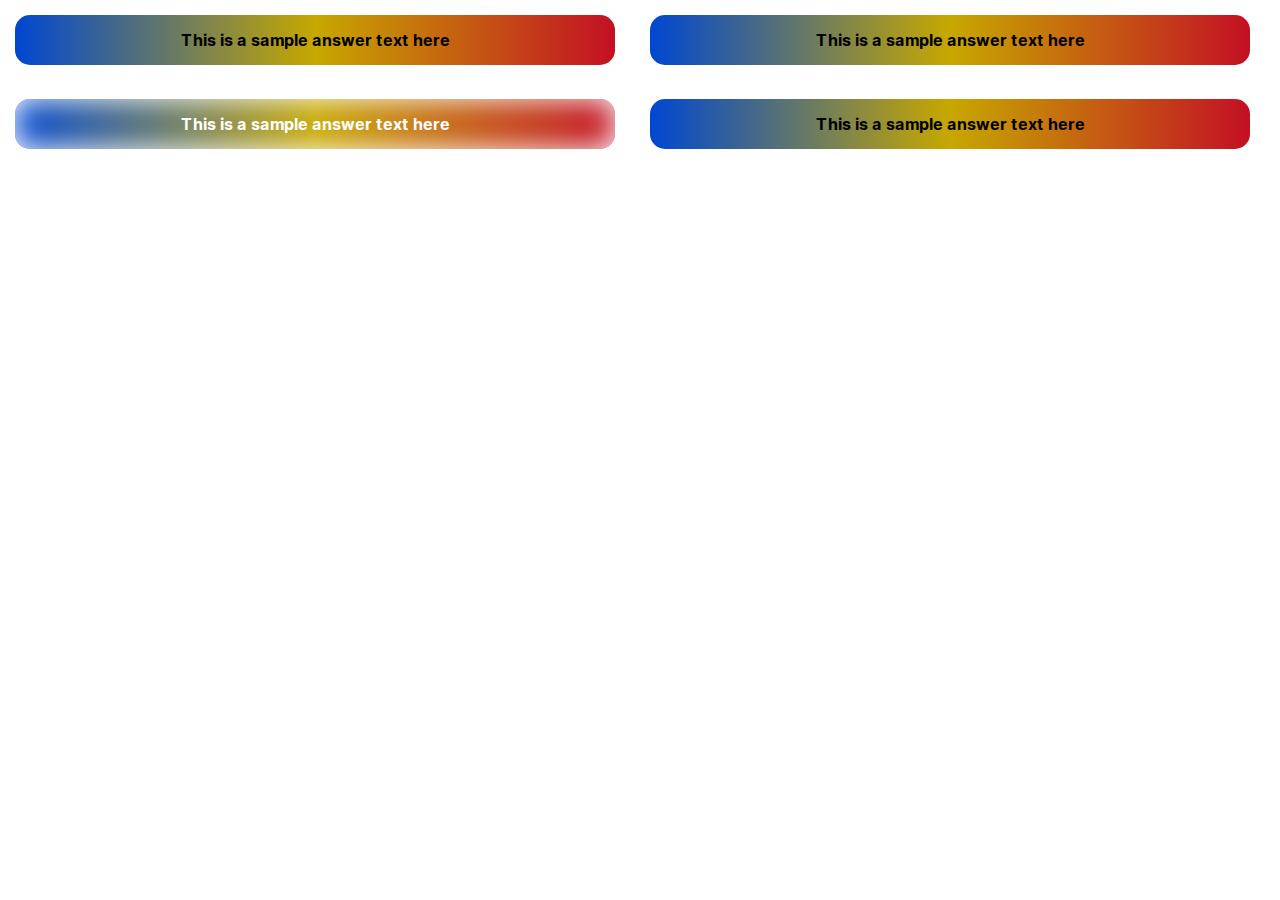
<file: basic.html>
<!DOCTYPE html>
<html lang="ro">
	<head>
		<meta charset="utf-8" />
		<meta name="viewport" content="width=device-width, initial-scale=1" />
		<meta name="robots" content="noindex" />
		<link rel="icon" href="./favicon.png" />
		<link rel="stylesheet" href="/fonts/Inter/inter.css" />
		<meta name="theme-color" content="#000" />
		<link rel="apple-touch-icon" sizes="180x180" href="/apple-touch-icon.png" />
		<link rel="icon" type="image/png" sizes="32x32" href="/favicon-32x32.png" />
		<link rel="icon" type="image/png" sizes="16x16" href="/favicon-16x16.png" />
		<link rel="manifest" href="/site.webmanifest" />
		<script type="application/ld+json">
			{
				"@context": "https://schema.org/",
				"@type": "WebSite",
				"name": "QuizTactic",
				"url": "https://quiztactic.com",
				"sameAs": [
					"https://www.facebook.com/quiztacticgame",
					"https://www.instagram.com/quiztactic/",
					"https://twitter.com/quiztactics"
				]
			}
		</script>
		<meta http-equiv="content-security-policy" content="">
	<link rel="stylesheet" href="/_app/assets/pages/__layout.svelte-f0447ddb.css">
	<link rel="stylesheet" href="/_app/assets/pages/basic.svelte-731c809f.css">
	<link rel="modulepreload" href="/_app/start-5a153ead.js">
	<link rel="modulepreload" href="/_app/chunks/vendor-1530c5de.js">
	<link rel="modulepreload" href="/_app/pages/__layout.svelte-c69bba78.js">
	<link rel="modulepreload" href="/_app/pages/basic.svelte-3744f8d5.js">
	</head>
	<body>
		<div>


<main class="svelte-3bbe63"><main class="svelte-vs3pvq"><div class="answer svelte-vs3pvq">This is a sample answer text here</div>
	<div class="answer svelte-vs3pvq">This is a sample answer text here</div>
	<div class="answer selected flash svelte-vs3pvq">This is a sample answer text here</div>
	<div class="answer svelte-vs3pvq">This is a sample answer text here</div>
</main>
</main>


		<script type="module" data-hydrate="orryzr">
		import { start } from "/_app/start-5a153ead.js";
		start({
			target: document.querySelector('[data-hydrate="orryzr"]').parentNode,
			paths: {"base":"","assets":""},
			session: {},
			route: true,
			spa: false,
			trailing_slash: "never",
			hydrate: {
				status: 200,
				error: null,
				nodes: [
					import("/_app/pages/__layout.svelte-c69bba78.js"),
						import("/_app/pages/basic.svelte-3744f8d5.js")
				],
				params: {}
			}
		});
	</script></div>
	</body>
</html>
<script>
	// UNCOMMENT ALL OF THIS BEFORE MAKING A PRODUCTION BUILD !!!

	// document.addEventListener('contextmenu', function (e) {
	// 	e.preventDefault();
	// });
	// document.onkeydown = function (e) {
	// 	if (event.keyCode == 123) {
	// 		return false;
	// 	}
	// 	if ((e.ctrlKey || e.metaKey) && e.shiftKey && e.keyCode == 'I'.charCodeAt(0)) {
	// 		return false;
	// 	}
	// 	if ((e.ctrlKey || e.metaKey) && e.shiftKey && e.keyCode == 'C'.charCodeAt(0)) {
	// 		return false;
	// 	}
	// 	if ((e.ctrlKey || e.metaKey) && e.shiftKey && e.keyCode == 'J'.charCodeAt(0)) {
	// 		return false;
	// 	}
	// 	if ((e.ctrlKey || e.metaKey) && e.keyCode == 'U'.charCodeAt(0)) {
	// 		return false;
	// 	}
	// };
	// window.addEventListener('keydown', function (event) {
	// 	if (event.key == 'F12') {
	// 		event.preventDefault();
	// 		return false;
	// 	}
	// });

	// const css =
	// 	'text-shadow: -1px -1px hsl(0,100%,50%), 1px 1px hsl(5.4, 100%, 50%), 3px 2px hsl(10.8, 100%, 50%), 5px 3px hsl(16.2, 100%, 50%), 7px 4px hsl(21.6, 100%, 50%), 9px 5px hsl(27, 100%, 50%), 11px 6px hsl(32.4, 100%, 50%), 13px 7px hsl(37.8, 100%, 50%), 14px 8px hsl(43.2, 100%, 50%), 16px 9px hsl(48.6, 100%, 50%), 18px 10px hsl(54, 100%, 50%), 20px 11px hsl(59.4, 100%, 50%), 22px 12px hsl(64.8, 100%, 50%), 23px 13px hsl(70.2, 100%, 50%), 25px 14px hsl(75.6, 100%, 50%), 27px 15px hsl(81, 100%, 50%), 28px 16px hsl(86.4, 100%, 50%), 30px 17px hsl(91.8, 100%, 50%), 32px 18px hsl(97.2, 100%, 50%), 33px 19px hsl(102.6, 100%, 50%), 35px 20px hsl(108, 100%, 50%), 36px 21px hsl(113.4, 100%, 50%), 38px 22px hsl(118.8, 100%, 50%), 39px 23px hsl(124.2, 100%, 50%), 41px 24px hsl(129.6, 100%, 50%), 42px 25px hsl(135, 100%, 50%), 43px 26px hsl(140.4, 100%, 50%), 45px 27px hsl(145.8, 100%, 50%), 46px 28px hsl(151.2, 100%, 50%), 47px 29px hsl(156.6, 100%, 50%), 48px 30px hsl(162, 100%, 50%), 49px 31px hsl(167.4, 100%, 50%), 50px 32px hsl(172.8, 100%, 50%), 51px 33px hsl(178.2, 100%, 50%), 52px 34px hsl(183.6, 100%, 50%), 53px 35px hsl(189, 100%, 50%), 54px 36px hsl(194.4, 100%, 50%), 55px 37px hsl(199.8, 100%, 50%), 55px 38px hsl(205.2, 100%, 50%), 56px 39px hsl(210.6, 100%, 50%), 57px 40px hsl(216, 100%, 50%), 57px 41px hsl(221.4, 100%, 50%), 58px 42px hsl(226.8, 100%, 50%), 58px 43px hsl(232.2, 100%, 50%), 58px 44px hsl(237.6, 100%, 50%), 59px 45px hsl(243, 100%, 50%), 59px 46px hsl(248.4, 100%, 50%), 59px 47px hsl(253.8, 100%, 50%), 59px 48px hsl(259.2, 100%, 50%), 59px 49px hsl(264.6, 100%, 50%), 60px 50px hsl(270, 100%, 50%), 59px 51px hsl(275.4, 100%, 50%), 59px 52px hsl(280.8, 100%, 50%), 59px 53px hsl(286.2, 100%, 50%), 59px 54px hsl(291.6, 100%, 50%), 59px 55px hsl(297, 100%, 50%), 58px 56px hsl(302.4, 100%, 50%), 58px 57px hsl(307.8, 100%, 50%), 58px 58px hsl(313.2, 100%, 50%), 57px 59px hsl(318.6, 100%, 50%), 57px 60px hsl(324, 100%, 50%), 56px 61px hsl(329.4, 100%, 50%), 55px 62px hsl(334.8, 100%, 50%), 55px 63px hsl(340.2, 100%, 50%), 54px 64px hsl(345.6, 100%, 50%), 53px 65px hsl(351, 100%, 50%), 52px 66px hsl(356.4, 100%, 50%), 51px 67px hsl(361.8, 100%, 50%), 50px 68px hsl(367.2, 100%, 50%), 49px 69px hsl(372.6, 100%, 50%), 48px 70px hsl(378, 100%, 50%), 47px 71px hsl(383.4, 100%, 50%), 46px 72px hsl(388.8, 100%, 50%), 45px 73px hsl(394.2, 100%, 50%), 43px 74px hsl(399.6, 100%, 50%), 42px 75px hsl(405, 100%, 50%), 41px 76px hsl(410.4, 100%, 50%), 39px 77px hsl(415.8, 100%, 50%), 38px 78px hsl(421.2, 100%, 50%), 36px 79px hsl(426.6, 100%, 50%), 35px 80px hsl(432, 100%, 50%), 33px 81px hsl(437.4, 100%, 50%), 32px 82px hsl(442.8, 100%, 50%), 30px 83px hsl(448.2, 100%, 50%), 28px 84px hsl(453.6, 100%, 50%), 27px 85px hsl(459, 100%, 50%), 25px 86px hsl(464.4, 100%, 50%), 23px 87px hsl(469.8, 100%, 50%), 22px 88px hsl(475.2, 100%, 50%), 20px 89px hsl(480.6, 100%, 50%), 18px 90px hsl(486, 100%, 50%), 16px 91px hsl(491.4, 100%, 50%), 14px 92px hsl(496.8, 100%, 50%), 13px 93px hsl(502.2, 100%, 50%), 11px 94px hsl(507.6, 100%, 50%), 9px 95px hsl(513, 100%, 50%), 7px 96px hsl(518.4, 100%, 50%), 5px 97px hsl(523.8, 100%, 50%), 3px 98px hsl(529.2, 100%, 50%), 1px 99px hsl(534.6, 100%, 50%), 7px 100px hsl(540, 100%, 50%), -1px 101px hsl(545.4, 100%, 50%), -3px 102px hsl(550.8, 100%, 50%), -5px 103px hsl(556.2, 100%, 50%), -7px 104px hsl(561.6, 100%, 50%), -9px 105px hsl(567, 100%, 50%), -11px 106px hsl(572.4, 100%, 50%), -13px 107px hsl(577.8, 100%, 50%), -14px 108px hsl(583.2, 100%, 50%), -16px 109px hsl(588.6, 100%, 50%), -18px 110px hsl(594, 100%, 50%), -20px 111px hsl(599.4, 100%, 50%), -22px 112px hsl(604.8, 100%, 50%), -23px 113px hsl(610.2, 100%, 50%), -25px 114px hsl(615.6, 100%, 50%), -27px 115px hsl(621, 100%, 50%), -28px 116px hsl(626.4, 100%, 50%), -30px 117px hsl(631.8, 100%, 50%), -32px 118px hsl(637.2, 100%, 50%), -33px 119px hsl(642.6, 100%, 50%), -35px 120px hsl(648, 100%, 50%), -36px 121px hsl(653.4, 100%, 50%), -38px 122px hsl(658.8, 100%, 50%), -39px 123px hsl(664.2, 100%, 50%), -41px 124px hsl(669.6, 100%, 50%), -42px 125px hsl(675, 100%, 50%), -43px 126px hsl(680.4, 100%, 50%), -45px 127px hsl(685.8, 100%, 50%), -46px 128px hsl(691.2, 100%, 50%), -47px 129px hsl(696.6, 100%, 50%), -48px 130px hsl(702, 100%, 50%), -49px 131px hsl(707.4, 100%, 50%), -50px 132px hsl(712.8, 100%, 50%), -51px 133px hsl(718.2, 100%, 50%), -52px 134px hsl(723.6, 100%, 50%), -53px 135px hsl(729, 100%, 50%), -54px 136px hsl(734.4, 100%, 50%), -55px 137px hsl(739.8, 100%, 50%), -55px 138px hsl(745.2, 100%, 50%), -56px 139px hsl(750.6, 100%, 50%), -57px 140px hsl(756, 100%, 50%), -57px 141px hsl(761.4, 100%, 50%), -58px 142px hsl(766.8, 100%, 50%), -58px 143px hsl(772.2, 100%, 50%), -58px 144px hsl(777.6, 100%, 50%), -59px 145px hsl(783, 100%, 50%), -59px 146px hsl(788.4, 100%, 50%), -59px 147px hsl(793.8, 100%, 50%), -59px 148px hsl(799.2, 100%, 50%), -59px 149px hsl(804.6, 100%, 50%), -60px 150px hsl(810, 100%, 50%), -59px 151px hsl(815.4, 100%, 50%), -59px 152px hsl(820.8, 100%, 50%), -59px 153px hsl(826.2, 100%, 50%), -59px 154px hsl(831.6, 100%, 50%), -59px 155px hsl(837, 100%, 50%), -58px 156px hsl(842.4, 100%, 50%), -58px 157px hsl(847.8, 100%, 50%), -58px 158px hsl(853.2, 100%, 50%), -57px 159px hsl(858.6, 100%, 50%), -57px 160px hsl(864, 100%, 50%), -56px 161px hsl(869.4, 100%, 50%), -55px 162px hsl(874.8, 100%, 50%), -55px 163px hsl(880.2, 100%, 50%), -54px 164px hsl(885.6, 100%, 50%), -53px 165px hsl(891, 100%, 50%), -52px 166px hsl(896.4, 100%, 50%), -51px 167px hsl(901.8, 100%, 50%), -50px 168px hsl(907.2, 100%, 50%), -49px 169px hsl(912.6, 100%, 50%), -48px 170px hsl(918, 100%, 50%), -47px 171px hsl(923.4, 100%, 50%), -46px 172px hsl(928.8, 100%, 50%), -45px 173px hsl(934.2, 100%, 50%), -43px 174px hsl(939.6, 100%, 50%), -42px 175px hsl(945, 100%, 50%), -41px 176px hsl(950.4, 100%, 50%), -39px 177px hsl(955.8, 100%, 50%), -38px 178px hsl(961.2, 100%, 50%), -36px 179px hsl(966.6, 100%, 50%), -35px 180px hsl(972, 100%, 50%), -33px 181px hsl(977.4, 100%, 50%), -32px 182px hsl(982.8, 100%, 50%), -30px 183px hsl(988.2, 100%, 50%), -28px 184px hsl(993.6, 100%, 50%), -27px 185px hsl(999, 100%, 50%), -25px 186px hsl(1004.4, 100%, 50%), -23px 187px hsl(1009.8, 100%, 50%), -22px 188px hsl(1015.2, 100%, 50%), -20px 189px hsl(1020.6, 100%, 50%), -18px 190px hsl(1026, 100%, 50%), -16px 191px hsl(1031.4, 100%, 50%), -14px 192px hsl(1036.8, 100%, 50%), -13px 193px hsl(1042.2, 100%, 50%), -11px 194px hsl(1047.6, 100%, 50%), -9px 195px hsl(1053, 100%, 50%), -7px 196px hsl(1058.4, 100%, 50%), -5px 197px hsl(1063.8, 100%, 50%), -3px 198px hsl(1069.2, 100%, 50%), -1px 199px hsl(1074.6, 100%, 50%), -1px 200px hsl(1080, 100%, 50%), 1px 201px hsl(1085.4, 100%, 50%), 3px 202px hsl(1090.8, 100%, 50%), 5px 203px hsl(1096.2, 100%, 50%), 7px 204px hsl(1101.6, 100%, 50%), 9px 205px hsl(1107, 100%, 50%), 11px 206px hsl(1112.4, 100%, 50%), 13px 207px hsl(1117.8, 100%, 50%), 14px 208px hsl(1123.2, 100%, 50%), 16px 209px hsl(1128.6, 100%, 50%), 18px 210px hsl(1134, 100%, 50%), 20px 211px hsl(1139.4, 100%, 50%), 22px 212px hsl(1144.8, 100%, 50%), 23px 213px hsl(1150.2, 100%, 50%), 25px 214px hsl(1155.6, 100%, 50%), 27px 215px hsl(1161, 100%, 50%), 28px 216px hsl(1166.4, 100%, 50%), 30px 217px hsl(1171.8, 100%, 50%), 32px 218px hsl(1177.2, 100%, 50%), 33px 219px hsl(1182.6, 100%, 50%), 35px 220px hsl(1188, 100%, 50%), 36px 221px hsl(1193.4, 100%, 50%), 38px 222px hsl(1198.8, 100%, 50%), 39px 223px hsl(1204.2, 100%, 50%), 41px 224px hsl(1209.6, 100%, 50%), 42px 225px hsl(1215, 100%, 50%), 43px 226px hsl(1220.4, 100%, 50%), 45px 227px hsl(1225.8, 100%, 50%), 46px 228px hsl(1231.2, 100%, 50%), 47px 229px hsl(1236.6, 100%, 50%), 48px 230px hsl(1242, 100%, 50%), 49px 231px hsl(1247.4, 100%, 50%), 50px 232px hsl(1252.8, 100%, 50%), 51px 233px hsl(1258.2, 100%, 50%), 52px 234px hsl(1263.6, 100%, 50%), 53px 235px hsl(1269, 100%, 50%), 54px 236px hsl(1274.4, 100%, 50%), 55px 237px hsl(1279.8, 100%, 50%), 55px 238px hsl(1285.2, 100%, 50%), 56px 239px hsl(1290.6, 100%, 50%), 57px 240px hsl(1296, 100%, 50%), 57px 241px hsl(1301.4, 100%, 50%), 58px 242px hsl(1306.8, 100%, 50%), 58px 243px hsl(1312.2, 100%, 50%), 58px 244px hsl(1317.6, 100%, 50%), 59px 245px hsl(1323, 100%, 50%), 59px 246px hsl(1328.4, 100%, 50%), 59px 247px hsl(1333.8, 100%, 50%), 59px 248px hsl(1339.2, 100%, 50%), 59px 249px hsl(1344.6, 100%, 50%), 60px 250px hsl(1350, 100%, 50%), 59px 251px hsl(1355.4, 100%, 50%), 59px 252px hsl(1360.8, 100%, 50%), 59px 253px hsl(1366.2, 100%, 50%), 59px 254px hsl(1371.6, 100%, 50%), 59px 255px hsl(1377, 100%, 50%), 58px 256px hsl(1382.4, 100%, 50%), 58px 257px hsl(1387.8, 100%, 50%), 58px 258px hsl(1393.2, 100%, 50%), 57px 259px hsl(1398.6, 100%, 50%), 57px 260px hsl(1404, 100%, 50%), 56px 261px hsl(1409.4, 100%, 50%), 55px 262px hsl(1414.8, 100%, 50%), 55px 263px hsl(1420.2, 100%, 50%), 54px 264px hsl(1425.6, 100%, 50%), 53px 265px hsl(1431, 100%, 50%), 52px 266px hsl(1436.4, 100%, 50%), 51px 267px hsl(1441.8, 100%, 50%), 50px 268px hsl(1447.2, 100%, 50%), 49px 269px hsl(1452.6, 100%, 50%), 48px 270px hsl(1458, 100%, 50%), 47px 271px hsl(1463.4, 100%, 50%), 46px 272px hsl(1468.8, 100%, 50%), 45px 273px hsl(1474.2, 100%, 50%), 43px 274px hsl(1479.6, 100%, 50%), 42px 275px hsl(1485, 100%, 50%), 41px 276px hsl(1490.4, 100%, 50%), 39px 277px hsl(1495.8, 100%, 50%), 38px 278px hsl(1501.2, 100%, 50%), 36px 279px hsl(1506.6, 100%, 50%), 35px 280px hsl(1512, 100%, 50%), 33px 281px hsl(1517.4, 100%, 50%), 32px 282px hsl(1522.8, 100%, 50%), 30px 283px hsl(1528.2, 100%, 50%), 28px 284px hsl(1533.6, 100%, 50%), 27px 285px hsl(1539, 100%, 50%), 25px 286px hsl(1544.4, 100%, 50%), 23px 287px hsl(1549.8, 100%, 50%), 22px 288px hsl(1555.2, 100%, 50%), 20px 289px hsl(1560.6, 100%, 50%), 18px 290px hsl(1566, 100%, 50%), 16px 291px hsl(1571.4, 100%, 50%), 14px 292px hsl(1576.8, 100%, 50%), 13px 293px hsl(1582.2, 100%, 50%), 11px 294px hsl(1587.6, 100%, 50%), 9px 295px hsl(1593, 100%, 50%), 7px 296px hsl(1598.4, 100%, 50%), 5px 297px hsl(1603.8, 100%, 50%), 3px 298px hsl(1609.2, 100%, 50%), 1px 299px hsl(1614.6, 100%, 50%), 2px 300px hsl(1620, 100%, 50%), -1px 301px hsl(1625.4, 100%, 50%), -3px 302px hsl(1630.8, 100%, 50%), -5px 303px hsl(1636.2, 100%, 50%), -7px 304px hsl(1641.6, 100%, 50%), -9px 305px hsl(1647, 100%, 50%), -11px 306px hsl(1652.4, 100%, 50%), -13px 307px hsl(1657.8, 100%, 50%), -14px 308px hsl(1663.2, 100%, 50%), -16px 309px hsl(1668.6, 100%, 50%), -18px 310px hsl(1674, 100%, 50%), -20px 311px hsl(1679.4, 100%, 50%), -22px 312px hsl(1684.8, 100%, 50%), -23px 313px hsl(1690.2, 100%, 50%), -25px 314px hsl(1695.6, 100%, 50%), -27px 315px hsl(1701, 100%, 50%), -28px 316px hsl(1706.4, 100%, 50%), -30px 317px hsl(1711.8, 100%, 50%), -32px 318px hsl(1717.2, 100%, 50%), -33px 319px hsl(1722.6, 100%, 50%), -35px 320px hsl(1728, 100%, 50%), -36px 321px hsl(1733.4, 100%, 50%), -38px 322px hsl(1738.8, 100%, 50%), -39px 323px hsl(1744.2, 100%, 50%), -41px 324px hsl(1749.6, 100%, 50%), -42px 325px hsl(1755, 100%, 50%), -43px 326px hsl(1760.4, 100%, 50%), -45px 327px hsl(1765.8, 100%, 50%), -46px 328px hsl(1771.2, 100%, 50%), -47px 329px hsl(1776.6, 100%, 50%), -48px 330px hsl(1782, 100%, 50%), -49px 331px hsl(1787.4, 100%, 50%), -50px 332px hsl(1792.8, 100%, 50%), -51px 333px hsl(1798.2, 100%, 50%), -52px 334px hsl(1803.6, 100%, 50%), -53px 335px hsl(1809, 100%, 50%), -54px 336px hsl(1814.4, 100%, 50%), -55px 337px hsl(1819.8, 100%, 50%), -55px 338px hsl(1825.2, 100%, 50%), -56px 339px hsl(1830.6, 100%, 50%), -57px 340px hsl(1836, 100%, 50%), -57px 341px hsl(1841.4, 100%, 50%), -58px 342px hsl(1846.8, 100%, 50%), -58px 343px hsl(1852.2, 100%, 50%), -58px 344px hsl(1857.6, 100%, 50%), -59px 345px hsl(1863, 100%, 50%), -59px 346px hsl(1868.4, 100%, 50%), -59px 347px hsl(1873.8, 100%, 50%), -59px 348px hsl(1879.2, 100%, 50%), -59px 349px hsl(1884.6, 100%, 50%), -60px 350px hsl(1890, 100%, 50%), -59px 351px hsl(1895.4, 100%, 50%), -59px 352px hsl(1900.8, 100%, 50%), -59px 353px hsl(1906.2, 100%, 50%), -59px 354px hsl(1911.6, 100%, 50%), -59px 355px hsl(1917, 100%, 50%), -58px 356px hsl(1922.4, 100%, 50%), -58px 357px hsl(1927.8, 100%, 50%), -58px 358px hsl(1933.2, 100%, 50%), -57px 359px hsl(1938.6, 100%, 50%), -57px 360px hsl(1944, 100%, 50%), -56px 361px hsl(1949.4, 100%, 50%), -55px 362px hsl(1954.8, 100%, 50%), -55px 363px hsl(1960.2, 100%, 50%), -54px 364px hsl(1965.6, 100%, 50%), -53px 365px hsl(1971, 100%, 50%), -52px 366px hsl(1976.4, 100%, 50%), -51px 367px hsl(1981.8, 100%, 50%), -50px 368px hsl(1987.2, 100%, 50%), -49px 369px hsl(1992.6, 100%, 50%), -48px 370px hsl(1998, 100%, 50%), -47px 371px hsl(2003.4, 100%, 50%), -46px 372px hsl(2008.8, 100%, 50%), -45px 373px hsl(2014.2, 100%, 50%), -43px 374px hsl(2019.6, 100%, 50%), -42px 375px hsl(2025, 100%, 50%), -41px 376px hsl(2030.4, 100%, 50%), -39px 377px hsl(2035.8, 100%, 50%), -38px 378px hsl(2041.2, 100%, 50%), -36px 379px hsl(2046.6, 100%, 50%), -35px 380px hsl(2052, 100%, 50%), -33px 381px hsl(2057.4, 100%, 50%), -32px 382px hsl(2062.8, 100%, 50%), -30px 383px hsl(2068.2, 100%, 50%), -28px 384px hsl(2073.6, 100%, 50%), -27px 385px hsl(2079, 100%, 50%), -25px 386px hsl(2084.4, 100%, 50%), -23px 387px hsl(2089.8, 100%, 50%), -22px 388px hsl(2095.2, 100%, 50%), -20px 389px hsl(2100.6, 100%, 50%), -18px 390px hsl(2106, 100%, 50%), -16px 391px hsl(2111.4, 100%, 50%), -14px 392px hsl(2116.8, 100%, 50%), -13px 393px hsl(2122.2, 100%, 50%), -11px 394px hsl(2127.6, 100%, 50%), -9px 395px hsl(2133, 100%, 50%), -7px 396px hsl(2138.4, 100%, 50%), -5px 397px hsl(2143.8, 100%, 50%), -3px 398px hsl(2149.2, 100%, 50%), -1px 399px hsl(2154.6, 100%, 50%); font-size: 40px;';
	// function _0x39426c(p) {
	// 	function s(p) {
	// 		if ('string' == typeof p)
	// 			return function (p) {}.constructor('while (true) {}').apply('counter');
	// 		1 !== ('' + p / p).length || p % 20 == 0
	// 			? function () {
	// 					return !0;
	// 			  }
	// 					.constructor('debugger')
	// 					.call('action')
	// 			: function () {
	// 					return !1;
	// 			  }
	// 					.constructor('debugger')
	// 					.apply('stateObject'),
	// 			s(++p);
	// 	}
	// 	try {
	// 		if (p) return s;
	// 		s(0);
	// 	} catch (p) {}
	// }
	// setInterval(function () {
	// 	_0x39426c();
	// }, 1000),
	// 	console.log('%cSTOP! %s', css, 'Great power comes with great responsibility!');
</script>
</file>
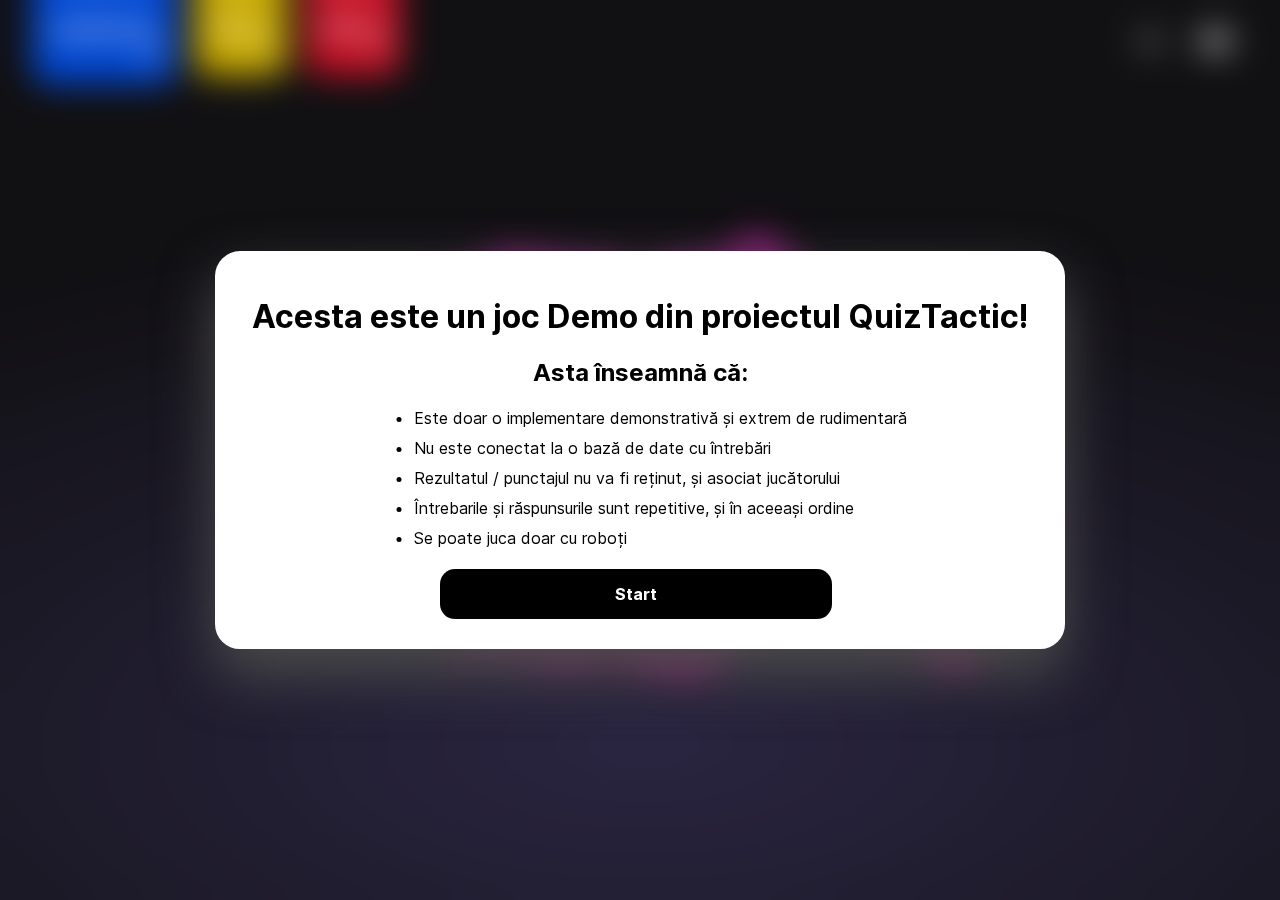
<file: demo-match.html>
<!DOCTYPE html>
<html lang="ro">
	<head>
		<meta charset="utf-8" />
		<meta name="viewport" content="width=device-width, initial-scale=1" />
		<meta name="robots" content="noindex" />
		<link rel="icon" href="./favicon.png" />
		<link rel="stylesheet" href="/fonts/Inter/inter.css" />
		<meta name="theme-color" content="#000" />
		<link rel="apple-touch-icon" sizes="180x180" href="/apple-touch-icon.png" />
		<link rel="icon" type="image/png" sizes="32x32" href="/favicon-32x32.png" />
		<link rel="icon" type="image/png" sizes="16x16" href="/favicon-16x16.png" />
		<link rel="manifest" href="/site.webmanifest" />
		<script type="application/ld+json">
			{
				"@context": "https://schema.org/",
				"@type": "WebSite",
				"name": "QuizTactic",
				"url": "https://quiztactic.com",
				"sameAs": [
					"https://www.facebook.com/quiztacticgame",
					"https://www.instagram.com/quiztactic/",
					"https://twitter.com/quiztactics"
				]
			}
		</script>
		<meta http-equiv="content-security-policy" content=""><title>QuizTactic Demo</title><meta name="robots" content="noindex, nofollow" data-svelte="svelte-1em27ls"><meta name="description" content="Joacă un meci demo, pentru a experimenta QuizTactic." data-svelte="svelte-1em27ls"><script type="text/javascript" src="/js/odometer.js" async defer data-svelte="svelte-1em27ls"></script><link rel="stylesheet" href="css/themes/minimal.css" defer data-svelte="svelte-1em27ls"><link rel="stylesheet" href="css/game.css" defer data-svelte="svelte-1em27ls">
	<link rel="stylesheet" href="/_app/assets/pages/__layout.svelte-f0447ddb.css">
	<link rel="stylesheet" href="/_app/assets/pages/demo-match.svelte-a8c0173f.css">
	<link rel="stylesheet" href="/_app/assets/StartDemoMatch.svelte_svelte_type_style_lang-603669bc.css">
	<link rel="modulepreload" href="/_app/start-5a153ead.js">
	<link rel="modulepreload" href="/_app/chunks/vendor-1530c5de.js">
	<link rel="modulepreload" href="/_app/pages/__layout.svelte-c69bba78.js">
	<link rel="modulepreload" href="/_app/pages/demo-match.svelte-c859ab13.js">
	</head>
	<body>
		<div>


<main class="svelte-3bbe63">


<div class="contentWrapper svelte-1cm4417"><div class="topContainer svelte-1gkqhiq"><div class="podium svelte-1gkqhiq"><div class="firstPlace p1 svelte-1gkqhiq">Jucătorul 1
			<div class="score score1 svelte-1gkqhiq"></div></div>
		<div class="secondPlace p2 svelte-1gkqhiq">Robot 1
			<div class="score score2 svelte-1gkqhiq"></div></div>
		<div class="thirdPlace p3 svelte-1gkqhiq">Robot 2
			<div class="score score3 svelte-1gkqhiq"></div></div></div>
	<div class="controls svelte-1gkqhiq"><img src="/img/music-on.svg" title="Muzică pornită / oprită" alt="Muzică pornită / oprită" class="svelte-1gkqhiq">
		<img src="/img/sfx-on.svg" title="SFX pornit / oprit" alt="sfx pornit / oprit" class="svelte-1gkqhiq"></div></div>

<svg fill="none" viewBox="0 0 1000 705" id="masterWrapper" xmlns="http://www.w3.org/2000/svg" class="svelte-1gkqhiq"><path id="path1" d="M 203.09961 107.19922 L 202.5 108.5 L 201.09961 109.59961 L 195.90039 110.90039 L 189.40039 115.80078 L 186.30078 119.30078 L 184.30078 123.09961 L 184.5 128 L 185.5 133.40039 L 185.59961 138.59961 L 183.5 142.90039 L 178.80078 144.30078 L 176.90039 145.40039 L 175 147.59961 L 170.90039 153.59961 L 170.30078 155.40039 L 169 161 L 168.5 162.40039 L 167.30078 164.69922 L 166.80078 166.40039 L 166.80078 168.19922 L 167.09961 171.09961 L 166.40039 173 L 165.5 174.19922 L 163.19922 176.5 L 162.19922 177.90039 L 161.69922 179.30078 L 161.19922 182.09961 L 160.5 183.5 L 158.40039 185.59961 L 153.19922 189 L 150.80078 191.30078 L 146.69922 196.19922 L 147.09961 197.59961 L 149 198.19922 L 149.69922 198.80078 L 150.80078 200.80078 L 150.40039 200.90039 L 148.30078 208.59961 L 147.5 209.69922 L 142.59961 213.69922 L 142 214.30078 L 141.90039 216.09961 L 142 218 L 142.30078 219.59961 L 142.40039 221.30078 L 141.5 223.30078 L 140.40039 224.19922 L 136.5 225.30078 L 134.30078 227.30078 L 133 229.80078 L 130.69922 236.09961 L 129.90039 237.59961 L 129.59961 239.40039 L 130.40039 240.5 L 133.19922 242.5 L 132.90039 245.5 L 130.90039 248.40039 L 128.80078 249.59961 L 125.90039 250.09961 L 124.59961 252.5 L 123.90039 254.5 L 121.69922 257.40039 L 119.40039 258.59961 L 115.5 258.30078 L 113.30078 258.90039 L 111.69922 260.80078 L 111.09961 263.69922 L 110.69922 269.59961 L 109.30078 272.40039 L 107.5 274.80078 L 106 277.19922 L 105.80078 280.30078 L 108.90039 286.19922 L 109.5 289.59961 L 107.09961 291.5 L 102.59961 291.69922 L 100.59961 292.40039 L 98.800781 294.5 L 97.699219 297.80078 L 97.300781 304.59961 L 96.400391 307.59961 L 95.199219 309.90039 L 94.099609 310.69922 L 91.099609 310.69922 L 90.400391 311 L 85.300781 317.19922 L 83.400391 317.90039 L 81.400391 316.09961 L 80.599609 315.19922 L 79.800781 314.80078 L 78.900391 314.80078 L 78 315.19922 L 75.900391 315.30078 L 71.900391 313.59961 L 70 313.19922 L 67.800781 314.30078 L 66.699219 314.40039 L 65.900391 314 L 64 312.30078 L 63 311.80078 L 60.900391 311.69922 L 58.699219 312.40039 L 56.5 313.5 L 52.400391 317 L 51.900391 317.80078 L 52 319.19922 L 53 322.59961 L 53 323.90039 L 52.099609 324.69922 L 50.099609 324.19922 L 49.300781 324.5 L 48.800781 325.59961 L 48.699219 327.5 L 48.099609 329.30078 L 46.5 331.09961 L 44.400391 332.19922 L 38.5 333.40039 L 37.699219 333.40039 L 36.400391 332.90039 L 35.400391 332.19922 L 32.300781 329.40039 L 28.099609 327.59961 L 23.800781 326.59961 L 21.199219 330.80078 L 4.3007812 331.30078 L 0 336.69922 L 6.5996094 345 L 7.9003906 347.30078 L 10.099609 354.19922 L 11.699219 356.69922 L 13.5 358 L 17.699219 359.90039 L 19.699219 361.19922 L 25.199219 366.40039 L 27.099609 367.30078 L 31.199219 367.80078 L 33.099609 368.59961 L 34.800781 370.19922 L 38.300781 376.5 L 39 377.19922 L 40.800781 378.40039 L 41.599609 379.40039 L 41.900391 380.59961 L 42.199219 383.69922 L 42.5 385.19922 L 43.599609 386.90039 L 46 390 L 47 392.09961 L 48.300781 393.30078 L 49.699219 393.59961 L 51.099609 393.09961 L 52.400391 392 L 53 390.30078 L 54 389 L 55.099609 388.5 L 56.400391 389.19922 L 57.300781 390.69922 L 57.300781 392 L 56.599609 395 L 56.699219 402.90039 L 56.400391 405 L 56 406.30078 L 54.800781 409.09961 L 54 412.90039 L 54.400391 415.30078 L 57.5 420.69922 L 58.800781 424.19922 L 58.5 426.30078 L 57 427.90039 L 54.699219 429.80078 L 55.300781 431.90039 L 56.900391 432.90039 L 58.699219 433.5 L 60.5 434.40039 L 62 435.90039 L 65.5 441 L 72.300781 447.19922 L 76.300781 452.59961 L 78 453.90039 L 86.699219 457.90039 L 87.699219 458.80078 L 89.599609 460.59961 L 90.800781 460.90039 L 91.800781 460.5 L 93.5 458.59961 L 94.599609 458.30078 L 96.300781 459.59961 L 99.900391 464.90039 L 101.69922 467 L 105.19922 469.40039 L 107 470.19922 L 111.5 470.40039 L 122.69922 473.90039 L 125.69922 475.5 L 128.40039 477.69922 L 131 480.90039 L 133.09961 479.80078 L 135 477.19922 L 136.09961 474.59961 L 136.09961 473.09961 L 135.5 469 L 135.5 467.40039 L 135.80078 466.19922 L 137.90039 463.59961 L 138.40039 461.80078 L 138 459.5 L 138 457.5 L 137.09961 455.40039 L 136.30078 454.40039 L 134.19922 452.69922 L 130.59961 448.90039 L 129.90039 447.80078 L 129.5 445.19922 L 129.80078 444 L 130.90039 441.90039 L 131.30078 440.5 L 131.30078 439.19922 L 131.09961 436.40039 L 132.09961 435 L 134 433.40039 L 138.5 430.90039 L 139.90039 429.30078 L 140.69922 427.80078 L 140.90039 424.59961 L 141.40039 423 L 142.40039 421.40039 L 144.19922 420.19922 L 147.19922 419.09961 L 150.5 419.09961 L 152.19922 419.59961 L 154.19922 420.80078 L 156.59961 421.5 L 158.90039 422.80078 L 160.19922 424.5 L 161 425.19922 L 162.90039 425.19922 L 165.5 424.5 L 170.30078 422.30078 L 174.09961 419.90039 L 175.09961 419.69922 L 176.69922 420.19922 L 177.69922 421 L 178.5 422.19922 L 179.5 424.69922 L 180.80078 426.90039 L 181.69922 427.59961 L 182.80078 428.19922 L 184.19922 428.40039 L 186.30078 428.09961 L 188.40039 427.30078 L 191 425.40039 L 191.69922 424.5 L 191.59961 423.90039 L 190.19922 423.80078 L 189.19922 423.30078 L 189 422.59961 L 188.5 419.80078 L 188.69922 419 L 189.30078 418.5 L 193 418.5 L 195.5 418.09961 L 197.69922 417.30078 L 200.30078 415.59961 L 203 413.19922 L 204.09961 412.69922 L 205.5 413 L 206.30078 413.59961 L 207.59961 415.09961 L 209.19922 415.69922 L 210.69922 415.5 L 213.30078 415.80078 L 214 415.30078 L 216.90039 409.19922 L 220.80078 406.40039 L 232.40039 404.19922 L 233.30078 403.80078 L 234.09961 402.59961 L 234.90039 398.69922 L 235.40039 397.30078 L 236.19922 395.69922 L 237.40039 394.40039 L 241.69922 390.5 L 242.5 389.30078 L 242.80078 388.19922 L 242.5 387.19922 L 241.40039 386.5 L 239.80078 386.69922 L 238.5 387.40039 L 237.59961 386.90039 L 236.69922 385.59961 L 234.80078 380.69922 L 233.69922 378.80078 L 232.90039 377.80078 L 230 375.5 L 229 374 L 227.80078 369.90039 L 227.5 367.09961 L 226.5 364.59961 L 222.90039 360.80078 L 227.80078 354.40039 L 229 351.80078 L 229.69922 349.30078 L 229.80078 347.40039 L 229.5 345.90039 L 228.40039 342.30078 L 228.69922 340.80078 L 229.30078 338.90039 L 230.80078 335.80078 L 231.30078 333.5 L 231.5 331.30078 L 231.19922 326.30078 L 231.69922 324.59961 L 232.59961 323.09961 L 235.09961 320.90039 L 236.5 320 L 238.40039 319.80078 L 244.30078 321.19922 L 246.30078 321.40039 L 248.80078 321 L 250.80078 319.90039 L 253 317.90039 L 255.40039 313.90039 L 256.40039 311.40039 L 258.19922 307.40039 L 265.09961 302.19922 L 260 296.90039 L 258.09961 288.80078 L 257.90039 279.40039 L 258.5 275.80078 L 259.59961 271.90039 L 261 269.09961 L 262.30078 267.5 L 263.5 266.80078 L 266.19922 266.5 L 268.59961 267.09961 L 270.19922 268.09961 L 270.19922 262.30078 L 270.69922 258.5 L 270.19922 257.19922 L 269.19922 256.30078 L 267.09961 254.59961 L 266.09961 252.69922 L 264.30078 245.5 L 262.90039 242.30078 L 261.5 240.09961 L 257.30078 236.30078 L 256 234.5 L 255.69922 233.09961 L 255.90039 231.80078 L 256.5 230.69922 L 257.40039 229.59961 L 258.59961 228.80078 L 262.5 227 L 263.40039 226.30078 L 264.69922 224 L 265.80078 220.5 L 266.19922 217.59961 L 265.69922 216 L 264.30078 214.90039 L 259 212.80078 L 258.09961 212.09961 L 257.90039 211.09961 L 258.30078 209.59961 L 260.59961 205.09961 L 261.40039 203 L 259.59961 199.90039 L 255.5 195.80078 L 248.90039 192 L 247.80078 190.69922 L 247 189.5 L 246.59961 188.19922 L 243.5 182.09961 L 239 175 L 237.69922 171.69922 L 237.59961 169.59961 L 239.40039 167.69922 L 242.09961 163.69922 L 242.69922 162.5 L 243 161.30078 L 243.30078 158.69922 L 243.80078 157.40039 L 245 155.5 L 245.59961 154.19922 L 246.69922 149.90039 L 245.69922 147.09961 L 245 143.19922 L 244 141.40039 L 242.69922 140.30078 L 239.59961 138.5 L 237.90039 137 L 236.40039 136 L 235.30078 135.69922 L 234.19922 136 L 231.69922 137.40039 L 230.69922 137.59961 L 229.09961 137.30078 L 227.19922 137.30078 L 225.30078 137.80078 L 223.5 137.40039 L 222.5 136.69922 L 221.90039 135.5 L 220.69922 132.19922 L 219.80078 130.40039 L 216.80078 125.69922 L 215.09961 122.59961 L 213.5 120.40039 L 209.19922 117.09961 L 208 115.90039 L 207.09961 114.40039 L 205.80078 111.30078 L 203.09961 107.19922 z " class="svelte-1gkqhiq"></path><path id="path2" d="M 265.09961 302.19922 L 258.19922 307.40039 L 256.40039 311.40039 L 255.40039 313.90039 L 253 317.90039 L 250.80078 319.90039 L 248.80078 321 L 246.30078 321.40039 L 244.30078 321.19922 L 238.40039 319.80078 L 236.5 320 L 235.09961 320.90039 L 232.59961 323.09961 L 231.69922 324.59961 L 231.19922 326.30078 L 231.5 331.30078 L 231.30078 333.5 L 230.80078 335.80078 L 229.30078 338.90039 L 228.69922 340.80078 L 228.40039 342.30078 L 229.5 345.90039 L 229.80078 347.40039 L 229.69922 349.30078 L 229 351.80078 L 227.80078 354.40039 L 222.90039 360.80078 L 226.5 364.59961 L 227.5 367.09961 L 227.80078 369.90039 L 229 374 L 230 375.5 L 232.90039 377.80078 L 233.69922 378.80078 L 234.80078 380.69922 L 236.69922 385.59961 L 237.59961 386.90039 L 238.5 387.40039 L 239.80078 386.69922 L 241.40039 386.5 L 242.5 387.19922 L 242.80078 388.19922 L 242.5 389.30078 L 241.69922 390.5 L 237.40039 394.40039 L 236.19922 395.69922 L 235.40039 397.30078 L 234.90039 398.69922 L 234.09961 402.59961 L 233.30078 403.80078 L 232.40039 404.19922 L 220.80078 406.40039 L 216.90039 409.19922 L 214 415.30078 L 213.30078 415.80078 L 210.69922 415.5 L 209.19922 415.69922 L 207.59961 415.09961 L 206.30078 413.59961 L 205.5 413 L 204.09961 412.69922 L 203 413.19922 L 200.30078 415.59961 L 197.69922 417.30078 L 195.5 418.09961 L 193 418.5 L 189.30078 418.5 L 188.69922 419 L 188.5 419.80078 L 189 422.59961 L 189.19922 423.30078 L 190.19922 423.80078 L 191.59961 423.90039 L 191.69922 424.5 L 191 425.40039 L 188.40039 427.30078 L 186.30078 428.09961 L 184.19922 428.40039 L 182.80078 428.19922 L 181.69922 427.59961 L 180.80078 426.90039 L 179.5 424.69922 L 178.5 422.19922 L 177.69922 421 L 176.69922 420.19922 L 175.09961 419.69922 L 174.09961 419.90039 L 170.30078 422.30078 L 165.5 424.5 L 162.90039 425.19922 L 161 425.19922 L 160.19922 424.5 L 158.90039 422.80078 L 156.59961 421.5 L 154.19922 420.80078 L 152.19922 419.59961 L 150.5 419.09961 L 147.19922 419.09961 L 144.19922 420.19922 L 142.40039 421.40039 L 141.40039 423 L 140.90039 424.59961 L 140.69922 427.80078 L 139.90039 429.30078 L 138.5 430.90039 L 134 433.40039 L 132.09961 435 L 131.09961 436.40039 L 131.30078 439.19922 L 131.30078 440.5 L 130.90039 441.90039 L 129.80078 444 L 129.5 445.19922 L 129.90039 447.80078 L 130.59961 448.90039 L 134.19922 452.69922 L 136.30078 454.40039 L 137.09961 455.40039 L 138 457.5 L 138 459.5 L 138.40039 461.80078 L 137.90039 463.59961 L 135.80078 466.19922 L 135.5 467.40039 L 135.5 469 L 136.09961 473.09961 L 136.09961 474.59961 L 135 477.19922 L 133.09961 479.80078 L 131 480.90039 L 132 482.09961 L 132.40039 484.09961 L 132.09961 485.90039 L 130.69922 487.09961 L 129.40039 487.19922 L 128.30078 487.69922 L 127.40039 488.69922 L 126.59961 489.90039 L 126.80078 491 L 126.69922 492.90039 L 125.19922 495.19922 L 124.40039 499.09961 L 123.09961 500.19922 L 122 500.59961 L 119.30078 500.80078 L 118.30078 501.30078 L 117.5 502.5 L 117 504 L 117.19922 505.30078 L 118.59961 505.69922 L 120.40039 505.80078 L 120.80078 506.5 L 120.59961 508.30078 L 123 510 L 128.09961 510.90039 L 130.69922 512.19922 L 134.40039 513.59961 L 135.90039 515 L 136.80078 517.40039 L 136.5 520.30078 L 135 521.5 L 130.69922 522.80078 L 127.80078 523.19922 L 121.59961 522.90039 L 118.80078 523.90039 L 117.40039 525.19922 L 116.5 526.80078 L 116.09961 528.80078 L 118 529.59961 L 119.90039 531.09961 L 121.69922 535 L 123.40039 535.80078 L 132.40039 536.80078 L 138.80078 536.30078 L 140.90039 536.90039 L 142.80078 538.59961 L 143.69922 541 L 144.30078 543.69922 L 145.30078 546.40039 L 149.19922 550.30078 L 154.30078 551.80078 L 159.80078 551.80078 L 164.5 550.80078 L 168.40039 549.19922 L 170.19922 548.69922 L 171.90039 549 L 181.5 554 L 184.80078 554.59961 L 185.90039 555.59961 L 188.80078 562.80078 L 189.09961 563.80078 L 189.59961 566.69922 L 190.19922 567.80078 L 191.30078 568.90039 L 192.5 569.59961 L 193.5 570.59961 L 194.59961 574.90039 L 196.40039 576.69922 L 198.80078 577.69922 L 201.09961 578 L 203.59961 577.30078 L 205 575.90039 L 217 554.09961 L 217.59961 551.80078 L 219.19922 550.59961 L 223.59961 549.59961 L 225.59961 548.40039 L 229.30078 544.30078 L 230.40039 543.40039 L 233 543.5 L 234.90039 544 L 236.5 544.90039 L 243.80078 553 L 247.40039 556 L 251 557.69922 L 259.30078 558.69922 L 260.90039 559.90039 L 266.19922 565.80078 L 265.59961 568.5 L 263.69922 570.40039 L 261.40039 571.5 L 259.30078 571.90039 L 257 571.30078 L 253.19922 568.69922 L 251 567.80078 L 248.80078 567.80078 L 246.69922 568.40039 L 245.09961 569.90039 L 244.5 572.40039 L 244.19922 574.90039 L 243.30078 576.40039 L 242 577 L 238.19922 577.19922 L 237.30078 577.5 L 236.5 578.09961 L 236.09961 579.5 L 235.80078 581.5 L 235.80078 583.40039 L 236.09961 584.59961 L 238.30078 586.69922 L 238.80078 587.69922 L 238.90039 588.80078 L 238.59961 591.19922 L 238.69922 592.30078 L 240.59961 596.59961 L 243.40039 600.40039 L 246.90039 603.5 L 251 605.30078 L 255.40039 605.90039 L 257.40039 606.90039 L 258.19922 608.90039 L 257.80078 616 L 258.30078 618.09961 L 281.09961 633.69922 L 284.90039 635.40039 L 289.69922 636.09961 L 291.90039 637 L 300.5 627.90039 L 303.80078 627 L 304.90039 627.19922 L 305.69922 626.69922 L 306.09961 624.90039 L 306.09961 623.19922 L 305.80078 621.40039 L 305.09961 619 L 304.90039 617.09961 L 305.19922 615.40039 L 307.40039 610.59961 L 307.69922 609.40039 L 308.19922 605.69922 L 308.69922 603.09961 L 309.30078 601.19922 L 310.19922 599.90039 L 315.80078 596.69922 L 317.19922 596.5 L 319.30078 596.90039 L 319.90039 596.69922 L 320.09961 595.69922 L 319.80078 594.90039 L 318.40039 593.80078 L 315.09961 593.40039 L 313.90039 593.09961 L 313.09961 592.5 L 312.69922 591.5 L 312.69922 590.5 L 313.5 587.30078 L 313.69922 586.09961 L 314.09961 585.30078 L 314.90039 584.5 L 317 583.80078 L 318.59961 583 L 320 581.40039 L 321.40039 579.30078 L 323.69922 577.30078 L 323.69922 576.69922 L 321.30078 575.80078 L 321.69922 575.30078 L 323.09961 574.59961 L 329.69922 574.19922 L 331 573.30078 L 332.69922 572.59961 L 335.30078 572 L 341.09961 572.30078 L 342.59961 570.59961 L 352.30078 563.80078 L 362.30078 560.59961 L 367.30078 560.30078 L 368.19922 559.69922 L 368.69922 558.90039 L 368.69922 556.69922 L 368.30078 554 L 368.69922 551.80078 L 368.80078 550.09961 L 368.30078 546.30078 L 368.59961 544.09961 L 369.09961 543.5 L 370.40039 543.40039 L 371.80078 544 L 372.80078 545.09961 L 374.30078 536.5 L 374.69922 528.59961 L 373.19922 511.5 L 373.40039 508.59961 L 373.90039 506.59961 L 375.09961 503.30078 L 378 491.59961 L 378.09961 489.59961 L 377.69922 484.5 L 378.09961 482.30078 L 379.80078 477.30078 L 380 475.5 L 379.5 473.40039 L 378.40039 470.69922 L 377.59961 466.59961 L 377.80078 463.69922 L 379.19922 457.90039 L 378.69922 456.19922 L 377.90039 455 L 376.09961 453.59961 L 374.30078 453.19922 L 367.80078 453.90039 L 365.90039 453.80078 L 364.30078 453.5 L 362.30078 452.40039 L 361.09961 452 L 356 452 L 352.80078 451 L 354.30078 446.59961 L 354 444.90039 L 352.5 440.40039 L 352.30078 439 L 352.59961 436.69922 L 352.80078 431.69922 L 352.19922 429.09961 L 351.5 428.19922 L 346.30078 423.09961 L 344 420.5 L 342.19922 419.19922 L 338.09961 417.19922 L 335.59961 415.19922 L 334.30078 413.30078 L 333.19922 410.69922 L 332.80078 409.19922 L 332.69922 407.90039 L 333.69922 404.59961 L 333.30078 403.19922 L 331.09961 400.5 L 330.5 399.40039 L 330.30078 398.09961 L 330.59961 395.30078 L 330.19922 393 L 329.30078 389.80078 L 327 383.5 L 324.30078 371.80078 L 323.40039 370.09961 L 320.59961 366.69922 L 318.90039 363.90039 L 314.80078 353.19922 L 313.59961 352.19922 L 311.5 351.90039 L 309 350.69922 L 298.80078 337.19922 L 297.80078 334.90039 L 298.40039 333.80078 L 299.09961 333.59961 L 300.59961 334.09961 L 301.09961 333.5 L 301 332 L 299.30078 327.5 L 298 325.09961 L 296.59961 323.19922 L 295.5 322.40039 L 294.19922 321.80078 L 289.40039 321.09961 L 288.19922 320.59961 L 287.5 319.69922 L 285.69922 313 L 284 308.59961 L 282.90039 306.40039 L 281.90039 305.09961 L 280.90039 304.80078 L 271.19922 305.80078 L 270.30078 305.5 L 265.09961 302.19922 z " class="svelte-1gkqhiq"></path><path id="path3" d="M 488.40039 109 L 484.80078 110.30078 L 480.5 114.40039 L 478.80078 115.59961 L 476.59961 116.30078 L 456.80078 117 L 437 112.30078 L 435.09961 112.80078 L 427.80078 116.09961 L 426.30078 117.30078 L 425.5 118.69922 L 423.40039 123.5 L 422.40039 124.80078 L 420.19922 126.19922 L 411.30078 128.09961 L 409.80078 128.80078 L 409.30078 129.59961 L 408.90039 132.90039 L 408.5 134.40039 L 407.80078 135.90039 L 401.40039 145.40039 L 397.30078 149.40039 L 379.80078 148 L 376.80078 150.59961 L 378.40039 153.09961 L 378.30078 155.30078 L 377.59961 156.69922 L 377.09961 158.5 L 376.59961 161.5 L 376.69922 164.5 L 375.80078 165.90039 L 374.19922 166.5 L 368 167.19922 L 364.5 168.30078 L 360.80078 170.30078 L 359.19922 172.19922 L 358.19922 174.09961 L 357.5 176 L 356.59961 176.69922 L 355.59961 176.69922 L 354.5 176.19922 L 353.30078 176.09961 L 352 176.5 L 349.59961 178.09961 L 344.69922 180.09961 L 344.40039 181.09961 L 344 183.69922 L 343.19922 185.09961 L 342.30078 187.69922 L 341.69922 188.19922 L 339.5 188.80078 L 338.90039 189.59961 L 338.80078 190.59961 L 339.19922 191.59961 L 340.59961 193.40039 L 341.09961 194.5 L 342.09961 197.90039 L 342.19922 199.09961 L 341.80078 200.59961 L 340.80078 201.5 L 339.19922 201.90039 L 337.80078 202.09961 L 335.5 202 L 334.19922 202.19922 L 333 202.90039 L 332.5 203.80078 L 332.09961 205.80078 L 331.5 206.09961 L 329.69922 205.40039 L 328.59961 205.40039 L 327.09961 206.09961 L 326.59961 207.09961 L 327 208.5 L 329 210.80078 L 329.5 212.19922 L 329.5 213.59961 L 328.59961 215.80078 L 327.59961 216.5 L 326.59961 216.59961 L 324.5 214.19922 L 323.59961 213.90039 L 322.5 213.90039 L 320.30078 214.69922 L 319.40039 214.40039 L 318.80078 213.69922 L 318.09961 211.40039 L 317.40039 210.19922 L 316.5 209.59961 L 315.30078 209.80078 L 314.59961 210.90039 L 313.09961 213.69922 L 312.80078 214.80078 L 313 217.30078 L 312.69922 218.59961 L 311.69922 219.19922 L 310.40039 219.30078 L 308 218.40039 L 306.80078 218.19922 L 305.30078 218.5 L 303.19922 219.30078 L 301.40039 219.59961 L 297.5 218.5 L 296.19922 218.59961 L 293.90039 219 L 292.90039 219 L 292.09961 218.40039 L 291.09961 216.80078 L 290.30078 216.19922 L 289.30078 215.80078 L 285.40039 215.40039 L 284.09961 214.90039 L 283 213.59961 L 281.90039 211.59961 L 280.09961 207 L 279.30078 205.5 L 278.19922 204.59961 L 277.09961 204 L 275.19922 203.69922 L 262.59961 203.40039 L 261.40039 203 L 260.59961 205.09961 L 258.30078 209.59961 L 257.90039 211.09961 L 258.09961 212.09961 L 259 212.80078 L 264.30078 214.90039 L 265.69922 216 L 266.19922 217.59961 L 265.80078 220.5 L 264.69922 224 L 263.40039 226.30078 L 262.5 227 L 258.59961 228.80078 L 257.40039 229.59961 L 256.5 230.69922 L 255.90039 231.80078 L 255.69922 233.09961 L 256 234.5 L 257.30078 236.30078 L 261.5 240.09961 L 262.90039 242.30078 L 264.30078 245.5 L 266.09961 252.69922 L 267.09961 254.59961 L 269.19922 256.30078 L 270.19922 257.19922 L 270.69922 258.5 L 270.19922 262.30078 L 270.19922 268.09961 L 273.40039 270.90039 L 288.19922 271.30078 L 290.59961 272 L 292.09961 273 L 293.59961 276 L 294.59961 277 L 296.80078 278.80078 L 297.30078 279.59961 L 297.69922 282.40039 L 298.40039 283.5 L 299.09961 283.59961 L 299.90039 283.19922 L 301.09961 281.5 L 301.90039 280.69922 L 306.19922 278 L 307.19922 277.69922 L 309.19922 277.59961 L 314 279.19922 L 315.80078 279.40039 L 317.09961 279.19922 L 318.09961 278.59961 L 319.19922 277.59961 L 323 274.69922 L 333.59961 272.59961 L 335.40039 273.09961 L 336.90039 273.90039 L 342.80078 278.19922 L 348 280.40039 L 350.30078 280.80078 L 352.19922 280.90039 L 355.59961 280.59961 L 356.80078 281 L 357.5 281.90039 L 357.5 283.09961 L 355.80078 285.90039 L 355.30078 287.09961 L 355.40039 288.40039 L 356.19922 289.90039 L 358.40039 291.40039 L 360.09961 292 L 361.59961 292.09961 L 362.30078 291.59961 L 362.5 290.69922 L 362.09961 288.69922 L 362.09961 287.69922 L 362.69922 287 L 363.90039 286.69922 L 368.90039 286.59961 L 370.09961 286.40039 L 372.09961 285.40039 L 373.19922 285.09961 L 377.90039 285.30078 L 379.5 285.09961 L 383.40039 284.09961 L 385.5 284.40039 L 392.09961 286.5 L 393.5 286.5 L 395.19922 285.69922 L 396 284.5 L 399.30078 284.69922 L 400.90039 285.80078 L 402.09961 287.19922 L 402.69922 289 L 402.30078 290.40039 L 401.5 291.59961 L 400.19922 292.80078 L 399.30078 293.90039 L 398.80078 295.69922 L 399.30078 296.90039 L 402.59961 300.5 L 403.59961 301.19922 L 409.40039 303.69922 L 411.59961 305.5 L 412.69922 307.80078 L 413.5 312.59961 L 415.09961 314.80078 L 416.80078 315.90039 L 424.59961 315.90039 L 428.40039 315.09961 L 434.19922 317.5 L 436.19922 317.80078 L 438.30078 317.30078 L 440 316.59961 L 443.30078 315.90039 L 450.69922 316.40039 L 452.80078 316.30078 L 454.09961 315.59961 L 455.59961 313.80078 L 456.90039 312.90039 L 458.30078 312.90039 L 461.09961 313.80078 L 463.09961 314 L 464.59961 313.59961 L 466.69922 312.5 L 467.59961 312.59961 L 468 313.09961 L 467.69922 314 L 467 315 L 466.5 316.30078 L 466.40039 317.69922 L 467.09961 321.80078 L 467.59961 330.59961 L 468.19922 334.5 L 469.30078 337.90039 L 471.19922 340.19922 L 472.59961 340.90039 L 474 340.90039 L 475.19922 340.5 L 477.59961 340.5 L 478.40039 340.09961 L 479.59961 339.09961 L 480.40039 338.80078 L 483.69922 338.59961 L 487.09961 337.69922 L 488.59961 337.5 L 490.90039 337.80078 L 492.30078 338.40039 L 494 339.59961 L 495.09961 340.59961 L 500.09961 343.5 L 499.5 340.30078 L 500.5 337.40039 L 501.59961 336.19922 L 503.90039 334.19922 L 505.40039 333.40039 L 506.90039 332.90039 L 516.59961 332.5 L 521.90039 331.30078 L 513.59961 322.40039 L 508 318.09961 L 506.30078 317.40039 L 501.30078 317.59961 L 499.30078 316.90039 L 497.40039 315.09961 L 489 304.90039 L 488.40039 303.59961 L 488.5 302.59961 L 489.30078 301.80078 L 491.59961 300.80078 L 494.19922 298.80078 L 496.80078 298.19922 L 498 297.59961 L 498.59961 296.5 L 498.59961 294.90039 L 497.80078 293.90039 L 494.90039 291.80078 L 494.90039 290.80078 L 495.69922 289.80078 L 502.30078 287.09961 L 503.40039 286 L 503.90039 284.80078 L 504.40039 279 L 504.90039 277.30078 L 505.69922 275.90039 L 511.90039 269.40039 L 513.30078 268.5 L 517.80078 266.59961 L 519.59961 265.40039 L 520.90039 264 L 524.69922 258.09961 L 526.19922 256.40039 L 530.80078 252.59961 L 531.69922 251.09961 L 531.90039 249.59961 L 531.59961 245.5 L 531.90039 242.59961 L 532.5 239.19922 L 532.59961 237.09961 L 531.80078 234.59961 L 529.5 228.19922 L 528.90039 224.69922 L 530.59961 214.30078 L 530.30078 204.90039 L 529.90039 202.5 L 529.19922 200.59961 L 528.19922 199.19922 L 525.80078 196.80078 L 524.30078 193.80078 L 523.59961 187.90039 L 518.80078 185.59961 L 509.30078 183.80078 L 508.69922 173 L 509.30078 168.30078 L 509.69922 166.69922 L 510.09961 164.30078 L 509.90039 163.40039 L 509.40039 163.09961 L 507.40039 163.30078 L 506.19922 163 L 505 161.40039 L 505.09961 159.80078 L 505.90039 157.69922 L 507.30078 155.30078 L 508.09961 152.59961 L 508 150.80078 L 507.59961 149.30078 L 506.30078 146.5 L 505.5 145.19922 L 503.40039 142.5 L 502.5 140.80078 L 502.30078 139.69922 L 502.80078 138.80078 L 503.5 138.19922 L 504.5 138.09961 L 506.09961 138.30078 L 507.19922 137.59961 L 507.5 136.19922 L 507.40039 135.19922 L 506 132.90039 L 506.19922 132.09961 L 507 131.40039 L 509.69922 129.90039 L 510.90039 128.59961 L 511.59961 126.40039 L 511.5 124.59961 L 510.90039 123 L 509.69922 120.59961 L 506.90039 117.30078 L 498.59961 110.5 L 497.40039 109.09961 L 488.40039 109 z " class="svelte-1gkqhiq"></path><path id="path4" d="M 305.69922 28 L 303.5 29 L 301.40039 32.199219 L 299.09961 39.599609 L 297.59961 42.300781 L 293.09961 45.900391 L 291.40039 46.199219 L 289.69922 45.599609 L 286.40039 43.5 L 284.59961 42.599609 L 283 42.699219 L 282.09961 44.599609 L 283 47.800781 L 282.09961 49.900391 L 280.19922 51.199219 L 278.09961 51.900391 L 276.30078 53.900391 L 273.69922 58.900391 L 271.90039 60.5 L 267.69922 62 L 266 63.199219 L 264.90039 65.300781 L 264.90039 66.699219 L 265.5 67.699219 L 265.69922 68.900391 L 264.80078 70.599609 L 264.09961 71 L 261.90039 71.300781 L 259.69922 72.300781 L 258.40039 73.300781 L 255.80078 76.699219 L 252.69922 79.400391 L 248.90039 81.099609 L 244.90039 81.699219 L 241.19922 81.099609 L 233.40039 77 L 230.19922 77.699219 L 228.40039 83.900391 L 227.19922 85.099609 L 225.80078 85.699219 L 224.30078 85.800781 L 219.40039 85 L 218.09961 85.199219 L 216.19922 85.900391 L 214.30078 86.900391 L 213.09961 88.199219 L 210.69922 91.699219 L 209.90039 92.5 L 208.19922 93.800781 L 207.40039 94.800781 L 207 96 L 206.59961 98.800781 L 206.30078 100.19922 L 203.69922 103.90039 L 203.40039 105 L 203.09961 107.19922 L 205.80078 111.30078 L 207.09961 114.40039 L 208 115.90039 L 209.19922 117.09961 L 213.5 120.40039 L 215.09961 122.59961 L 216.80078 125.69922 L 219.80078 130.40039 L 220.69922 132.19922 L 221.90039 135.5 L 222.5 136.69922 L 223.5 137.40039 L 225.30078 137.80078 L 227.19922 137.30078 L 229.09961 137.30078 L 230.69922 137.59961 L 231.69922 137.40039 L 234.19922 136 L 235.30078 135.69922 L 236.40039 136 L 237.90039 137 L 239.59961 138.5 L 242.69922 140.30078 L 244 141.40039 L 245 143.19922 L 245.69922 147.09961 L 246.69922 149.90039 L 245.59961 154.19922 L 245 155.5 L 243.80078 157.40039 L 243.30078 158.69922 L 243 161.30078 L 242.69922 162.5 L 242.09961 163.69922 L 239.40039 167.69922 L 237.59961 169.59961 L 237.69922 171.69922 L 239 175 L 243.5 182.09961 L 246.59961 188.19922 L 247 189.5 L 247.80078 190.69922 L 248.90039 192 L 255.5 195.80078 L 259.59961 199.90039 L 261.40039 203 L 262.59961 203.40039 L 275.19922 203.69922 L 277.09961 204 L 278.19922 204.59961 L 279.30078 205.5 L 280.09961 207 L 281.90039 211.59961 L 283 213.59961 L 284.09961 214.90039 L 285.40039 215.40039 L 289.30078 215.80078 L 290.30078 216.19922 L 291.09961 216.80078 L 292.09961 218.40039 L 292.90039 219 L 293.90039 219 L 296.19922 218.59961 L 297.5 218.5 L 301.40039 219.59961 L 303.19922 219.30078 L 305.30078 218.5 L 306.80078 218.19922 L 308 218.40039 L 310.40039 219.30078 L 311.69922 219.19922 L 312.69922 218.59961 L 313 217.30078 L 312.80078 214.80078 L 313.09961 213.69922 L 314.59961 210.90039 L 315.30078 209.80078 L 316.5 209.59961 L 317.40039 210.19922 L 318.09961 211.40039 L 318.80078 213.69922 L 319.40039 214.40039 L 320.30078 214.69922 L 322.5 213.90039 L 323.59961 213.90039 L 324.5 214.19922 L 326.59961 216.59961 L 327.59961 216.5 L 328.59961 215.80078 L 329.5 213.59961 L 329.5 212.19922 L 329 210.80078 L 327 208.5 L 326.59961 207.09961 L 327.09961 206.09961 L 328.59961 205.40039 L 329.69922 205.40039 L 331.5 206.09961 L 332.09961 205.80078 L 332.5 203.80078 L 333 202.90039 L 334.19922 202.19922 L 335.5 202 L 337.80078 202.09961 L 339.19922 201.90039 L 340.80078 201.5 L 341.80078 200.59961 L 342.19922 199.09961 L 342.09961 197.90039 L 341.09961 194.5 L 340.59961 193.40039 L 339.19922 191.59961 L 338.80078 190.59961 L 338.90039 189.59961 L 339.5 188.80078 L 341.69922 188.19922 L 342.30078 187.69922 L 343.19922 185.09961 L 344 183.69922 L 344.40039 181.09961 L 344.69922 180.09961 L 349.59961 178.09961 L 352 176.5 L 353.30078 176.09961 L 354.5 176.19922 L 355.59961 176.69922 L 356.59961 176.69922 L 357.5 176 L 358.19922 174.09961 L 359.19922 172.19922 L 360.80078 170.30078 L 364.5 168.30078 L 368 167.19922 L 374.19922 166.5 L 375.80078 165.90039 L 376.69922 164.5 L 376.59961 161.5 L 377.09961 158.5 L 377.59961 156.69922 L 378.30078 155.30078 L 378.40039 153.09961 L 376.80078 150.59961 L 379.80078 148 L 397.30078 149.40039 L 401.40039 145.40039 L 407.80078 135.90039 L 408.5 134.40039 L 408.90039 132.90039 L 409.30078 129.59961 L 409.80078 128.80078 L 411.30078 128.09961 L 420.19922 126.19922 L 422.40039 124.80078 L 423.40039 123.5 L 425.5 118.69922 L 426.30078 117.30078 L 427.80078 116.09961 L 435.09961 112.80078 L 437 112.30078 L 456.80078 117 L 476.59961 116.30078 L 478.80078 115.59961 L 480.5 114.40039 L 484.80078 110.30078 L 488.40039 109 L 497.40039 109.09961 L 503.69922 106.90039 L 504.59961 105.90039 L 505.40039 104.40039 L 505.19922 102.69922 L 504.30078 101.30078 L 499.80078 96.5 L 497.30078 92.5 L 496 88.199219 L 491.09961 89.099609 L 489.09961 87.699219 L 486.69922 83.900391 L 483.09961 77.5 L 481.80078 75.599609 L 480.30078 74.300781 L 471.69922 70.900391 L 468.19922 68.699219 L 466.30078 66.5 L 465.80078 64.599609 L 465.69922 62.5 L 465 60 L 463.40039 57.900391 L 460.69922 55.800781 L 455.80078 52.900391 L 453.69922 52.300781 L 447.80078 52.400391 L 441.69922 51 L 439.69922 51 L 437.30078 52.400391 L 433.09961 56 L 427.90039 56.099609 L 420.90039 59.699219 L 418.59961 59.599609 L 412.40039 57.199219 L 410.30078 57 L 406.5 53.300781 L 404.40039 52.300781 L 399.19922 50.900391 L 397.40039 49.599609 L 394.09961 49.400391 L 383.5 53.800781 L 381.19922 53.800781 L 380.5 51.400391 L 375 46.300781 L 373.30078 45.400391 L 366 45.800781 L 363.5 45.5 L 359.19922 44 L 352.40039 43.199219 L 350.40039 42.599609 L 346.40039 43.300781 L 345.30078 43.599609 L 344.09961 44.599609 L 343.09961 46.5 L 342.19922 47.5 L 341.80078 47.900391 L 339.59961 48 L 332.80078 44.599609 L 331.30078 44.900391 L 329.69922 44.900391 L 329 44.599609 L 326.59961 41.800781 L 321.59961 37.400391 L 317.19922 32.199219 L 315.40039 30.900391 L 308 28.300781 L 305.69922 28 z " class="svelte-1gkqhiq"></path><path id="path5" d="M 478 413.30078 L 471.30078 413.90039 L 452.09961 419.5 L 430.5 419.30078 L 415.80078 422.69922 L 414.30078 423.19922 L 403.69922 429.30078 L 401.69922 429.40039 L 400.09961 429.09961 L 396.40039 427.40039 L 392.40039 426.90039 L 374.80078 427.59961 L 373.09961 428.09961 L 371.40039 430.09961 L 370.40039 430.90039 L 369.09961 431.19922 L 367.30078 431.30078 L 365.90039 431.80078 L 362.59961 434.40039 L 360.5 435.69922 L 359.19922 436.19922 L 357 436 L 352.59961 436.69922 L 352.30078 439 L 352.5 440.40039 L 354 444.90039 L 354.30078 446.59961 L 352.80078 451 L 356 452 L 361.09961 452 L 362.30078 452.40039 L 364.30078 453.5 L 365.90039 453.80078 L 367.80078 453.90039 L 374.30078 453.19922 L 376.09961 453.59961 L 377.90039 455 L 378.69922 456.19922 L 379.19922 457.90039 L 377.80078 463.69922 L 377.59961 466.59961 L 378.40039 470.69922 L 379.5 473.40039 L 380 475.5 L 379.80078 477.30078 L 378.09961 482.30078 L 377.69922 484.5 L 378.09961 489.59961 L 378 491.59961 L 375.09961 503.30078 L 373.90039 506.59961 L 373.40039 508.59961 L 373.19922 511.5 L 374.69922 528.59961 L 374.30078 536.5 L 372.80078 545.09961 L 371.80078 544 L 370.40039 543.40039 L 369.09961 543.5 L 368.59961 544.09961 L 368.30078 546.30078 L 368.80078 550.09961 L 368.69922 551.80078 L 368.30078 554 L 368.69922 556.69922 L 368.69922 558.90039 L 368.19922 559.69922 L 367.30078 560.30078 L 362.30078 560.59961 L 352.30078 563.80078 L 342.59961 570.59961 L 341.09961 572.30078 L 335.30078 572 L 332.69922 572.59961 L 331 573.30078 L 329.69922 574.19922 L 323.09961 574.59961 L 321.69922 575.30078 L 321.30078 575.80078 L 323.69922 576.69922 L 323.69922 577.30078 L 321.40039 579.30078 L 320 581.40039 L 318.59961 583 L 317 583.80078 L 314.90039 584.5 L 314.09961 585.30078 L 313.69922 586.09961 L 313.5 587.30078 L 312.69922 590.5 L 312.69922 591.5 L 313.09961 592.5 L 313.90039 593.09961 L 315.09961 593.40039 L 318.40039 593.80078 L 319.80078 594.90039 L 320.09961 595.69922 L 319.90039 596.69922 L 319.30078 596.90039 L 317.19922 596.5 L 315.80078 596.69922 L 310.19922 599.90039 L 309.30078 601.19922 L 308.69922 603.09961 L 308.19922 605.69922 L 307.69922 609.40039 L 307.40039 610.59961 L 305.19922 615.40039 L 304.90039 617.09961 L 305.09961 619 L 305.80078 621.40039 L 306.09961 623.19922 L 306.09961 624.90039 L 305.69922 626.69922 L 304.90039 627.19922 L 303.80078 627 L 300.5 627.90039 L 291.90039 637 L 294.19922 638.09961 L 295.19922 642.59961 L 293.40039 647.09961 L 289.69922 649.19922 L 287.40039 649.5 L 283.19922 650.90039 L 281 651.19922 L 278.90039 652.59961 L 277.80078 655.90039 L 275.19922 666.90039 L 275.30078 670.19922 L 276.59961 673 L 279.19922 675.30078 L 282.5 676.09961 L 304.90039 674.09961 L 308.09961 672.69922 L 311.80078 671.90039 L 315.69922 669.80078 L 325.30078 668.40039 L 342.09961 669.30078 L 353.5 675.59961 L 358.09961 676.40039 L 367 674.40039 L 369.40039 674.80078 L 375.40039 678.40039 L 412.30078 687.69922 L 413.30078 688 L 434.30078 686.90039 L 436.09961 686.40039 L 442 681.90039 L 445.69922 680.69922 L 449.30078 681.19922 L 466.30078 687.59961 L 468.59961 684.5 L 469.80078 683.30078 L 471.19922 682.30078 L 474.19922 680.80078 L 475.09961 680 L 475.30078 678.90039 L 474.69922 676.69922 L 470.19922 669.09961 L 466.40039 661.5 L 463.19922 653.09961 L 463.09961 650.30078 L 463.69922 648.19922 L 465.90039 645.19922 L 467.80078 644.19922 L 469.59961 643.59961 L 471.40039 643.5 L 472.90039 643.09961 L 474 642.5 L 477.09961 639.09961 L 478.30078 638.19922 L 479.69922 637.69922 L 483.30078 637 L 484.59961 636.09961 L 485.30078 634.80078 L 485.09961 632 L 484.59961 629.80078 L 484.40039 627.30078 L 484.5 623.40039 L 485.69922 618.40039 L 486 615.09961 L 485.69922 608.09961 L 484.80078 601.59961 L 485 597.80078 L 486.40039 594.40039 L 490.90039 593.19922 L 496.59961 594.69922 L 498.5 594.59961 L 500.09961 594.19922 L 502 592.90039 L 503.30078 591.30078 L 504.40039 590.5 L 505.40039 590.30078 L 508.69922 590.80078 L 511.30078 590.09961 L 512.80078 589.5 L 515.09961 587.19922 L 517.30078 585.90039 L 522.09961 585 L 524.5 585 L 526.30078 585.19922 L 528 585.69922 L 531.40039 587.40039 L 533.69922 583.19922 L 534 580.5 L 533 576.80078 L 532.90039 574.80078 L 533.5 573.30078 L 535.40039 569.69922 L 535.5 568.40039 L 535.09961 567.30078 L 533.30078 566.19922 L 530.90039 565.80078 L 529.80078 565.40039 L 528.90039 564.80078 L 526 561.90039 L 524.90039 560.40039 L 522.19922 555.09961 L 521.90039 553.30078 L 522.30078 552.09961 L 524.69922 550.59961 L 525.09961 549.90039 L 523 547.90039 L 521.5 546.09961 L 521.30078 544.40039 L 521.59961 542.69922 L 523.19922 539.80078 L 523.69922 538.5 L 523.90039 536.90039 L 524.80078 524.69922 L 524.5 522.40039 L 522.80078 514.30078 L 522.59961 511.40039 L 522.80078 508.90039 L 523.40039 507.59961 L 526.40039 504.09961 L 526.90039 502.80078 L 526.90039 501.40039 L 526.40039 499.5 L 525.19922 496.59961 L 521.90039 492.80078 L 520.40039 490.30078 L 519.30078 484.40039 L 519.40039 481.5 L 519.90039 479.5 L 520.40039 478.59961 L 521.5 475.90039 L 522.59961 474.80078 L 523.30078 474.90039 L 524 475.59961 L 525.19922 477.59961 L 526 478.30078 L 526.90039 478.59961 L 527.90039 478.40039 L 528.80078 477.69922 L 529.80078 476.59961 L 530.59961 475 L 531.59961 472.59961 L 532.40039 469.5 L 532.59961 466 L 533.09961 463.59961 L 533.69922 461.59961 L 534.5 460 L 536.09961 457.30078 L 536.80078 455.69922 L 537.30078 453.19922 L 537.30078 451.40039 L 536.90039 449.90039 L 536.30078 448.5 L 534.69922 445.59961 L 531.19922 441.40039 L 525.30078 428.30078 L 523.80078 426.30078 L 522.09961 425.09961 L 520.40039 424.5 L 518.59961 423.30078 L 514.59961 419.80078 L 512.09961 418.30078 L 500.30078 416.69922 L 493.80078 417.30078 L 490.69922 417.09961 L 489.40039 417.19922 L 488.19922 417.69922 L 486.30078 418.90039 L 485 419.30078 L 484.19922 418.80078 L 482.69922 416.30078 L 481 414.5 L 479.59961 413.69922 L 478 413.30078 z " class="svelte-1gkqhiq"></path><path id="path6" d="M 266.19922 266.5 L 263.5 266.80078 L 262.30078 267.5 L 261 269.09961 L 259.59961 271.90039 L 258.5 275.80078 L 257.90039 279.40039 L 258.09961 288.80078 L 260 296.90039 L 265.09961 302.19922 L 270.30078 305.5 L 271.19922 305.80078 L 280.90039 304.80078 L 281.90039 305.09961 L 282.90039 306.40039 L 284 308.59961 L 285.69922 313 L 287.5 319.69922 L 288.19922 320.59961 L 289.40039 321.09961 L 294.19922 321.80078 L 295.5 322.40039 L 296.59961 323.19922 L 298 325.09961 L 299.30078 327.5 L 301 332 L 301.09961 333.5 L 300.59961 334.09961 L 299.09961 333.59961 L 298.40039 333.80078 L 297.80078 334.90039 L 298.80078 337.19922 L 309 350.69922 L 311.5 351.90039 L 313.59961 352.19922 L 314.80078 353.19922 L 318.90039 363.90039 L 320.59961 366.69922 L 323.40039 370.09961 L 324.30078 371.80078 L 327 383.5 L 329.30078 389.80078 L 330.19922 393 L 330.59961 395.30078 L 330.30078 398.09961 L 330.5 399.40039 L 331.09961 400.5 L 333.30078 403.19922 L 333.69922 404.59961 L 332.69922 407.90039 L 332.80078 409.19922 L 333.19922 410.69922 L 334.30078 413.30078 L 335.59961 415.19922 L 338.09961 417.19922 L 342.19922 419.19922 L 344 420.5 L 346.30078 423.09961 L 351.5 428.19922 L 352.19922 429.09961 L 352.80078 431.69922 L 352.59961 436.69922 L 357 436 L 359.19922 436.19922 L 360.5 435.69922 L 362.59961 434.40039 L 365.90039 431.80078 L 367.30078 431.30078 L 369.09961 431.19922 L 370.40039 430.90039 L 371.40039 430.09961 L 373.09961 428.09961 L 374.80078 427.59961 L 392.40039 426.90039 L 396.40039 427.40039 L 400.09961 429.09961 L 401.69922 429.40039 L 403.69922 429.30078 L 414.30078 423.19922 L 415.80078 422.69922 L 430.5 419.30078 L 452.09961 419.5 L 471.30078 413.90039 L 478 413.30078 L 479.59961 413.69922 L 481 414.5 L 482.69922 416.30078 L 484.19922 418.80078 L 485 419.30078 L 486.30078 418.90039 L 488.19922 417.69922 L 489.40039 417.19922 L 490.69922 417.09961 L 493.80078 417.30078 L 500.30078 416.69922 L 512.09961 418.30078 L 514.59961 419.80078 L 518.59961 423.30078 L 520.40039 424.5 L 522.09961 425.09961 L 523.80078 426.30078 L 525.30078 428.30078 L 531.19922 441.40039 L 534.69922 445.59961 L 541.09961 443.90039 L 543.09961 441.40039 L 543.59961 439.80078 L 544.5 437.90039 L 545.30078 437 L 547.40039 436 L 549.09961 434.80078 L 550.5 434.30078 L 568.30078 431.09961 L 570.69922 431 L 575.19922 431.90039 L 579.69922 433.59961 L 581.19922 433.90039 L 584.09961 432.90039 L 585.5 432.80078 L 586.80078 433.59961 L 587.5 434.59961 L 588.90039 437 L 589.80078 437.80078 L 591.30078 438.09961 L 593.09961 437.59961 L 595.09961 435.80078 L 596.09961 434 L 596.59961 432.09961 L 597.30078 428.69922 L 598.19922 427.5 L 599.59961 426.90039 L 601.90039 427.19922 L 607.5 430.5 L 612.40039 431.5 L 618.19922 419.09961 L 615.90039 416.69922 L 612.69922 411.59961 L 610.59961 409.80078 L 608.59961 408.69922 L 606.59961 407.80078 L 605.5 406.90039 L 603.90039 403.59961 L 602.19922 401 L 599.09961 397.80078 L 596.5 395.90039 L 586.69922 392.19922 L 584.80078 391.19922 L 583.19922 388.69922 L 582.5 389.69922 L 580.90039 390 L 579.40039 390.59961 L 577.90039 390.69922 L 576.40039 389.69922 L 574.80078 390.80078 L 572.90039 390.80078 L 572.59961 385.69922 L 569.30078 382.30078 L 561.90039 377.30078 L 560.90039 375.19922 L 560.5 372.90039 L 560.40039 363 L 560.59961 359.69922 L 561.30078 357.59961 L 561 355 L 562.30078 349.90039 L 561.90039 347.19922 L 560.59961 346.19922 L 558.40039 345.59961 L 556.30078 345.69922 L 555.40039 346.59961 L 554 344.69922 L 550.59961 342.09961 L 549.69922 340.5 L 549.30078 339.09961 L 550 337 L 547.09961 333.80078 L 542.40039 332.09961 L 540.80078 330.90039 L 539.09961 329.19922 L 536.90039 328.09961 L 535.09961 327.69922 L 533.30078 327.69922 L 527.5 330.40039 L 521.90039 331.30078 L 516.59961 332.5 L 506.90039 332.90039 L 505.40039 333.40039 L 503.90039 334.19922 L 501.59961 336.19922 L 500.5 337.40039 L 499.5 340.30078 L 500.09961 343.5 L 495.09961 340.59961 L 494 339.59961 L 492.30078 338.40039 L 490.90039 337.80078 L 488.59961 337.5 L 487.09961 337.69922 L 483.69922 338.59961 L 480.40039 338.80078 L 479.59961 339.09961 L 478.40039 340.09961 L 477.59961 340.5 L 475.19922 340.5 L 474 340.90039 L 472.59961 340.90039 L 471.19922 340.19922 L 469.30078 337.90039 L 468.19922 334.5 L 467.59961 330.59961 L 467.09961 321.80078 L 466.40039 317.69922 L 466.5 316.30078 L 467 315 L 467.69922 314 L 468 313.09961 L 467.59961 312.59961 L 466.69922 312.5 L 464.59961 313.59961 L 463.09961 314 L 461.09961 313.80078 L 458.30078 312.90039 L 456.90039 312.90039 L 455.59961 313.80078 L 454.09961 315.59961 L 452.80078 316.30078 L 450.69922 316.40039 L 443.30078 315.90039 L 440 316.59961 L 438.30078 317.30078 L 436.19922 317.80078 L 434.19922 317.5 L 428.40039 315.09961 L 424.59961 315.90039 L 416.80078 315.90039 L 415.09961 314.80078 L 413.5 312.59961 L 412.69922 307.80078 L 411.59961 305.5 L 409.40039 303.69922 L 403.59961 301.19922 L 402.59961 300.5 L 399.30078 296.90039 L 398.80078 295.69922 L 399.30078 293.90039 L 400.19922 292.80078 L 401.5 291.59961 L 402.30078 290.40039 L 402.69922 289 L 402.09961 287.19922 L 400.90039 285.80078 L 399.30078 284.69922 L 396 284.5 L 395.19922 285.69922 L 393.5 286.5 L 392.09961 286.5 L 385.5 284.40039 L 383.40039 284.09961 L 379.5 285.09961 L 377.90039 285.30078 L 373.19922 285.09961 L 372.09961 285.40039 L 370.09961 286.40039 L 368.90039 286.59961 L 363.90039 286.69922 L 362.69922 287 L 362.09961 287.69922 L 362.09961 288.69922 L 362.5 290.69922 L 362.30078 291.59961 L 361.59961 292.09961 L 360.09961 292 L 358.40039 291.40039 L 356.19922 289.90039 L 355.40039 288.40039 L 355.30078 287.09961 L 355.80078 285.90039 L 357.5 283.09961 L 357.5 281.90039 L 356.80078 281 L 355.59961 280.59961 L 352.19922 280.90039 L 350.30078 280.80078 L 348 280.40039 L 342.80078 278.19922 L 336.90039 273.90039 L 335.40039 273.09961 L 333.59961 272.59961 L 323 274.69922 L 319.19922 277.59961 L 318.09961 278.59961 L 317.09961 279.19922 L 315.80078 279.40039 L 314 279.19922 L 309.19922 277.59961 L 307.19922 277.69922 L 306.19922 278 L 301.90039 280.69922 L 301.09961 281.5 L 299.90039 283.19922 L 299.09961 283.59961 L 298.40039 283.5 L 297.69922 282.40039 L 297.30078 279.59961 L 296.80078 278.80078 L 294.59961 277 L 293.59961 276 L 292.09961 273 L 290.59961 272 L 288.19922 271.30078 L 273.40039 270.90039 L 270.19922 268.09961 L 268.59961 267.09961 L 266.19922 266.5 z " class="svelte-1gkqhiq"></path><path id="path7" d="M 680.19922 0 L 677.80078 0.099609375 L 669.59961 4 L 654.5 7.5 L 649.5 7.6992188 L 647.69922 8.1992188 L 644.19922 9.9003906 L 642.40039 10.5 L 640.5 10.300781 L 639.59961 10 L 638.80078 15.199219 L 639 18.800781 L 637.90039 23.800781 L 636.09961 28.699219 L 634.5 32.099609 L 633.19922 33.5 L 630.5 35.900391 L 629.19922 37.599609 L 626.90039 43 L 625.80078 44.599609 L 620.80078 46.900391 L 618.40039 46.900391 L 610.69922 47 L 604 49 L 598.90039 48.5 L 597.19922 48.800781 L 594 50.300781 L 588.40039 51 L 581.5 53.800781 L 529.69922 59.5 L 525.09961 62.599609 L 514.90039 79.599609 L 510.5 83.900391 L 503.90039 86.800781 L 496 88.199219 L 497.30078 92.5 L 499.80078 96.5 L 504.30078 101.30078 L 505.19922 102.69922 L 505.40039 104.40039 L 504.59961 105.90039 L 503.69922 106.90039 L 497.40039 109.09961 L 498.59961 110.5 L 506.90039 117.30078 L 509.69922 120.59961 L 510.90039 123 L 511.5 124.59961 L 511.59961 126.40039 L 510.90039 128.59961 L 509.69922 129.90039 L 507 131.40039 L 506.19922 132.09961 L 506 132.90039 L 507.40039 135.19922 L 507.5 136.19922 L 507.19922 137.59961 L 506.09961 138.30078 L 504.5 138.09961 L 503.5 138.19922 L 502.80078 138.80078 L 502.30078 139.69922 L 502.5 140.80078 L 503.40039 142.5 L 505.5 145.19922 L 506.30078 146.5 L 507.59961 149.30078 L 508 150.80078 L 508.09961 152.59961 L 507.30078 155.30078 L 505.90039 157.69922 L 505.09961 159.80078 L 505 161.40039 L 506.19922 163 L 507.40039 163.30078 L 509.40039 163.09961 L 509.90039 163.40039 L 510.09961 164.30078 L 509.69922 166.69922 L 509.30078 168.30078 L 508.69922 173 L 509.30078 183.80078 L 518.80078 185.59961 L 523.59961 187.90039 L 527.59961 189.5 L 530.5 189.5 L 531.90039 188.90039 L 532.80078 187.90039 L 533.40039 186.59961 L 533.59961 183.90039 L 533.90039 182.5 L 534.90039 180.69922 L 536.69922 179.5 L 538.80078 178.59961 L 541.40039 178 L 543.19922 178.09961 L 545 178.90039 L 556.80078 187 L 558 188.19922 L 559 189.69922 L 560.30078 191.09961 L 562 192.19922 L 563.59961 192.40039 L 565.80078 192.09961 L 567.30078 191.59961 L 572.90039 190.80078 L 573 187.40039 L 574.19922 183.40039 L 575.5 180.69922 L 580.19922 175 L 581.80078 173.5 L 585.90039 170.80078 L 587.69922 169.19922 L 588.5 167.69922 L 588.69922 166.19922 L 588.5 164.90039 L 587.69922 163.80078 L 585.59961 161.80078 L 583.80078 159.19922 L 583.5 158.09961 L 583.90039 157.19922 L 584.69922 156.69922 L 585.90039 156.59961 L 587.19922 157.09961 L 588.59961 158.09961 L 593.40039 162.59961 L 594.69922 163.59961 L 596.09961 163.80078 L 598 163.5 L 605.69922 159.80078 L 607.19922 159.69922 L 608.69922 160.19922 L 610 161.09961 L 611.80078 161.69922 L 613.80078 161.80078 L 619.19922 160.30078 L 631.09961 160.40039 L 634.90039 159.40039 L 644.80078 154.19922 L 647.19922 153.59961 L 649.30078 153.69922 L 651.40039 154.09961 L 653.19922 154.90039 L 654.80078 156.09961 L 658.5 160.40039 L 665.80078 167.59961 L 671.19922 175.5 L 674.30078 183.40039 L 675.09961 185.80078 L 676 187.90039 L 677.40039 188.69922 L 679.19922 188.80078 L 681.19922 188.5 L 683.59961 188.59961 L 686.59961 189.40039 L 690.69922 191.69922 L 696.90039 196.5 L 699.59961 198 L 703.90039 199 L 705.5 198.90039 L 706.40039 198.40039 L 707 197.40039 L 707.90039 194.80078 L 708.80078 193.90039 L 710.30078 193.59961 L 715.30078 194.69922 L 717.19922 194.90039 L 718.5 194.40039 L 719.59961 193.40039 L 723.19922 189.09961 L 724.59961 188.30078 L 726.30078 187.90039 L 728.69922 188.09961 L 730 188.80078 L 730.90039 190 L 731.69922 192.90039 L 732.69922 194.40039 L 734 195.90039 L 736.40039 198 L 737.80078 199.69922 L 738.40039 201 L 738 202.09961 L 737.09961 202.80078 L 734 203.59961 L 732.09961 204.40039 L 730.30078 205.40039 L 728.90039 206.80078 L 728.19922 208.30078 L 728.30078 209.90039 L 729.5 211.80078 L 731.69922 214.80078 L 733.59961 218.09961 L 734.19922 219.40039 L 734.69922 221.5 L 746.90039 222.30078 L 754.80078 220.90039 L 756.80078 220.90039 L 758.80078 221.5 L 760.69922 222.19922 L 763.30078 222.80078 L 765.19922 222.69922 L 769.09961 221.40039 L 770.19922 220.40039 L 771.40039 218 L 772.09961 217 L 773.59961 217 L 775.5 217.80078 L 779.40039 218.5 L 781.5 218.19922 L 782.80078 217.5 L 783.30078 216.5 L 783.5 214.69922 L 782.5 214 L 780.59961 214.30078 L 779.40039 214.19922 L 778.69922 213.69922 L 778.5 213 L 779 210.69922 L 778.90039 208.19922 L 778.09961 205.90039 L 778.30078 204.80078 L 779.09961 203.80078 L 780.30078 203.80078 L 781.69922 204.5 L 788 209.5 L 790.90039 212.5 L 794.90039 217.80078 L 796.09961 218.59961 L 796.80078 218.59961 L 797.09961 217.69922 L 797.09961 214.80078 L 797.59961 213.40039 L 799 212.40039 L 800.30078 212.59961 L 801.19922 213.5 L 801.59961 215 L 801.5 216.69922 L 799.80078 222.30078 L 799.90039 223.40039 L 801 224.30078 L 802.40039 224.40039 L 804.09961 224.19922 L 805.19922 224.5 L 808.59961 226.69922 L 812.5 228 L 814 228 L 814.90039 227.30078 L 815.30078 226.30078 L 816.59961 225.5 L 817.5 225.59961 L 819.40039 227.09961 L 820.69922 227.69922 L 821.90039 227.69922 L 823.59961 226.40039 L 825.40039 225.30078 L 830.80078 224.59961 L 831.59961 224.09961 L 831.80078 221.09961 L 830.59961 219.59961 L 830.69922 217.80078 L 830.59961 216 L 828.90039 214.80078 L 829.80078 212.5 L 829.40039 209.80078 L 827.40039 204.19922 L 825.90039 201.5 L 822.5 197.19922 L 821.59961 194.69922 L 819.5 195.69922 L 817.19922 194.59961 L 814.69922 193 L 812.19922 192.5 L 812.09961 190.30078 L 810.80078 189.09961 L 807.80078 187.09961 L 804.59961 183.5 L 802.19922 182 L 802.80078 180.90039 L 802.80078 179.80078 L 798.19922 177.30078 L 797 175.59961 L 798.19922 175.19922 L 798.30078 174.59961 L 797.59961 172.30078 L 796.30078 168.09961 L 793.59961 164.59961 L 792.5 162.69922 L 792.59961 160.69922 L 790.5 157 L 789.40039 155.80078 L 786.80078 155.09961 L 784 153.19922 L 781.09961 152.59961 L 780.30078 152.09961 L 779 149.80078 L 776.40039 143.69922 L 775 142.5 L 773.5 141.5 L 774.30078 136.69922 L 772.5 135 L 773.19922 131.59961 L 773.80078 130.40039 L 774.59961 129.69922 L 773.90039 128.19922 L 772.5 126.90039 L 771 126 L 769.40039 125.5 L 766.59961 125.40039 L 765.09961 124.40039 L 764.19922 124.30078 L 763 123.30078 L 762.40039 121 L 761.59961 116.80078 L 760.19922 116.5 L 759.5 115.59961 L 759.59961 114.19922 L 758.59961 110.59961 L 758.30078 109.30078 L 755 108.09961 L 752.09961 105 L 745.19922 95.900391 L 742.80078 91.800781 L 741.80078 88.300781 L 744.19922 87.800781 L 744.19922 86.800781 L 743.69922 85.699219 L 743.80078 84 L 743.40039 82.5 L 741 80.5 L 738.90039 76.099609 L 737.5 73.900391 L 736.19922 72.800781 L 739.80078 70.599609 L 739 69.199219 L 736.59961 68.300781 L 735.5 67.400391 L 735.59961 66.5 L 735.40039 61.599609 L 735.5 60.900391 L 733.59961 58.599609 L 731.19922 57.300781 L 730.09961 55.800781 L 731.90039 53.300781 L 731.90039 52.300781 L 731.30078 51.900391 L 729 50.099609 L 730.30078 49 L 731 47.599609 L 730.90039 46.199219 L 729.69922 44.699219 L 728.30078 45.599609 L 727.30078 43.400391 L 725.90039 41.400391 L 723.19922 42.599609 L 722.5 40.400391 L 724.59961 39.400391 L 724.59961 38.199219 L 721.90039 36.599609 L 719.40039 34.300781 L 717.5 31.300781 L 716.69922 27.400391 L 717 26.5 L 718.09961 25.099609 L 718.19922 24.199219 L 716.69922 22.599609 L 715.80078 22.099609 L 714.40039 23.199219 L 712.5 22.599609 L 709.59961 20.800781 L 709.59961 19.800781 L 711.69922 19.699219 L 712.90039 18.5 L 712.90039 17.199219 L 709.19922 15.800781 L 708.40039 14.099609 L 707.90039 12.300781 L 706.59961 11.099609 L 705.59961 12 L 704.40039 13.800781 L 703.40039 14.300781 L 703 11.599609 L 702.30078 10.400391 L 697.90039 5.9003906 L 696.69922 6.5996094 L 694.30078 3.5 L 692.5 2.5996094 L 688.19922 3.5 L 686.09961 3.0996094 L 684.90039 0.59960938 L 683.80078 2.4003906 L 682.69922 2.0996094 L 680.19922 0 z " class="svelte-1gkqhiq"></path><path id="path8" d="M 647.19922 153.59961 L 644.80078 154.19922 L 634.90039 159.40039 L 631.09961 160.40039 L 619.19922 160.30078 L 613.80078 161.80078 L 611.80078 161.69922 L 610 161.09961 L 608.69922 160.19922 L 607.19922 159.69922 L 605.69922 159.80078 L 598 163.5 L 596.09961 163.80078 L 594.69922 163.59961 L 593.40039 162.59961 L 588.59961 158.09961 L 587.19922 157.09961 L 585.90039 156.59961 L 584.69922 156.69922 L 583.90039 157.19922 L 583.5 158.09961 L 583.80078 159.19922 L 585.59961 161.80078 L 587.69922 163.80078 L 588.5 164.90039 L 588.69922 166.19922 L 588.5 167.69922 L 587.69922 169.19922 L 585.90039 170.80078 L 581.80078 173.5 L 580.19922 175 L 575.5 180.69922 L 574.19922 183.40039 L 573 187.40039 L 572.90039 190.80078 L 567.30078 191.59961 L 565.80078 192.09961 L 563.59961 192.40039 L 562 192.19922 L 560.30078 191.09961 L 559 189.69922 L 558 188.19922 L 556.80078 187 L 545 178.90039 L 543.19922 178.09961 L 541.40039 178 L 538.80078 178.59961 L 536.69922 179.5 L 534.90039 180.69922 L 533.90039 182.5 L 533.59961 183.90039 L 533.40039 186.59961 L 532.80078 187.90039 L 531.90039 188.90039 L 530.5 189.5 L 527.59961 189.5 L 523.59961 187.90039 L 524.30078 193.80078 L 525.80078 196.80078 L 528.19922 199.19922 L 529.19922 200.59961 L 529.90039 202.5 L 530.30078 204.90039 L 530.59961 214.30078 L 528.90039 224.69922 L 529.5 228.19922 L 531.80078 234.59961 L 532.59961 237.09961 L 532.5 239.19922 L 531.90039 242.59961 L 531.59961 245.5 L 531.90039 249.59961 L 531.69922 251.09961 L 530.80078 252.59961 L 526.19922 256.40039 L 524.69922 258.09961 L 520.90039 264 L 519.59961 265.40039 L 517.80078 266.59961 L 513.30078 268.5 L 511.90039 269.40039 L 505.69922 275.90039 L 504.90039 277.30078 L 504.40039 279 L 503.90039 284.80078 L 503.40039 286 L 502.30078 287.09961 L 495.69922 289.80078 L 494.90039 290.80078 L 494.90039 291.80078 L 497.80078 293.90039 L 498.59961 294.90039 L 498.59961 296.5 L 498 297.59961 L 496.80078 298.19922 L 494.19922 298.80078 L 491.59961 300.80078 L 489.30078 301.80078 L 488.5 302.59961 L 488.40039 303.59961 L 489 304.90039 L 497.40039 315.09961 L 499.30078 316.90039 L 501.30078 317.59961 L 506.30078 317.40039 L 508 318.09961 L 513.59961 322.40039 L 521.90039 331.30078 L 527.5 330.40039 L 533.30078 327.69922 L 535.09961 327.69922 L 536.90039 328.09961 L 539.09961 329.19922 L 540.80078 330.90039 L 542.40039 332.09961 L 547.09961 333.80078 L 550 337 L 552.59961 331.80078 L 554.19922 330.30078 L 554.09961 328.90039 L 554.5 328 L 558.30078 323.80078 L 560.5 322.19922 L 562.09961 320.40039 L 565.90039 314.90039 L 567.59961 313.30078 L 571.09961 311 L 572.40039 309.69922 L 573.59961 308.80078 L 575 308.5 L 576.59961 309.40039 L 579.40039 311.90039 L 580.59961 313.09961 L 581.30078 314.40039 L 582.09961 318.80078 L 586 326.40039 L 590.19922 329.80078 L 591.19922 331 L 592.09961 332.5 L 593.90039 334 L 596.90039 335.5 L 606.69922 336.30078 L 634.09961 330.30078 L 638.5 328.80078 L 641.90039 325.80078 L 642.80078 325.69922 L 643.59961 326.09961 L 645.09961 327.90039 L 645.90039 328.69922 L 649.80078 331.09961 L 650.80078 332.40039 L 651.40039 333.69922 L 651.09961 334.69922 L 649.69922 336.30078 L 649.40039 337.40039 L 650 338.80078 L 652 339.80078 L 653.19922 340.69922 L 654.09961 341.80078 L 654.59961 343.09961 L 655.59961 346.40039 L 657 349 L 658.69922 349.90039 L 670.90039 351.69922 L 674.09961 350.19922 L 674.40039 345.80078 L 674.69922 344.40039 L 675.40039 343.09961 L 676.59961 342 L 678.30078 341.5 L 688.5 340.80078 L 691.69922 341.40039 L 696.30078 341.59961 L 698.90039 342.30078 L 700.59961 342.5 L 702.69922 342 L 704.5 342 L 706.09961 342.19922 L 710.19922 343.90039 L 711.19922 343.69922 L 711.59961 343.09961 L 712.40039 340.90039 L 713.30078 339.90039 L 715.09961 339 L 716.69922 338.80078 L 718.09961 339.09961 L 723.59961 341.09961 L 725 340.80078 L 725.90039 340.09961 L 727.09961 337.80078 L 728.09961 336.59961 L 731 334.69922 L 732.09961 333.59961 L 733.90039 331.09961 L 735.09961 329.80078 L 737.69922 328.30078 L 745.5 326.69922 L 748.19922 326.59961 L 750.30078 327 L 754.80078 329.80078 L 756.69922 330 L 757.90039 329.69922 L 758.69922 328.90039 L 760.09961 327 L 761.09961 326.90039 L 764.80078 328 L 768 328.40039 L 769.40039 335.40039 L 773 340.40039 L 774.30078 343 L 775.30078 347.40039 L 776.59961 351.19922 L 777.5 352.90039 L 778.59961 353.69922 L 779.90039 353.09961 L 780.5 351.5 L 780.5 349.19922 L 781.09961 345.09961 L 781.09961 343.69922 L 780.19922 340.90039 L 778.09961 336.80078 L 777.90039 335.59961 L 778.30078 334.59961 L 779.69922 333.69922 L 797.80078 336 L 799.5 336.59961 L 800.30078 337.5 L 800.59961 339.80078 L 801.30078 340.69922 L 802.40039 340.69922 L 803.30078 340.09961 L 805 337 L 805.80078 335.69922 L 806.80078 334.90039 L 808.5 334.09961 L 810 334.09961 L 817.90039 336.69922 L 821.80078 338.80078 L 824.5 339.5 L 826.09961 339.59961 L 829.59961 338.69922 L 830 338.5 L 832.09961 332.5 L 832.69922 328.80078 L 833.90039 325.19922 L 833.59961 323.90039 L 832.30078 322 L 830.40039 318.80078 L 830.09961 317.5 L 832.59961 316.59961 L 832.80078 315.80078 L 832.5 313.19922 L 832.90039 312.09961 L 836.09961 310.69922 L 837.40039 309.40039 L 839 305.69922 L 838.90039 303.80078 L 838.5 300.69922 L 838.69922 299.59961 L 840 299.19922 L 840.5 298.5 L 841.09961 293.90039 L 841.80078 293.09961 L 842.80078 292.69922 L 843.30078 291.90039 L 842.5 289.80078 L 844 289 L 844.59961 287.90039 L 844.69922 286.59961 L 844.69922 281.80078 L 844.59961 280.59961 L 843.30078 280.19922 L 842 277.40039 L 841.80078 276.19922 L 842 270.5 L 842.40039 269.30078 L 843.30078 268.59961 L 842.40039 266.09961 L 843 263.90039 L 844 262 L 844.69922 260.30078 L 844.69922 258.19922 L 844.40039 256 L 843.30078 251.80078 L 837.40039 239.90039 L 837.40039 237 L 833.19922 229.69922 L 831.5 225.40039 L 831.59961 224.09961 L 830.80078 224.59961 L 825.40039 225.30078 L 823.59961 226.40039 L 821.90039 227.69922 L 820.69922 227.69922 L 819.40039 227.09961 L 817.5 225.59961 L 816.59961 225.5 L 815.30078 226.30078 L 814.90039 227.30078 L 814 228 L 812.5 228 L 808.59961 226.69922 L 805.19922 224.5 L 804.09961 224.19922 L 802.40039 224.40039 L 801 224.30078 L 799.90039 223.40039 L 799.80078 222.30078 L 801.5 216.69922 L 801.59961 215 L 801.19922 213.5 L 800.30078 212.59961 L 799 212.40039 L 797.59961 213.40039 L 797.09961 214.80078 L 797.09961 217.69922 L 796.80078 218.59961 L 796.09961 218.59961 L 794.90039 217.80078 L 790.90039 212.5 L 788 209.5 L 781.69922 204.5 L 780.30078 203.80078 L 779.09961 203.80078 L 778.30078 204.80078 L 778.09961 205.90039 L 778.90039 208.19922 L 779 210.69922 L 778.5 213 L 778.69922 213.69922 L 779.40039 214.19922 L 780.59961 214.30078 L 782.5 214 L 783.5 214.69922 L 783.30078 216.5 L 782.80078 217.5 L 781.5 218.19922 L 779.40039 218.5 L 775.5 217.80078 L 773.59961 217 L 772.09961 217 L 771.40039 218 L 770.19922 220.40039 L 769.09961 221.40039 L 765.19922 222.69922 L 763.30078 222.80078 L 760.69922 222.19922 L 758.80078 221.5 L 756.80078 220.90039 L 754.80078 220.90039 L 746.90039 222.30078 L 734.69922 221.5 L 734.19922 219.40039 L 733.59961 218.09961 L 731.69922 214.80078 L 729.5 211.80078 L 728.30078 209.90039 L 728.19922 208.30078 L 728.90039 206.80078 L 730.30078 205.40039 L 732.09961 204.40039 L 734 203.59961 L 737.09961 202.80078 L 738 202.09961 L 738.40039 201 L 737.80078 199.69922 L 736.40039 198 L 734 195.90039 L 732.69922 194.40039 L 731.69922 192.90039 L 730.90039 190 L 730 188.80078 L 728.69922 188.09961 L 726.30078 187.90039 L 724.59961 188.30078 L 723.19922 189.09961 L 719.59961 193.40039 L 718.5 194.40039 L 717.19922 194.90039 L 715.30078 194.69922 L 710.30078 193.59961 L 708.80078 193.90039 L 707.90039 194.80078 L 707 197.40039 L 706.40039 198.40039 L 705.5 198.90039 L 703.90039 199 L 699.59961 198 L 696.90039 196.5 L 690.69922 191.69922 L 686.59961 189.40039 L 683.59961 188.59961 L 681.19922 188.5 L 679.19922 188.80078 L 677.40039 188.69922 L 676 187.90039 L 675.09961 185.80078 L 674.30078 183.40039 L 671.19922 175.5 L 665.80078 167.59961 L 658.5 160.40039 L 654.80078 156.09961 L 653.19922 154.90039 L 651.40039 154.09961 L 649.30078 153.69922 L 647.19922 153.59961 z " class="svelte-1gkqhiq"></path><path id="path9" d="M 575 308.5 L 573.59961 308.80078 L 572.40039 309.69922 L 571.09961 311 L 567.59961 313.30078 L 565.90039 314.90039 L 562.09961 320.40039 L 560.5 322.19922 L 558.30078 323.80078 L 554.5 328 L 554.09961 328.90039 L 554.19922 330.30078 L 552.59961 331.80078 L 550 337 L 549.30078 339.09961 L 549.69922 340.5 L 550.59961 342.09961 L 554 344.69922 L 555.40039 346.59961 L 556.30078 345.69922 L 558.40039 345.59961 L 560.59961 346.19922 L 561.90039 347.19922 L 562.30078 349.90039 L 561 355 L 561.30078 357.59961 L 560.59961 359.69922 L 560.40039 363 L 560.5 372.90039 L 560.90039 375.19922 L 561.90039 377.30078 L 569.30078 382.30078 L 572.59961 385.69922 L 572.90039 390.80078 L 574.80078 390.80078 L 576.40039 389.69922 L 577.90039 390.69922 L 579.40039 390.59961 L 580.90039 390 L 582.5 389.69922 L 583.19922 388.69922 L 584.80078 391.19922 L 586.69922 392.19922 L 596.5 395.90039 L 599.09961 397.80078 L 602.19922 401 L 603.90039 403.59961 L 605.5 406.90039 L 606.59961 407.80078 L 608.59961 408.69922 L 610.59961 409.80078 L 612.69922 411.59961 L 615.90039 416.69922 L 618.19922 419.09961 L 622.30078 417.80078 L 627.5 417.59961 L 628.80078 417.09961 L 629.42188 416.30078 L 684.90039 416.30078 L 687.19922 419.19922 L 690.80078 421.90039 L 695.30078 424.5 L 696.59961 425 L 698.69922 425.30078 L 700.19922 425.90039 L 702 426 L 702.69922 424.40039 L 702.30078 423.09961 L 703.30078 422 L 704.90039 421.90039 L 707.40039 422.40039 L 710.59961 423.80078 L 712.40039 425.19922 L 713 426.5 L 713 429.59961 L 713.80078 431.5 L 716.5 434.40039 L 718.40039 435.69922 L 719.80078 436.19922 L 721.19922 436.09961 L 722.40039 435.59961 L 725 434.09961 L 726.19922 433.69922 L 727.69922 433.59961 L 728.30078 434.19922 L 728.5 435.19922 L 728.19922 437.90039 L 728.59961 439.30078 L 729.5 439.5 L 730.5 439.09961 L 732.30078 437.19922 L 733.30078 436.40039 L 734.30078 436.09961 L 736 436.40039 L 737.19922 437.09961 L 738.19922 438.09961 L 739.09961 438.40039 L 740.90039 438.30078 L 742.19922 438.59961 L 743 439.30078 L 743.40039 440.30078 L 743.80078 442.69922 L 744.5 443.80078 L 745.59961 444.40039 L 750.59961 445.80078 L 753 446.09961 L 757.80078 445.90039 L 758.80078 442.80078 L 761.40039 438.69922 L 764.09961 435.19922 L 766 433.5 L 768.09961 432.09961 L 774.30078 429.80078 L 780.40039 432.5 L 784.09961 432.30078 L 786 431.90039 L 787.30078 432.19922 L 788.19922 433.09961 L 790.30078 435.69922 L 793.90039 438.80078 L 799.69922 442 L 803.40039 442.69922 L 810.30078 442.40039 L 812.80078 442.80078 L 815.40039 443.69922 L 821.80078 444.5 L 823.30078 442.09961 L 824 441.59961 L 825.09961 441.40039 L 829.69922 439.80078 L 831.80078 439.59961 L 833.69922 440.19922 L 836.69922 441.69922 L 837.80078 441.90039 L 838.80078 441.30078 L 839.69922 438.30078 L 841.30078 436.30078 L 841.09961 436.30078 L 836.90039 431.09961 L 836.09961 429.59961 L 836.09961 424.5 L 833.5 419.69922 L 831.09961 417.80078 L 825.19922 414.69922 L 826.5 413 L 828.30078 411.30078 L 830 410 L 831.40039 409.5 L 834.90039 409.59961 L 836.40039 408.80078 L 835.69922 406.90039 L 835.90039 404.40039 L 835 389.30078 L 834.09961 387.80078 L 832.19922 384.19922 L 830.59961 379.59961 L 830.30078 375.19922 L 830.80078 374.40039 L 832.19922 373.40039 L 832.5 372.69922 L 831.30078 370.19922 L 831 369 L 831.19922 367.80078 L 831.80078 365.5 L 830.80078 363.30078 L 830.30078 360.69922 L 827.69922 353.09961 L 827.40039 350.90039 L 827.59961 349.40039 L 828.90039 344.09961 L 828.80078 343.19922 L 828.19922 342.80078 L 828.40039 341.19922 L 829.30078 340.69922 L 830 338.5 L 829.59961 338.69922 L 826.09961 339.59961 L 824.5 339.5 L 821.80078 338.80078 L 817.90039 336.69922 L 810 334.09961 L 808.5 334.09961 L 806.80078 334.90039 L 805.80078 335.69922 L 805 337 L 803.30078 340.09961 L 802.40039 340.69922 L 801.30078 340.69922 L 800.59961 339.80078 L 800.30078 337.5 L 799.5 336.59961 L 797.80078 336 L 792.76953 335.36133 L 792.76953 335.30273 L 792.31445 335.30273 L 779.69922 333.69922 L 778.30078 334.59961 L 778.01953 335.30273 L 769.38086 335.30273 L 768 328.40039 L 764.80078 328 L 761.09961 326.90039 L 760.09961 327 L 758.69922 328.90039 L 757.90039 329.69922 L 756.69922 330 L 754.80078 329.80078 L 750.30078 327 L 748.19922 326.59961 L 745.5 326.69922 L 737.69922 328.30078 L 735.09961 329.80078 L 733.90039 331.09961 L 732.09961 333.59961 L 731 334.69922 L 728.09961 336.59961 L 727.09961 337.80078 L 725.90039 340.09961 L 725 340.80078 L 723.59961 341.09961 L 718.09961 339.09961 L 716.69922 338.80078 L 715.09961 339 L 713.30078 339.90039 L 712.40039 340.90039 L 711.59961 343.09961 L 711.19922 343.69922 L 710.19922 343.90039 L 706.09961 342.19922 L 704.5 342 L 702.69922 342 L 700.59961 342.5 L 698.90039 342.30078 L 696.30078 341.59961 L 691.69922 341.40039 L 688.5 340.80078 L 678.30078 341.5 L 676.59961 342 L 675.40039 343.09961 L 674.69922 344.40039 L 674.40039 345.80078 L 674.09961 350.19922 L 670.90039 351.69922 L 658.69922 349.90039 L 657 349 L 655.59961 346.40039 L 654.59961 343.09961 L 654.09961 341.80078 L 653.19922 340.69922 L 652 339.80078 L 650 338.80078 L 649.40039 337.40039 L 649.69922 336.30078 L 651.09961 334.69922 L 651.40039 333.69922 L 650.80078 332.40039 L 649.80078 331.09961 L 645.90039 328.69922 L 645.09961 327.90039 L 643.59961 326.09961 L 642.80078 325.69922 L 641.90039 325.80078 L 638.5 328.80078 L 634.09961 330.30078 L 606.69922 336.30078 L 596.90039 335.5 L 593.90039 334 L 592.09961 332.5 L 591.19922 331 L 590.19922 329.80078 L 586 326.40039 L 582.09961 318.80078 L 581.30078 314.40039 L 580.59961 313.09961 L 579.40039 311.90039 L 576.59961 309.40039 L 575 308.5 z " class="svelte-1gkqhiq"></path><path id="path10" d="M 624.90039 538.30078 L 618.5 540.40039 L 612 540.5 L 611.19922 542.19922 L 610.59961 542.80078 L 608 545.90039 L 606.69922 546.90039 L 606 548.40039 L 605.59961 549.90039 L 605 550.90039 L 602.69922 552.59961 L 602.30078 553.5 L 602.30078 554.40039 L 602.69922 555.30078 L 606.30078 556.5 L 606.69922 557.69922 L 606.19922 559 L 605.19922 560.40039 L 600.19922 566.40039 L 597.80078 568.30078 L 565.30078 570.30078 L 562.30078 571.09961 L 560.19922 572.19922 L 559.09961 573.5 L 556.19922 577.19922 L 553.59961 577 L 547.69922 574.19922 L 545.30078 573.69922 L 543.80078 574 L 543.19922 574.5 L 543.30078 575.40039 L 544.09961 576.90039 L 544.09961 577.80078 L 543.59961 578.59961 L 541.5 581.19922 L 539.90039 584 L 538.80078 585.59961 L 536.69922 587.59961 L 534.90039 588.19922 L 533.69922 588.30078 L 531.40039 587.40039 L 528 585.69922 L 526.30078 585.19922 L 524.5 585 L 522.09961 585 L 517.30078 585.90039 L 515.09961 587.19922 L 512.80078 589.5 L 511.30078 590.09961 L 508.69922 590.80078 L 505.40039 590.30078 L 504.40039 590.5 L 503.30078 591.30078 L 502 592.90039 L 500.09961 594.19922 L 498.5 594.59961 L 496.59961 594.69922 L 490.90039 593.19922 L 486.40039 594.40039 L 485 597.80078 L 484.80078 601.59961 L 485.69922 608.09961 L 486 615.09961 L 485.69922 618.40039 L 484.5 623.40039 L 484.40039 627.30078 L 484.59961 629.80078 L 485.09961 632 L 485.30078 634.80078 L 484.59961 636.09961 L 483.30078 637 L 479.69922 637.69922 L 478.30078 638.19922 L 477.09961 639.09961 L 474 642.5 L 472.90039 643.09961 L 471.40039 643.5 L 469.59961 643.59961 L 467.80078 644.19922 L 465.90039 645.19922 L 463.69922 648.19922 L 463.09961 650.30078 L 463.19922 653.09961 L 466.40039 661.5 L 470.19922 669.09961 L 474.69922 676.69922 L 475.30078 678.90039 L 475.09961 680 L 474.19922 680.80078 L 471.19922 682.30078 L 469.80078 683.30078 L 468.59961 684.5 L 466.30078 687.59961 L 471 689.30078 L 475.90039 690 L 498.19922 688.5 L 510.69922 692.90039 L 524.30078 694 L 528.69922 695 L 532.5 697.30078 L 536.09961 700.09961 L 540 702.40039 L 544.59961 703 L 547 702.40039 L 551.40039 700.40039 L 553.59961 700 L 558.40039 700.30078 L 560.80078 700 L 562.69922 699 L 564.69922 698.5 L 567.09961 697.5 L 569.40039 696.09961 L 571 694.5 L 572.90039 693.19922 L 579.40039 693 L 580.09961 692.90039 L 584.5 691 L 586.90039 687 L 587.09961 686.40039 L 590.59961 682.80078 L 593.80078 681 L 598.80078 674.59961 L 599.59961 672.5 L 600.59961 670.80078 L 613.30078 661.40039 L 614.09961 659.19922 L 615.90039 656.30078 L 619.80078 652 L 623.5 650 L 632 647.80078 L 640.30078 644.09961 L 651.5 642.40039 L 651.30078 640.30078 L 651.59961 638.80078 L 652.40039 637 L 655.40039 632.59961 L 656.09961 630.59961 L 656.40039 628.19922 L 656.09961 624.59961 L 655.19922 621.40039 L 653.80078 618.5 L 651.40039 615.90039 L 642 610.30078 L 637.09961 604.5 L 638.30078 600.59961 L 641 596.30078 L 643.69922 592.69922 L 645.5 590.90039 L 647.5 589.5 L 653.80078 586.5 L 655 585.19922 L 656.19922 582.80078 L 656.09961 582 L 655.5 581.40039 L 653.5 580.69922 L 652 579.80078 L 651 578.69922 L 651.09961 576.80078 L 651.5 575.90039 L 653.40039 574.59961 L 650.90039 572.69922 L 647.59961 571 L 646.69922 569.69922 L 646.40039 568.5 L 646.90039 566 L 648.09961 563.69922 L 649 562.69922 L 653.09961 559.80078 L 653.80078 559 L 654.30078 557.80078 L 654 556.80078 L 653.09961 555.69922 L 646.59961 552.09961 L 645.5 550.69922 L 645.30078 548.30078 L 645 547.09961 L 644.19922 545.59961 L 643.90039 544.40039 L 643.90039 541.90039 L 643.30078 541.19922 L 642.19922 540.80078 L 638 540.19922 L 636 539.59961 L 631.59961 539.30078 L 630.09961 539.5 L 627.30078 538.40039 L 624.90039 538.30078 z " class="svelte-1gkqhiq"></path><path id="path11" d="m 642.30078,411 -1,1.40039 -1.90039,1 -1.80078,-0.0996 -1.19922,-0.60156 -1.90039,-1.89844 -1.09961,-0.70117 -1.09961,-0.19922 -1,0.40039 -1,1.59961 -0.40039,1.5 -0.40039,2.79883 -0.69922,0.90039 -1.30078,0.5 -5.19922,0.20117 -4.10156,1.29883 -5.79883,12.40039 -4.90039,-1 -5.59961,-3.30078 -2.30078,-0.29883 -1.40039,0.59961 -0.89844,1.19922 -0.70117,3.40039 -0.5,1.90039 -1,1.80078 -2,1.79883 -1.79883,0.5 -1.5,-0.29883 L 588.90039,437 587.5,434.59961 l -0.69922,-1 -1.30078,-0.79883 -1.40039,0.0996 -2.90039,1 -1.5,-0.30078 -4.5,-1.69922 -4.5,-0.90039 -2.39844,0.0996 -17.80078,3.20117 -1.40039,0.5 -1.69922,1.19922 -2.09961,1 -0.80078,0.90039 -0.90039,1.90039 -0.5,1.59961 -2,2.5 -6.40039,1.69922 1.60156,2.90039 0.59961,1.40039 0.40039,1.5 v 1.79883 l -0.5,2.5 -0.70117,1.60156 L 534.5,460 l -0.80078,1.59961 -0.59961,2 -0.5,2.40039 -0.19922,3.5 -0.80078,3.09961 -1,2.40039 -0.79883,1.59961 -1,1.09961 -0.90039,0.70117 -1,0.19922 -0.90039,-0.29883 -0.80078,-0.70117 -1.19922,-2 -0.69922,-0.69922 -0.70117,-0.0996 -1.09961,1.09961 -1.09961,2.69922 -0.5,0.90039 -0.5,2 -0.0996,2.90039 1.09961,5.90039 1.5,2.5 3.29883,3.79883 1.20117,2.90039 0.5,1.90039 v 1.40039 l -0.5,1.29883 -3,3.5 -0.59961,1.30078 -0.20117,2.5 0.20117,2.90039 1.69922,8.09961 0.30078,2.29883 -0.90039,12.20117 -0.20117,1.59961 -0.5,1.30078 -1.59961,2.89844 -0.29883,1.70117 0.19922,1.69922 1.5,1.80078 2.09961,2 -0.40039,0.69922 -2.39844,1.5 -0.40039,1.20117 0.29883,1.79883 2.70117,5.30078 1.09961,1.5 2.90039,2.90039 0.90039,0.59961 1.09961,0.40039 2.40039,0.39844 1.79883,1.10156 0.40039,1.09961 -0.0996,1.29883 -1.90039,3.60156 -0.59961,1.5 0.0996,2 1,3.69922 -0.30078,2.69922 -2.29883,4.20117 2.29883,0.90039 1.20117,-0.10156 1.79883,-0.59961 2.10156,-2 1.09961,-1.59961 1.59961,-2.80078 2.09961,-2.59961 0.5,-0.79883 v -0.90039 l -0.79883,-1.5 -0.10156,-0.90039 0.60156,-0.5 1.5,-0.30078 2.39844,0.5 5.90039,2.80078 2.59961,0.19922 2.90039,-3.69922 1.09961,-1.30078 2.10156,-1.09961 3,-0.79883 32.5,-2 2.39844,-1.90039 5,-6 1,-1.40039 0.5,-1.30078 -0.39844,-1.19922 -3.60156,-1.19922 -0.39844,-0.90039 V 553.5 l 0.39844,-0.90039 2.30078,-1.69922 0.59961,-1 0.40039,-1.5 0.69922,-1.5 1.30078,-1 2.59961,-3.09961 0.59961,-0.60156 L 612,540.5 l 6.5,-0.0996 6.40039,-2.09961 2.40039,0.0996 2.79883,1.09961 1.5,-0.19922 L 636,539.59961 639.80078,536 l 3.59961,-1.69922 1.5,-0.10156 1.19922,0.30078 2.5,1.40039 2.30078,0.19922 1.19922,-0.5 1.80078,-2.09961 1.5,-1.19922 1.40039,-0.30078 5.69922,0.5 1.5,-0.40039 1.40039,-0.79883 1.90039,-1.60156 1.29883,-2.39844 2.70117,-3.40039 2.39844,1.19922 3.5,3.09961 1.90039,0.5 2.5,0.20117 7,-0.5 6.30078,1.09961 2.40039,0.80078 h 1.5 l 3.69922,-0.70117 2.09961,0.0996 2.5,0.90039 3.09961,2 1.40039,0.59961 h 1.5 l 1.5,-0.89844 1.09961,-1.20117 1.30078,-0.79883 1.59961,-0.20117 2.5,0.70117 1.70117,0.89844 1.39844,0.90039 1,1 0.60156,1 0.0996,1.09961 -0.20117,1.90039 0.10156,1.5 0.39844,0.40039 1.5,-0.0996 3,-1.20117 2.40039,-0.59961 1,-0.5 0.5,-0.69922 -0.5,-0.80078 -1.90039,-1.5 -0.69922,-0.69922 0.5,-1.5 2.30078,-1.20117 -0.40039,-1.09961 0.69922,-6.90039 -0.69922,-1.79883 -2.09961,-2.20117 -0.30078,-1.39844 0.40039,-1.40039 1.40039,-1.30078 1.09961,-0.59961 3.79883,-1 0.90039,-1.40039 L 739.90039,509 741,503.5 l 0.5,-3.19922 0.0996,-2.40039 -0.19922,-1.40039 -0.5,-0.90039 -1,-0.40039 -2.5,0.10156 -1.40039,-0.20117 -0.80078,-0.5 -0.39844,-1.09961 0.0996,-4.19922 -0.0996,-1.5 -0.70117,-1.20117 -0.79883,-0.69922 L 731,485 l -0.59961,-1 -0.0996,-1.59961 0.0996,-3 -0.0996,-1.30078 -0.40039,-1.09961 -0.70117,-0.80078 -0.89844,-0.5 -1,-0.0996 -0.90039,0.40039 -0.70117,0.59961 -0.0996,2 -0.29883,1 -1,0.90039 -1.20117,0.30078 -1,-0.30078 -0.69922,-0.59961 -1.59961,-4.09961 0.0996,-2.20117 0.90039,-1.19922 1.5,-1.30078 8.39844,-2.90039 5,0.70117 H 737 l 4.19922,-1.30078 h 1.40039 l 2.70117,1.09961 0.59961,-0.59961 0.40039,-2.19922 -0.5,-3.40039 v -1.59961 l 0.69922,-1.20117 2,-0.89844 h 1.59961 l 1.59961,0.29883 1.30078,-0.29883 1,-1.20117 0.80078,-3.40039 0.69922,-2.09961 1.90039,-3.29883 0.40039,-2.90039 -4.80078,0.19922 -2.40039,-0.29883 -5,-1.40039 -1.09961,-0.59961 -0.69922,-1.10156 -0.40039,-2.39844 -0.40039,-1 -0.80078,-0.70117 -1.29883,-0.29883 -1.80078,0.0996 -0.90039,-0.30078 -1,-1 -1.19922,-0.69922 -1.69922,-0.30078 -1,0.30078 -1,0.79883 -1.80078,1.90039 -1,0.40039 -0.90039,-0.19922 -0.40039,-1.40039 0.30078,-2.70117 -0.19922,-1 -0.60156,-0.59961 -1.5,0.0996 -1.19922,0.40039 -2.59961,1.5 -1.20117,0.5 -1.39844,0.0996 -1.40039,-0.5 L 716.5,434.40039 713.80078,431.5 713,429.59961 V 426.5 l -0.59961,-1.30078 -1.80078,-1.39844 -3.19922,-1.40039 -2.5,-0.5 -1.59961,0.0996 -1,1.09961 0.39844,1.30078 L 702,426 l -1.80078,-0.0996 -1.5,-0.59961 -2.09961,-0.30078 -1.29883,-0.5 -4.5,-2.59961 -3.60156,-2.70117 -2.29883,-2.89844 -6.70117,-5.80078 -2.39844,-1 H 674.5 l -2.40039,0.80078 -1.5,0.0996 -3,-0.40039 -1.79883,-1.5 c -14.7026,-3.31241 -17.72739,1.34556 -23.5,2.5 z" class="svelte-1gkqhiq"></path><path id="path12" d="M 774.30078 429.80078 L 768.09961 432.09961 L 766 433.5 L 764.09961 435.19922 L 761.40039 438.69922 L 758.80078 442.80078 L 757.80078 445.90039 L 757.40039 448.80078 L 755.5 452.09961 L 754.80078 454.19922 L 754 457.59961 L 753 458.80078 L 751.69922 459.09961 L 750.09961 458.80078 L 748.5 458.80078 L 746.5 459.69922 L 745.80078 460.90039 L 745.80078 462.5 L 746.30078 465.90039 L 745.90039 468.09961 L 745.30078 468.69922 L 742.59961 467.59961 L 741.19922 467.59961 L 737 468.90039 L 735.69922 468.90039 L 730.69922 468.19922 L 722.30078 471.09961 L 720.80078 472.40039 L 719.90039 473.59961 L 719.80078 475.80078 L 721.40039 479.90039 L 722.09961 480.5 L 723.09961 480.80078 L 724.30078 480.5 L 725.30078 479.59961 L 725.59961 478.59961 L 725.69922 476.59961 L 726.40039 476 L 727.30078 475.59961 L 728.30078 475.69922 L 729.19922 476.19922 L 729.90039 477 L 730.30078 478.09961 L 730.40039 479.40039 L 730.30078 482.40039 L 730.40039 484 L 731 485 L 733.30078 485.90039 L 734.09961 486.59961 L 734.80078 487.80078 L 734.90039 489.30078 L 734.80078 493.5 L 735.19922 494.59961 L 736 495.09961 L 737.40039 495.30078 L 739.90039 495.19922 L 740.90039 495.59961 L 741.40039 496.5 L 741.59961 497.90039 L 741.5 500.30078 L 741 503.5 L 739.90039 509 L 739.09961 511.59961 L 738.19922 513 L 734.40039 514 L 733.30078 514.59961 L 731.90039 515.90039 L 731.5 517.30078 L 731.80078 518.69922 L 733.90039 520.90039 L 734.59961 522.69922 L 733.90039 529.59961 L 734.30078 530.69922 L 732 531.90039 L 731.5 533.40039 L 732.19922 534.09961 L 734.09961 535.59961 L 734.59961 536.40039 L 734.09961 537.09961 L 733.09961 537.59961 L 730.69922 538.19922 L 727.69922 539.40039 L 726.19922 539.5 L 725.80078 539.09961 L 725.69922 537.59961 L 725.90039 535.69922 L 725.80078 534.59961 L 725.19922 533.59961 L 724.19922 532.59961 L 722.80078 531.69922 L 721.09961 530.80078 L 718.59961 530.09961 L 717 530.30078 L 715.69922 531.09961 L 714.59961 532.30078 L 713.09961 533.19922 L 711.59961 533.19922 L 710.19922 532.59961 L 707.09961 530.59961 L 704.59961 529.69922 L 702.5 529.59961 L 698.80078 530.30078 L 697.30078 530.30078 L 694.90039 529.5 L 688.59961 528.40039 L 681.59961 528.90039 L 679.09961 528.69922 L 677.19922 528.19922 L 673.69922 525.09961 L 671.30078 523.90039 L 668.59961 527.30078 L 667.30078 529.69922 L 665.40039 531.30078 L 664 532.09961 L 662.5 532.5 L 656.80078 532 L 655.40039 532.30078 L 653.90039 533.5 L 652.09961 535.59961 L 650.90039 536.09961 L 648.59961 535.90039 L 646.09961 534.5 L 644.90039 534.19922 L 643.40039 534.30078 L 639.80078 536 L 636 539.59961 L 638 540.19922 L 642.19922 540.80078 L 643.30078 541.19922 L 643.90039 541.90039 L 643.90039 544.40039 L 644.19922 545.59961 L 645 547.09961 L 645.30078 548.30078 L 645.5 550.69922 L 646.59961 552.09961 L 653.09961 555.69922 L 654 556.80078 L 654.30078 557.80078 L 653.80078 559 L 653.09961 559.80078 L 649 562.69922 L 648.09961 563.69922 L 646.90039 566 L 646.40039 568.5 L 646.69922 569.69922 L 647.59961 571 L 650.90039 572.69922 L 653.40039 574.59961 L 651.5 575.90039 L 651.09961 576.80078 L 651 578.69922 L 652 579.80078 L 653.5 580.69922 L 655.5 581.40039 L 656.09961 582 L 656.19922 582.80078 L 655 585.19922 L 653.80078 586.5 L 647.5 589.5 L 645.5 590.90039 L 643.69922 592.69922 L 641 596.30078 L 638.30078 600.59961 L 637.09961 604.5 L 642 610.30078 L 651.40039 615.90039 L 653.80078 618.5 L 655.19922 621.40039 L 656.09961 624.59961 L 656.40039 628.19922 L 656.09961 630.59961 L 655.40039 632.59961 L 652.40039 637 L 651.59961 638.80078 L 651.30078 640.30078 L 651.5 642.40039 L 672.40039 639.30078 L 675.90039 638.09961 L 678 637.80078 L 679.09961 637.5 L 681.19922 636.19922 L 682.40039 635.90039 L 687.09961 635.90039 L 690.90039 634.80078 L 700.90039 628.80078 L 713.30078 627.5 L 716 625.80078 L 723.69922 630.59961 L 734.80078 632.80078 L 737 634.09961 L 739.80078 633.90039 L 741.5 635.30078 L 741 638.59961 L 743.19922 641.09961 L 749.19922 644 L 750.40039 645.09961 L 752.5 648.69922 L 753.59961 649.59961 L 773.69922 649.40039 L 780 647.40039 L 782.40039 648.30078 L 784.5 652.69922 L 789.30078 659.30078 L 796.19922 657.59961 L 803.5 653.5 L 809.40039 652.80078 L 811.90039 657 L 816.59961 673.90039 L 820.19922 676.69922 L 842 686.69922 L 864.5 690.59961 L 879.69922 689.69922 L 880.19922 688.30078 L 880 686.69922 L 880.40039 683.69922 L 880.80078 682.40039 L 880.30078 681 L 880.69922 679.59961 L 881.30078 678.19922 L 883 670.19922 L 883.40039 668.80078 L 885.90039 663.69922 L 886.30078 661.69922 L 887.80078 657.5 L 888.30078 654.80078 L 889.30078 653.40039 L 889.5 651.30078 L 887.69922 643.69922 L 885.90039 631.80078 L 885.19922 629.09961 L 885.80078 627.59961 L 886.80078 626.5 L 888.80078 626 L 889.19922 624.69922 L 888.80078 622.5 L 887.40039 617.90039 L 885.69922 614.69922 L 885.19922 612.90039 L 885.40039 607.30078 L 885.69922 605.19922 L 886.30078 603.40039 L 887.40039 601.69922 L 888.80078 600.5 L 890.40039 599.80078 L 891.80078 600.80078 L 892.09961 599 L 893.19922 595.69922 L 902.69922 582.80078 L 907.69922 579 L 914.59961 565.59961 L 915.59961 563.09961 L 915.19922 563.09961 L 914.30078 565.09961 L 912.80078 566.69922 L 910.80078 567.19922 L 908.90039 568.09961 L 907.09961 570.09961 L 903.90039 574.40039 L 901.80078 575.80078 L 900.80078 577 L 900.09961 580.5 L 899.5 582.09961 L 898.69922 583.19922 L 897.80078 583 L 897.30078 580.09961 L 898.19922 576.09961 L 899.40039 572.30078 L 900.30078 570.30078 L 899 569.19922 L 897.5 568.30078 L 896 570.30078 L 896 568 L 897.59961 566.59961 L 901.80078 565.30078 L 900.40039 564.69922 L 899.30078 563.90039 L 898.90039 562.69922 L 899.59961 561.19922 L 898.19922 561.19922 L 898.59961 559.30078 L 899.59961 558.30078 L 900.90039 558 L 902.5 558.19922 L 902.19922 559.69922 L 900.30078 563.19922 L 901.80078 561.90039 L 908.80078 558.19922 L 912.09961 554.69922 L 914.09961 553.09961 L 915.09961 551.40039 L 916.19922 551.09961 L 917.69922 552.09961 L 919.69922 551.59961 L 919.90039 551.09961 L 919.19922 550.09961 L 919.19922 549 L 921.59961 550.40039 L 921.30078 552.90039 L 919.59961 555.69922 L 917.69922 558.19922 L 920.19922 557.40039 L 922 555.09961 L 922.90039 552.09961 L 922.40039 549.5 L 920.69922 548.30078 L 913.40039 545.90039 L 914.90039 549 L 912.69922 551.80078 L 910.40039 554.09961 L 907.90039 555.59961 L 902.30078 556.59961 L 901.40039 556 L 901.09961 553.59961 L 901.5 551.5 L 903.5 550.80078 L 903.90039 549 L 902.40039 550.19922 L 901.69922 549.40039 L 901.90039 547.5 L 902.90039 545.40039 L 904 544.40039 L 910.30078 540.5 L 911.40039 540 L 916.09961 539.90039 L 917.5 539.5 L 918.5 538.69922 L 917.09961 537.5 L 916.30078 536 L 916.40039 534.59961 L 917.69922 533.80078 L 917.69922 532.59961 L 916.30078 531.59961 L 917.80078 531.09961 L 919.19922 529.59961 L 914 524.19922 L 911.69922 523.19922 L 910.80078 522.40039 L 910.09961 521.30078 L 909.80078 519.90039 L 910.90039 518.80078 L 911.19922 518 L 910.90039 517 L 909.90039 516.19922 L 909.80078 515.40039 L 910.40039 512.19922 L 911.5 510.5 L 915.40039 506.80078 L 916.5 506.40039 L 918.80078 506.19922 L 920 505.59961 L 920.59961 504.30078 L 921.30078 502.09961 L 922.40039 501.90039 L 925.69922 503 L 928.90039 503 L 930.30078 503.59961 L 934.90039 506.69922 L 935.80078 508.19922 L 934.59961 510.19922 L 929.69922 512 L 928.59961 514.90039 L 928.80078 523.80078 L 929.30078 526.59961 L 930.5 528.80078 L 931.90039 528.30078 L 933.5 527.19922 L 935.09961 527.59961 L 934.90039 524.80078 L 934.30078 522.40039 L 937.5 525.80078 L 938.80078 527.69922 L 939.40039 529.59961 L 938.80078 533 L 936.90039 535.59961 L 934.5 537.19922 L 930.30078 538.30078 L 926.40039 540.30078 L 923.90039 540.80078 L 921.5 541.80078 L 922.19922 544.09961 L 923.59961 546.80078 L 923.5 549 L 924.30078 550.09961 L 927 546.30078 L 930.09961 543.19922 L 940.59961 535.90039 L 944.40039 534.59961 L 957.5 533.80078 L 978.09961 530.5 L 980.19922 529.69922 L 981.40039 529.40039 L 983.5 530.59961 L 984.30078 529.90039 L 985.80078 527.59961 L 986.80078 527 L 987.80078 526.80078 L 988.69922 526.19922 L 989.40039 524.40039 L 988 521.69922 L 990.69922 517.5 L 990 514.30078 L 990.80078 512.90039 L 991 510.69922 L 991.19922 508.30078 L 991.5 506.19922 L 992.80078 502 L 993.40039 499.40039 L 994.30078 486.30078 L 995.59961 482.09961 L 998 479.59961 L 994.59961 479.19922 L 992.69922 477.19922 L 991.59961 474.5 L 990 472.30078 L 990 471.40039 L 992.80078 471.30078 L 993.69922 471.5 L 994.5 469.30078 L 994.40039 468.19922 L 993.69922 467.19922 L 995.09961 462.90039 L 994.59961 457.09961 L 992.80078 451.90039 L 990.5 449.69922 L 989.19922 449 L 984.30078 444.59961 L 969.59961 439.30078 L 961.5 438.40039 L 959.30078 437.5 L 958.19922 437.19922 L 957.19922 437.90039 L 955.80078 439.5 L 953.90039 440.5 L 951.69922 440.5 L 950 440.19922 L 948.30078 440.30078 L 946 441.5 L 944.40039 442.90039 L 943.5 444 L 943.09961 445.09961 L 942.59961 445.5 L 940 445.69922 L 939.09961 446.09961 L 937.59961 447.69922 L 935.80078 448.5 L 931.5 449.69922 L 926.09961 454.19922 L 924.69922 454.90039 L 922.30078 455 L 920.59961 455.90039 L 920 457.19922 L 919.69922 460.09961 L 919.19922 461.09961 L 916.80078 462 L 914.69922 460.80078 L 912.90039 458.90039 L 911.59961 457.90039 L 909.19922 457.5 L 906.40039 455.5 L 904.80078 454.90039 L 902 455.59961 L 901.90039 457.80078 L 902 460 L 899 461.59961 L 898.80078 462.69922 L 899.59961 465.19922 L 900.40039 465.90039 L 903.30078 467.19922 L 902.19922 468.59961 L 900.80078 469.19922 L 897.5 469.30078 L 893.59961 469.80078 L 879.5 466.59961 L 870.80078 462 L 861.40039 459.59961 L 857.69922 457.5 L 855.90039 457 L 853.5 455.40039 L 851.40039 451.69922 L 848.30078 443.59961 L 848.90039 440.59961 L 846.80078 437.69922 L 843.69922 436 L 841.30078 436.30078 L 839.69922 438.30078 L 838.80078 441.30078 L 837.80078 441.90039 L 836.69922 441.69922 L 833.69922 440.19922 L 831.80078 439.59961 L 829.69922 439.80078 L 825.09961 441.40039 L 824 441.59961 L 823.30078 442.09961 L 821.80078 444.5 L 815.40039 443.69922 L 812.80078 442.80078 L 810.30078 442.40039 L 803.40039 442.69922 L 799.69922 442 L 793.90039 438.80078 L 790.30078 435.69922 L 788.19922 433.09961 L 787.30078 432.19922 L 786 431.90039 L 784.09961 432.30078 L 780.40039 432.5 L 774.30078 429.80078 z " class="svelte-1gkqhiq"></path></svg>
<div class="bottomContainer svelte-1gkqhiq"><div class="stage svelte-1gkqhiq"><span class="name svelte-1gkqhiq">Cucerire</span>
			<div class="rounds svelte-1gkqhiq"><div class="b c svelte-1gkqhiq"></div>
				<div class="y svelte-1gkqhiq"></div>
				<div class="r svelte-1gkqhiq"></div>
				<div class="y svelte-1gkqhiq"></div>
				<div class="r svelte-1gkqhiq"></div>
				<div class="b svelte-1gkqhiq"></div>
				<div class="r svelte-1gkqhiq"></div>
				<div class="b svelte-1gkqhiq"></div>
				<div class="y svelte-1gkqhiq"></div></div></div></div>





<audio muted></audio>
<audio muted></audio>
</div>
</main>


		<script type="module" data-hydrate="bgtmg">
		import { start } from "/_app/start-5a153ead.js";
		start({
			target: document.querySelector('[data-hydrate="bgtmg"]').parentNode,
			paths: {"base":"","assets":""},
			session: {},
			route: true,
			spa: false,
			trailing_slash: "never",
			hydrate: {
				status: 200,
				error: null,
				nodes: [
					import("/_app/pages/__layout.svelte-c69bba78.js"),
						import("/_app/pages/demo-match.svelte-c859ab13.js")
				],
				params: {}
			}
		});
	</script></div>
	</body>
</html>
<script>
	// UNCOMMENT ALL OF THIS BEFORE MAKING A PRODUCTION BUILD !!!

	// document.addEventListener('contextmenu', function (e) {
	// 	e.preventDefault();
	// });
	// document.onkeydown = function (e) {
	// 	if (event.keyCode == 123) {
	// 		return false;
	// 	}
	// 	if ((e.ctrlKey || e.metaKey) && e.shiftKey && e.keyCode == 'I'.charCodeAt(0)) {
	// 		return false;
	// 	}
	// 	if ((e.ctrlKey || e.metaKey) && e.shiftKey && e.keyCode == 'C'.charCodeAt(0)) {
	// 		return false;
	// 	}
	// 	if ((e.ctrlKey || e.metaKey) && e.shiftKey && e.keyCode == 'J'.charCodeAt(0)) {
	// 		return false;
	// 	}
	// 	if ((e.ctrlKey || e.metaKey) && e.keyCode == 'U'.charCodeAt(0)) {
	// 		return false;
	// 	}
	// };
	// window.addEventListener('keydown', function (event) {
	// 	if (event.key == 'F12') {
	// 		event.preventDefault();
	// 		return false;
	// 	}
	// });

	// const css =
	// 	'text-shadow: -1px -1px hsl(0,100%,50%), 1px 1px hsl(5.4, 100%, 50%), 3px 2px hsl(10.8, 100%, 50%), 5px 3px hsl(16.2, 100%, 50%), 7px 4px hsl(21.6, 100%, 50%), 9px 5px hsl(27, 100%, 50%), 11px 6px hsl(32.4, 100%, 50%), 13px 7px hsl(37.8, 100%, 50%), 14px 8px hsl(43.2, 100%, 50%), 16px 9px hsl(48.6, 100%, 50%), 18px 10px hsl(54, 100%, 50%), 20px 11px hsl(59.4, 100%, 50%), 22px 12px hsl(64.8, 100%, 50%), 23px 13px hsl(70.2, 100%, 50%), 25px 14px hsl(75.6, 100%, 50%), 27px 15px hsl(81, 100%, 50%), 28px 16px hsl(86.4, 100%, 50%), 30px 17px hsl(91.8, 100%, 50%), 32px 18px hsl(97.2, 100%, 50%), 33px 19px hsl(102.6, 100%, 50%), 35px 20px hsl(108, 100%, 50%), 36px 21px hsl(113.4, 100%, 50%), 38px 22px hsl(118.8, 100%, 50%), 39px 23px hsl(124.2, 100%, 50%), 41px 24px hsl(129.6, 100%, 50%), 42px 25px hsl(135, 100%, 50%), 43px 26px hsl(140.4, 100%, 50%), 45px 27px hsl(145.8, 100%, 50%), 46px 28px hsl(151.2, 100%, 50%), 47px 29px hsl(156.6, 100%, 50%), 48px 30px hsl(162, 100%, 50%), 49px 31px hsl(167.4, 100%, 50%), 50px 32px hsl(172.8, 100%, 50%), 51px 33px hsl(178.2, 100%, 50%), 52px 34px hsl(183.6, 100%, 50%), 53px 35px hsl(189, 100%, 50%), 54px 36px hsl(194.4, 100%, 50%), 55px 37px hsl(199.8, 100%, 50%), 55px 38px hsl(205.2, 100%, 50%), 56px 39px hsl(210.6, 100%, 50%), 57px 40px hsl(216, 100%, 50%), 57px 41px hsl(221.4, 100%, 50%), 58px 42px hsl(226.8, 100%, 50%), 58px 43px hsl(232.2, 100%, 50%), 58px 44px hsl(237.6, 100%, 50%), 59px 45px hsl(243, 100%, 50%), 59px 46px hsl(248.4, 100%, 50%), 59px 47px hsl(253.8, 100%, 50%), 59px 48px hsl(259.2, 100%, 50%), 59px 49px hsl(264.6, 100%, 50%), 60px 50px hsl(270, 100%, 50%), 59px 51px hsl(275.4, 100%, 50%), 59px 52px hsl(280.8, 100%, 50%), 59px 53px hsl(286.2, 100%, 50%), 59px 54px hsl(291.6, 100%, 50%), 59px 55px hsl(297, 100%, 50%), 58px 56px hsl(302.4, 100%, 50%), 58px 57px hsl(307.8, 100%, 50%), 58px 58px hsl(313.2, 100%, 50%), 57px 59px hsl(318.6, 100%, 50%), 57px 60px hsl(324, 100%, 50%), 56px 61px hsl(329.4, 100%, 50%), 55px 62px hsl(334.8, 100%, 50%), 55px 63px hsl(340.2, 100%, 50%), 54px 64px hsl(345.6, 100%, 50%), 53px 65px hsl(351, 100%, 50%), 52px 66px hsl(356.4, 100%, 50%), 51px 67px hsl(361.8, 100%, 50%), 50px 68px hsl(367.2, 100%, 50%), 49px 69px hsl(372.6, 100%, 50%), 48px 70px hsl(378, 100%, 50%), 47px 71px hsl(383.4, 100%, 50%), 46px 72px hsl(388.8, 100%, 50%), 45px 73px hsl(394.2, 100%, 50%), 43px 74px hsl(399.6, 100%, 50%), 42px 75px hsl(405, 100%, 50%), 41px 76px hsl(410.4, 100%, 50%), 39px 77px hsl(415.8, 100%, 50%), 38px 78px hsl(421.2, 100%, 50%), 36px 79px hsl(426.6, 100%, 50%), 35px 80px hsl(432, 100%, 50%), 33px 81px hsl(437.4, 100%, 50%), 32px 82px hsl(442.8, 100%, 50%), 30px 83px hsl(448.2, 100%, 50%), 28px 84px hsl(453.6, 100%, 50%), 27px 85px hsl(459, 100%, 50%), 25px 86px hsl(464.4, 100%, 50%), 23px 87px hsl(469.8, 100%, 50%), 22px 88px hsl(475.2, 100%, 50%), 20px 89px hsl(480.6, 100%, 50%), 18px 90px hsl(486, 100%, 50%), 16px 91px hsl(491.4, 100%, 50%), 14px 92px hsl(496.8, 100%, 50%), 13px 93px hsl(502.2, 100%, 50%), 11px 94px hsl(507.6, 100%, 50%), 9px 95px hsl(513, 100%, 50%), 7px 96px hsl(518.4, 100%, 50%), 5px 97px hsl(523.8, 100%, 50%), 3px 98px hsl(529.2, 100%, 50%), 1px 99px hsl(534.6, 100%, 50%), 7px 100px hsl(540, 100%, 50%), -1px 101px hsl(545.4, 100%, 50%), -3px 102px hsl(550.8, 100%, 50%), -5px 103px hsl(556.2, 100%, 50%), -7px 104px hsl(561.6, 100%, 50%), -9px 105px hsl(567, 100%, 50%), -11px 106px hsl(572.4, 100%, 50%), -13px 107px hsl(577.8, 100%, 50%), -14px 108px hsl(583.2, 100%, 50%), -16px 109px hsl(588.6, 100%, 50%), -18px 110px hsl(594, 100%, 50%), -20px 111px hsl(599.4, 100%, 50%), -22px 112px hsl(604.8, 100%, 50%), -23px 113px hsl(610.2, 100%, 50%), -25px 114px hsl(615.6, 100%, 50%), -27px 115px hsl(621, 100%, 50%), -28px 116px hsl(626.4, 100%, 50%), -30px 117px hsl(631.8, 100%, 50%), -32px 118px hsl(637.2, 100%, 50%), -33px 119px hsl(642.6, 100%, 50%), -35px 120px hsl(648, 100%, 50%), -36px 121px hsl(653.4, 100%, 50%), -38px 122px hsl(658.8, 100%, 50%), -39px 123px hsl(664.2, 100%, 50%), -41px 124px hsl(669.6, 100%, 50%), -42px 125px hsl(675, 100%, 50%), -43px 126px hsl(680.4, 100%, 50%), -45px 127px hsl(685.8, 100%, 50%), -46px 128px hsl(691.2, 100%, 50%), -47px 129px hsl(696.6, 100%, 50%), -48px 130px hsl(702, 100%, 50%), -49px 131px hsl(707.4, 100%, 50%), -50px 132px hsl(712.8, 100%, 50%), -51px 133px hsl(718.2, 100%, 50%), -52px 134px hsl(723.6, 100%, 50%), -53px 135px hsl(729, 100%, 50%), -54px 136px hsl(734.4, 100%, 50%), -55px 137px hsl(739.8, 100%, 50%), -55px 138px hsl(745.2, 100%, 50%), -56px 139px hsl(750.6, 100%, 50%), -57px 140px hsl(756, 100%, 50%), -57px 141px hsl(761.4, 100%, 50%), -58px 142px hsl(766.8, 100%, 50%), -58px 143px hsl(772.2, 100%, 50%), -58px 144px hsl(777.6, 100%, 50%), -59px 145px hsl(783, 100%, 50%), -59px 146px hsl(788.4, 100%, 50%), -59px 147px hsl(793.8, 100%, 50%), -59px 148px hsl(799.2, 100%, 50%), -59px 149px hsl(804.6, 100%, 50%), -60px 150px hsl(810, 100%, 50%), -59px 151px hsl(815.4, 100%, 50%), -59px 152px hsl(820.8, 100%, 50%), -59px 153px hsl(826.2, 100%, 50%), -59px 154px hsl(831.6, 100%, 50%), -59px 155px hsl(837, 100%, 50%), -58px 156px hsl(842.4, 100%, 50%), -58px 157px hsl(847.8, 100%, 50%), -58px 158px hsl(853.2, 100%, 50%), -57px 159px hsl(858.6, 100%, 50%), -57px 160px hsl(864, 100%, 50%), -56px 161px hsl(869.4, 100%, 50%), -55px 162px hsl(874.8, 100%, 50%), -55px 163px hsl(880.2, 100%, 50%), -54px 164px hsl(885.6, 100%, 50%), -53px 165px hsl(891, 100%, 50%), -52px 166px hsl(896.4, 100%, 50%), -51px 167px hsl(901.8, 100%, 50%), -50px 168px hsl(907.2, 100%, 50%), -49px 169px hsl(912.6, 100%, 50%), -48px 170px hsl(918, 100%, 50%), -47px 171px hsl(923.4, 100%, 50%), -46px 172px hsl(928.8, 100%, 50%), -45px 173px hsl(934.2, 100%, 50%), -43px 174px hsl(939.6, 100%, 50%), -42px 175px hsl(945, 100%, 50%), -41px 176px hsl(950.4, 100%, 50%), -39px 177px hsl(955.8, 100%, 50%), -38px 178px hsl(961.2, 100%, 50%), -36px 179px hsl(966.6, 100%, 50%), -35px 180px hsl(972, 100%, 50%), -33px 181px hsl(977.4, 100%, 50%), -32px 182px hsl(982.8, 100%, 50%), -30px 183px hsl(988.2, 100%, 50%), -28px 184px hsl(993.6, 100%, 50%), -27px 185px hsl(999, 100%, 50%), -25px 186px hsl(1004.4, 100%, 50%), -23px 187px hsl(1009.8, 100%, 50%), -22px 188px hsl(1015.2, 100%, 50%), -20px 189px hsl(1020.6, 100%, 50%), -18px 190px hsl(1026, 100%, 50%), -16px 191px hsl(1031.4, 100%, 50%), -14px 192px hsl(1036.8, 100%, 50%), -13px 193px hsl(1042.2, 100%, 50%), -11px 194px hsl(1047.6, 100%, 50%), -9px 195px hsl(1053, 100%, 50%), -7px 196px hsl(1058.4, 100%, 50%), -5px 197px hsl(1063.8, 100%, 50%), -3px 198px hsl(1069.2, 100%, 50%), -1px 199px hsl(1074.6, 100%, 50%), -1px 200px hsl(1080, 100%, 50%), 1px 201px hsl(1085.4, 100%, 50%), 3px 202px hsl(1090.8, 100%, 50%), 5px 203px hsl(1096.2, 100%, 50%), 7px 204px hsl(1101.6, 100%, 50%), 9px 205px hsl(1107, 100%, 50%), 11px 206px hsl(1112.4, 100%, 50%), 13px 207px hsl(1117.8, 100%, 50%), 14px 208px hsl(1123.2, 100%, 50%), 16px 209px hsl(1128.6, 100%, 50%), 18px 210px hsl(1134, 100%, 50%), 20px 211px hsl(1139.4, 100%, 50%), 22px 212px hsl(1144.8, 100%, 50%), 23px 213px hsl(1150.2, 100%, 50%), 25px 214px hsl(1155.6, 100%, 50%), 27px 215px hsl(1161, 100%, 50%), 28px 216px hsl(1166.4, 100%, 50%), 30px 217px hsl(1171.8, 100%, 50%), 32px 218px hsl(1177.2, 100%, 50%), 33px 219px hsl(1182.6, 100%, 50%), 35px 220px hsl(1188, 100%, 50%), 36px 221px hsl(1193.4, 100%, 50%), 38px 222px hsl(1198.8, 100%, 50%), 39px 223px hsl(1204.2, 100%, 50%), 41px 224px hsl(1209.6, 100%, 50%), 42px 225px hsl(1215, 100%, 50%), 43px 226px hsl(1220.4, 100%, 50%), 45px 227px hsl(1225.8, 100%, 50%), 46px 228px hsl(1231.2, 100%, 50%), 47px 229px hsl(1236.6, 100%, 50%), 48px 230px hsl(1242, 100%, 50%), 49px 231px hsl(1247.4, 100%, 50%), 50px 232px hsl(1252.8, 100%, 50%), 51px 233px hsl(1258.2, 100%, 50%), 52px 234px hsl(1263.6, 100%, 50%), 53px 235px hsl(1269, 100%, 50%), 54px 236px hsl(1274.4, 100%, 50%), 55px 237px hsl(1279.8, 100%, 50%), 55px 238px hsl(1285.2, 100%, 50%), 56px 239px hsl(1290.6, 100%, 50%), 57px 240px hsl(1296, 100%, 50%), 57px 241px hsl(1301.4, 100%, 50%), 58px 242px hsl(1306.8, 100%, 50%), 58px 243px hsl(1312.2, 100%, 50%), 58px 244px hsl(1317.6, 100%, 50%), 59px 245px hsl(1323, 100%, 50%), 59px 246px hsl(1328.4, 100%, 50%), 59px 247px hsl(1333.8, 100%, 50%), 59px 248px hsl(1339.2, 100%, 50%), 59px 249px hsl(1344.6, 100%, 50%), 60px 250px hsl(1350, 100%, 50%), 59px 251px hsl(1355.4, 100%, 50%), 59px 252px hsl(1360.8, 100%, 50%), 59px 253px hsl(1366.2, 100%, 50%), 59px 254px hsl(1371.6, 100%, 50%), 59px 255px hsl(1377, 100%, 50%), 58px 256px hsl(1382.4, 100%, 50%), 58px 257px hsl(1387.8, 100%, 50%), 58px 258px hsl(1393.2, 100%, 50%), 57px 259px hsl(1398.6, 100%, 50%), 57px 260px hsl(1404, 100%, 50%), 56px 261px hsl(1409.4, 100%, 50%), 55px 262px hsl(1414.8, 100%, 50%), 55px 263px hsl(1420.2, 100%, 50%), 54px 264px hsl(1425.6, 100%, 50%), 53px 265px hsl(1431, 100%, 50%), 52px 266px hsl(1436.4, 100%, 50%), 51px 267px hsl(1441.8, 100%, 50%), 50px 268px hsl(1447.2, 100%, 50%), 49px 269px hsl(1452.6, 100%, 50%), 48px 270px hsl(1458, 100%, 50%), 47px 271px hsl(1463.4, 100%, 50%), 46px 272px hsl(1468.8, 100%, 50%), 45px 273px hsl(1474.2, 100%, 50%), 43px 274px hsl(1479.6, 100%, 50%), 42px 275px hsl(1485, 100%, 50%), 41px 276px hsl(1490.4, 100%, 50%), 39px 277px hsl(1495.8, 100%, 50%), 38px 278px hsl(1501.2, 100%, 50%), 36px 279px hsl(1506.6, 100%, 50%), 35px 280px hsl(1512, 100%, 50%), 33px 281px hsl(1517.4, 100%, 50%), 32px 282px hsl(1522.8, 100%, 50%), 30px 283px hsl(1528.2, 100%, 50%), 28px 284px hsl(1533.6, 100%, 50%), 27px 285px hsl(1539, 100%, 50%), 25px 286px hsl(1544.4, 100%, 50%), 23px 287px hsl(1549.8, 100%, 50%), 22px 288px hsl(1555.2, 100%, 50%), 20px 289px hsl(1560.6, 100%, 50%), 18px 290px hsl(1566, 100%, 50%), 16px 291px hsl(1571.4, 100%, 50%), 14px 292px hsl(1576.8, 100%, 50%), 13px 293px hsl(1582.2, 100%, 50%), 11px 294px hsl(1587.6, 100%, 50%), 9px 295px hsl(1593, 100%, 50%), 7px 296px hsl(1598.4, 100%, 50%), 5px 297px hsl(1603.8, 100%, 50%), 3px 298px hsl(1609.2, 100%, 50%), 1px 299px hsl(1614.6, 100%, 50%), 2px 300px hsl(1620, 100%, 50%), -1px 301px hsl(1625.4, 100%, 50%), -3px 302px hsl(1630.8, 100%, 50%), -5px 303px hsl(1636.2, 100%, 50%), -7px 304px hsl(1641.6, 100%, 50%), -9px 305px hsl(1647, 100%, 50%), -11px 306px hsl(1652.4, 100%, 50%), -13px 307px hsl(1657.8, 100%, 50%), -14px 308px hsl(1663.2, 100%, 50%), -16px 309px hsl(1668.6, 100%, 50%), -18px 310px hsl(1674, 100%, 50%), -20px 311px hsl(1679.4, 100%, 50%), -22px 312px hsl(1684.8, 100%, 50%), -23px 313px hsl(1690.2, 100%, 50%), -25px 314px hsl(1695.6, 100%, 50%), -27px 315px hsl(1701, 100%, 50%), -28px 316px hsl(1706.4, 100%, 50%), -30px 317px hsl(1711.8, 100%, 50%), -32px 318px hsl(1717.2, 100%, 50%), -33px 319px hsl(1722.6, 100%, 50%), -35px 320px hsl(1728, 100%, 50%), -36px 321px hsl(1733.4, 100%, 50%), -38px 322px hsl(1738.8, 100%, 50%), -39px 323px hsl(1744.2, 100%, 50%), -41px 324px hsl(1749.6, 100%, 50%), -42px 325px hsl(1755, 100%, 50%), -43px 326px hsl(1760.4, 100%, 50%), -45px 327px hsl(1765.8, 100%, 50%), -46px 328px hsl(1771.2, 100%, 50%), -47px 329px hsl(1776.6, 100%, 50%), -48px 330px hsl(1782, 100%, 50%), -49px 331px hsl(1787.4, 100%, 50%), -50px 332px hsl(1792.8, 100%, 50%), -51px 333px hsl(1798.2, 100%, 50%), -52px 334px hsl(1803.6, 100%, 50%), -53px 335px hsl(1809, 100%, 50%), -54px 336px hsl(1814.4, 100%, 50%), -55px 337px hsl(1819.8, 100%, 50%), -55px 338px hsl(1825.2, 100%, 50%), -56px 339px hsl(1830.6, 100%, 50%), -57px 340px hsl(1836, 100%, 50%), -57px 341px hsl(1841.4, 100%, 50%), -58px 342px hsl(1846.8, 100%, 50%), -58px 343px hsl(1852.2, 100%, 50%), -58px 344px hsl(1857.6, 100%, 50%), -59px 345px hsl(1863, 100%, 50%), -59px 346px hsl(1868.4, 100%, 50%), -59px 347px hsl(1873.8, 100%, 50%), -59px 348px hsl(1879.2, 100%, 50%), -59px 349px hsl(1884.6, 100%, 50%), -60px 350px hsl(1890, 100%, 50%), -59px 351px hsl(1895.4, 100%, 50%), -59px 352px hsl(1900.8, 100%, 50%), -59px 353px hsl(1906.2, 100%, 50%), -59px 354px hsl(1911.6, 100%, 50%), -59px 355px hsl(1917, 100%, 50%), -58px 356px hsl(1922.4, 100%, 50%), -58px 357px hsl(1927.8, 100%, 50%), -58px 358px hsl(1933.2, 100%, 50%), -57px 359px hsl(1938.6, 100%, 50%), -57px 360px hsl(1944, 100%, 50%), -56px 361px hsl(1949.4, 100%, 50%), -55px 362px hsl(1954.8, 100%, 50%), -55px 363px hsl(1960.2, 100%, 50%), -54px 364px hsl(1965.6, 100%, 50%), -53px 365px hsl(1971, 100%, 50%), -52px 366px hsl(1976.4, 100%, 50%), -51px 367px hsl(1981.8, 100%, 50%), -50px 368px hsl(1987.2, 100%, 50%), -49px 369px hsl(1992.6, 100%, 50%), -48px 370px hsl(1998, 100%, 50%), -47px 371px hsl(2003.4, 100%, 50%), -46px 372px hsl(2008.8, 100%, 50%), -45px 373px hsl(2014.2, 100%, 50%), -43px 374px hsl(2019.6, 100%, 50%), -42px 375px hsl(2025, 100%, 50%), -41px 376px hsl(2030.4, 100%, 50%), -39px 377px hsl(2035.8, 100%, 50%), -38px 378px hsl(2041.2, 100%, 50%), -36px 379px hsl(2046.6, 100%, 50%), -35px 380px hsl(2052, 100%, 50%), -33px 381px hsl(2057.4, 100%, 50%), -32px 382px hsl(2062.8, 100%, 50%), -30px 383px hsl(2068.2, 100%, 50%), -28px 384px hsl(2073.6, 100%, 50%), -27px 385px hsl(2079, 100%, 50%), -25px 386px hsl(2084.4, 100%, 50%), -23px 387px hsl(2089.8, 100%, 50%), -22px 388px hsl(2095.2, 100%, 50%), -20px 389px hsl(2100.6, 100%, 50%), -18px 390px hsl(2106, 100%, 50%), -16px 391px hsl(2111.4, 100%, 50%), -14px 392px hsl(2116.8, 100%, 50%), -13px 393px hsl(2122.2, 100%, 50%), -11px 394px hsl(2127.6, 100%, 50%), -9px 395px hsl(2133, 100%, 50%), -7px 396px hsl(2138.4, 100%, 50%), -5px 397px hsl(2143.8, 100%, 50%), -3px 398px hsl(2149.2, 100%, 50%), -1px 399px hsl(2154.6, 100%, 50%); font-size: 40px;';
	// function _0x39426c(p) {
	// 	function s(p) {
	// 		if ('string' == typeof p)
	// 			return function (p) {}.constructor('while (true) {}').apply('counter');
	// 		1 !== ('' + p / p).length || p % 20 == 0
	// 			? function () {
	// 					return !0;
	// 			  }
	// 					.constructor('debugger')
	// 					.call('action')
	// 			: function () {
	// 					return !1;
	// 			  }
	// 					.constructor('debugger')
	// 					.apply('stateObject'),
	// 			s(++p);
	// 	}
	// 	try {
	// 		if (p) return s;
	// 		s(0);
	// 	} catch (p) {}
	// }
	// setInterval(function () {
	// 	_0x39426c();
	// }, 1000),
	// 	console.log('%cSTOP! %s', css, 'Great power comes with great responsibility!');
</script>
</file>
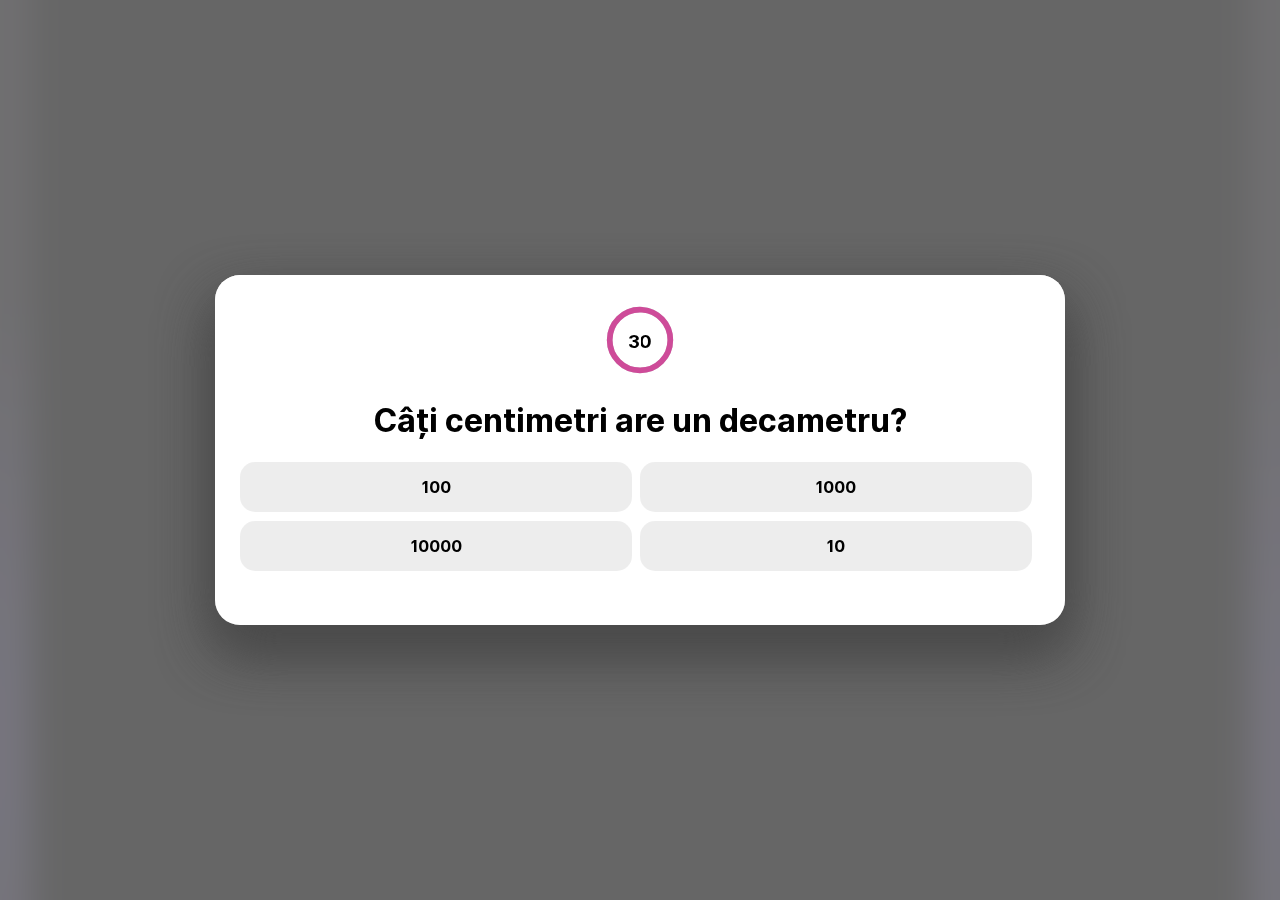
<file: testbench.html>
<!DOCTYPE html>
<html lang="ro">
	<head>
		<meta charset="utf-8" />
		<meta name="viewport" content="width=device-width, initial-scale=1" />
		<meta name="robots" content="noindex" />
		<link rel="icon" href="./favicon.png" />
		<link rel="stylesheet" href="/fonts/Inter/inter.css" />
		<meta name="theme-color" content="#000" />
		<link rel="apple-touch-icon" sizes="180x180" href="/apple-touch-icon.png" />
		<link rel="icon" type="image/png" sizes="32x32" href="/favicon-32x32.png" />
		<link rel="icon" type="image/png" sizes="16x16" href="/favicon-16x16.png" />
		<link rel="manifest" href="/site.webmanifest" />
		<script type="application/ld+json">
			{
				"@context": "https://schema.org/",
				"@type": "WebSite",
				"name": "QuizTactic",
				"url": "https://quiztactic.com",
				"sameAs": [
					"https://www.facebook.com/quiztacticgame",
					"https://www.instagram.com/quiztactic/",
					"https://twitter.com/quiztactics"
				]
			}
		</script>
		<meta http-equiv="content-security-policy" content=""><title>TestBench • QuizTactic</title><meta name="description" content="" data-svelte="svelte-1nbzgl2"><meta name="robots" content="noindex, nofollow" data-svelte="svelte-1nbzgl2">
	<link rel="stylesheet" href="/_app/assets/pages/__layout.svelte-f0447ddb.css">
	<link rel="stylesheet" href="/_app/assets/pages/testbench.svelte-bbd82b3e.css">
	<link rel="stylesheet" href="/_app/assets/StartDemoMatch.svelte_svelte_type_style_lang-603669bc.css">
	<link rel="modulepreload" href="/_app/start-5a153ead.js">
	<link rel="modulepreload" href="/_app/chunks/vendor-1530c5de.js">
	<link rel="modulepreload" href="/_app/pages/__layout.svelte-c69bba78.js">
	<link rel="modulepreload" href="/_app/pages/testbench.svelte-dc62c073.js">
	</head>
	<body>
		<div>


<main class="svelte-3bbe63">

<main class="svelte-16bonuq"><div class="modalBackdrop svelte-10d15uq"></div>
<div class="modal svelte-10d15uq"><h1 class="svelte-10d15uq">undefined</h1>
  undefined
  <div class="footer svelte-10d15uq"><button class="confirm svelte-10d15uq">Ok</button>
    <button class="cancel svelte-10d15uq">Cancel</button></div>
</div>
	<div class="backdrop svelte-stm1a2"></div>
<div class="modal svelte-stm1a2"><div class="counterBox svelte-stm1a2"><svg width="100%" height="100%" viewBox="0 0 42 42" class="donut svelte-stm1a2"><circle class="donut-hole" cx="21" cy="21" r="15.91549430918954" fill="#fff"></circle><circle class="donut-ring" cx="21" cy="21" r="15.91549430918954" fill="transparent" stroke="#d2d3d4" stroke-width="3"></circle><circle class="donut-segment svelte-stm1a2" cx="21" cy="21" r="15.91549430918954" fill="transparent" stroke="#ce4b99" stroke-width="3" stroke-linecap="round" stroke-dasharray="100 0" stroke-dashoffset="24"></circle><g class="chart-text svelte-stm1a2"><text x="50%" y="50%" class="chart-number svelte-stm1a2">30</text></g></svg></div>
	<h1 class="svelte-stm1a2">Câți centimetri are un decametru?</h1>
	
	<div class="answerContainer" id="answerContainer"><div data-id="0" class="answer svelte-stm1a2">100
					</div><div data-id="1" class="answer svelte-stm1a2">1000
					</div><div data-id="2" class="answer svelte-stm1a2">10000
					</div><div data-id="3" class="answer svelte-stm1a2">10
					</div></div>
	
</div>
	
</main>
</main>


		<script type="module" data-hydrate="q1fy3y">
		import { start } from "/_app/start-5a153ead.js";
		start({
			target: document.querySelector('[data-hydrate="q1fy3y"]').parentNode,
			paths: {"base":"","assets":""},
			session: {},
			route: true,
			spa: false,
			trailing_slash: "never",
			hydrate: {
				status: 200,
				error: null,
				nodes: [
					import("/_app/pages/__layout.svelte-c69bba78.js"),
						import("/_app/pages/testbench.svelte-dc62c073.js")
				],
				params: {}
			}
		});
	</script></div>
	</body>
</html>
<script>
	// UNCOMMENT ALL OF THIS BEFORE MAKING A PRODUCTION BUILD !!!

	// document.addEventListener('contextmenu', function (e) {
	// 	e.preventDefault();
	// });
	// document.onkeydown = function (e) {
	// 	if (event.keyCode == 123) {
	// 		return false;
	// 	}
	// 	if ((e.ctrlKey || e.metaKey) && e.shiftKey && e.keyCode == 'I'.charCodeAt(0)) {
	// 		return false;
	// 	}
	// 	if ((e.ctrlKey || e.metaKey) && e.shiftKey && e.keyCode == 'C'.charCodeAt(0)) {
	// 		return false;
	// 	}
	// 	if ((e.ctrlKey || e.metaKey) && e.shiftKey && e.keyCode == 'J'.charCodeAt(0)) {
	// 		return false;
	// 	}
	// 	if ((e.ctrlKey || e.metaKey) && e.keyCode == 'U'.charCodeAt(0)) {
	// 		return false;
	// 	}
	// };
	// window.addEventListener('keydown', function (event) {
	// 	if (event.key == 'F12') {
	// 		event.preventDefault();
	// 		return false;
	// 	}
	// });

	// const css =
	// 	'text-shadow: -1px -1px hsl(0,100%,50%), 1px 1px hsl(5.4, 100%, 50%), 3px 2px hsl(10.8, 100%, 50%), 5px 3px hsl(16.2, 100%, 50%), 7px 4px hsl(21.6, 100%, 50%), 9px 5px hsl(27, 100%, 50%), 11px 6px hsl(32.4, 100%, 50%), 13px 7px hsl(37.8, 100%, 50%), 14px 8px hsl(43.2, 100%, 50%), 16px 9px hsl(48.6, 100%, 50%), 18px 10px hsl(54, 100%, 50%), 20px 11px hsl(59.4, 100%, 50%), 22px 12px hsl(64.8, 100%, 50%), 23px 13px hsl(70.2, 100%, 50%), 25px 14px hsl(75.6, 100%, 50%), 27px 15px hsl(81, 100%, 50%), 28px 16px hsl(86.4, 100%, 50%), 30px 17px hsl(91.8, 100%, 50%), 32px 18px hsl(97.2, 100%, 50%), 33px 19px hsl(102.6, 100%, 50%), 35px 20px hsl(108, 100%, 50%), 36px 21px hsl(113.4, 100%, 50%), 38px 22px hsl(118.8, 100%, 50%), 39px 23px hsl(124.2, 100%, 50%), 41px 24px hsl(129.6, 100%, 50%), 42px 25px hsl(135, 100%, 50%), 43px 26px hsl(140.4, 100%, 50%), 45px 27px hsl(145.8, 100%, 50%), 46px 28px hsl(151.2, 100%, 50%), 47px 29px hsl(156.6, 100%, 50%), 48px 30px hsl(162, 100%, 50%), 49px 31px hsl(167.4, 100%, 50%), 50px 32px hsl(172.8, 100%, 50%), 51px 33px hsl(178.2, 100%, 50%), 52px 34px hsl(183.6, 100%, 50%), 53px 35px hsl(189, 100%, 50%), 54px 36px hsl(194.4, 100%, 50%), 55px 37px hsl(199.8, 100%, 50%), 55px 38px hsl(205.2, 100%, 50%), 56px 39px hsl(210.6, 100%, 50%), 57px 40px hsl(216, 100%, 50%), 57px 41px hsl(221.4, 100%, 50%), 58px 42px hsl(226.8, 100%, 50%), 58px 43px hsl(232.2, 100%, 50%), 58px 44px hsl(237.6, 100%, 50%), 59px 45px hsl(243, 100%, 50%), 59px 46px hsl(248.4, 100%, 50%), 59px 47px hsl(253.8, 100%, 50%), 59px 48px hsl(259.2, 100%, 50%), 59px 49px hsl(264.6, 100%, 50%), 60px 50px hsl(270, 100%, 50%), 59px 51px hsl(275.4, 100%, 50%), 59px 52px hsl(280.8, 100%, 50%), 59px 53px hsl(286.2, 100%, 50%), 59px 54px hsl(291.6, 100%, 50%), 59px 55px hsl(297, 100%, 50%), 58px 56px hsl(302.4, 100%, 50%), 58px 57px hsl(307.8, 100%, 50%), 58px 58px hsl(313.2, 100%, 50%), 57px 59px hsl(318.6, 100%, 50%), 57px 60px hsl(324, 100%, 50%), 56px 61px hsl(329.4, 100%, 50%), 55px 62px hsl(334.8, 100%, 50%), 55px 63px hsl(340.2, 100%, 50%), 54px 64px hsl(345.6, 100%, 50%), 53px 65px hsl(351, 100%, 50%), 52px 66px hsl(356.4, 100%, 50%), 51px 67px hsl(361.8, 100%, 50%), 50px 68px hsl(367.2, 100%, 50%), 49px 69px hsl(372.6, 100%, 50%), 48px 70px hsl(378, 100%, 50%), 47px 71px hsl(383.4, 100%, 50%), 46px 72px hsl(388.8, 100%, 50%), 45px 73px hsl(394.2, 100%, 50%), 43px 74px hsl(399.6, 100%, 50%), 42px 75px hsl(405, 100%, 50%), 41px 76px hsl(410.4, 100%, 50%), 39px 77px hsl(415.8, 100%, 50%), 38px 78px hsl(421.2, 100%, 50%), 36px 79px hsl(426.6, 100%, 50%), 35px 80px hsl(432, 100%, 50%), 33px 81px hsl(437.4, 100%, 50%), 32px 82px hsl(442.8, 100%, 50%), 30px 83px hsl(448.2, 100%, 50%), 28px 84px hsl(453.6, 100%, 50%), 27px 85px hsl(459, 100%, 50%), 25px 86px hsl(464.4, 100%, 50%), 23px 87px hsl(469.8, 100%, 50%), 22px 88px hsl(475.2, 100%, 50%), 20px 89px hsl(480.6, 100%, 50%), 18px 90px hsl(486, 100%, 50%), 16px 91px hsl(491.4, 100%, 50%), 14px 92px hsl(496.8, 100%, 50%), 13px 93px hsl(502.2, 100%, 50%), 11px 94px hsl(507.6, 100%, 50%), 9px 95px hsl(513, 100%, 50%), 7px 96px hsl(518.4, 100%, 50%), 5px 97px hsl(523.8, 100%, 50%), 3px 98px hsl(529.2, 100%, 50%), 1px 99px hsl(534.6, 100%, 50%), 7px 100px hsl(540, 100%, 50%), -1px 101px hsl(545.4, 100%, 50%), -3px 102px hsl(550.8, 100%, 50%), -5px 103px hsl(556.2, 100%, 50%), -7px 104px hsl(561.6, 100%, 50%), -9px 105px hsl(567, 100%, 50%), -11px 106px hsl(572.4, 100%, 50%), -13px 107px hsl(577.8, 100%, 50%), -14px 108px hsl(583.2, 100%, 50%), -16px 109px hsl(588.6, 100%, 50%), -18px 110px hsl(594, 100%, 50%), -20px 111px hsl(599.4, 100%, 50%), -22px 112px hsl(604.8, 100%, 50%), -23px 113px hsl(610.2, 100%, 50%), -25px 114px hsl(615.6, 100%, 50%), -27px 115px hsl(621, 100%, 50%), -28px 116px hsl(626.4, 100%, 50%), -30px 117px hsl(631.8, 100%, 50%), -32px 118px hsl(637.2, 100%, 50%), -33px 119px hsl(642.6, 100%, 50%), -35px 120px hsl(648, 100%, 50%), -36px 121px hsl(653.4, 100%, 50%), -38px 122px hsl(658.8, 100%, 50%), -39px 123px hsl(664.2, 100%, 50%), -41px 124px hsl(669.6, 100%, 50%), -42px 125px hsl(675, 100%, 50%), -43px 126px hsl(680.4, 100%, 50%), -45px 127px hsl(685.8, 100%, 50%), -46px 128px hsl(691.2, 100%, 50%), -47px 129px hsl(696.6, 100%, 50%), -48px 130px hsl(702, 100%, 50%), -49px 131px hsl(707.4, 100%, 50%), -50px 132px hsl(712.8, 100%, 50%), -51px 133px hsl(718.2, 100%, 50%), -52px 134px hsl(723.6, 100%, 50%), -53px 135px hsl(729, 100%, 50%), -54px 136px hsl(734.4, 100%, 50%), -55px 137px hsl(739.8, 100%, 50%), -55px 138px hsl(745.2, 100%, 50%), -56px 139px hsl(750.6, 100%, 50%), -57px 140px hsl(756, 100%, 50%), -57px 141px hsl(761.4, 100%, 50%), -58px 142px hsl(766.8, 100%, 50%), -58px 143px hsl(772.2, 100%, 50%), -58px 144px hsl(777.6, 100%, 50%), -59px 145px hsl(783, 100%, 50%), -59px 146px hsl(788.4, 100%, 50%), -59px 147px hsl(793.8, 100%, 50%), -59px 148px hsl(799.2, 100%, 50%), -59px 149px hsl(804.6, 100%, 50%), -60px 150px hsl(810, 100%, 50%), -59px 151px hsl(815.4, 100%, 50%), -59px 152px hsl(820.8, 100%, 50%), -59px 153px hsl(826.2, 100%, 50%), -59px 154px hsl(831.6, 100%, 50%), -59px 155px hsl(837, 100%, 50%), -58px 156px hsl(842.4, 100%, 50%), -58px 157px hsl(847.8, 100%, 50%), -58px 158px hsl(853.2, 100%, 50%), -57px 159px hsl(858.6, 100%, 50%), -57px 160px hsl(864, 100%, 50%), -56px 161px hsl(869.4, 100%, 50%), -55px 162px hsl(874.8, 100%, 50%), -55px 163px hsl(880.2, 100%, 50%), -54px 164px hsl(885.6, 100%, 50%), -53px 165px hsl(891, 100%, 50%), -52px 166px hsl(896.4, 100%, 50%), -51px 167px hsl(901.8, 100%, 50%), -50px 168px hsl(907.2, 100%, 50%), -49px 169px hsl(912.6, 100%, 50%), -48px 170px hsl(918, 100%, 50%), -47px 171px hsl(923.4, 100%, 50%), -46px 172px hsl(928.8, 100%, 50%), -45px 173px hsl(934.2, 100%, 50%), -43px 174px hsl(939.6, 100%, 50%), -42px 175px hsl(945, 100%, 50%), -41px 176px hsl(950.4, 100%, 50%), -39px 177px hsl(955.8, 100%, 50%), -38px 178px hsl(961.2, 100%, 50%), -36px 179px hsl(966.6, 100%, 50%), -35px 180px hsl(972, 100%, 50%), -33px 181px hsl(977.4, 100%, 50%), -32px 182px hsl(982.8, 100%, 50%), -30px 183px hsl(988.2, 100%, 50%), -28px 184px hsl(993.6, 100%, 50%), -27px 185px hsl(999, 100%, 50%), -25px 186px hsl(1004.4, 100%, 50%), -23px 187px hsl(1009.8, 100%, 50%), -22px 188px hsl(1015.2, 100%, 50%), -20px 189px hsl(1020.6, 100%, 50%), -18px 190px hsl(1026, 100%, 50%), -16px 191px hsl(1031.4, 100%, 50%), -14px 192px hsl(1036.8, 100%, 50%), -13px 193px hsl(1042.2, 100%, 50%), -11px 194px hsl(1047.6, 100%, 50%), -9px 195px hsl(1053, 100%, 50%), -7px 196px hsl(1058.4, 100%, 50%), -5px 197px hsl(1063.8, 100%, 50%), -3px 198px hsl(1069.2, 100%, 50%), -1px 199px hsl(1074.6, 100%, 50%), -1px 200px hsl(1080, 100%, 50%), 1px 201px hsl(1085.4, 100%, 50%), 3px 202px hsl(1090.8, 100%, 50%), 5px 203px hsl(1096.2, 100%, 50%), 7px 204px hsl(1101.6, 100%, 50%), 9px 205px hsl(1107, 100%, 50%), 11px 206px hsl(1112.4, 100%, 50%), 13px 207px hsl(1117.8, 100%, 50%), 14px 208px hsl(1123.2, 100%, 50%), 16px 209px hsl(1128.6, 100%, 50%), 18px 210px hsl(1134, 100%, 50%), 20px 211px hsl(1139.4, 100%, 50%), 22px 212px hsl(1144.8, 100%, 50%), 23px 213px hsl(1150.2, 100%, 50%), 25px 214px hsl(1155.6, 100%, 50%), 27px 215px hsl(1161, 100%, 50%), 28px 216px hsl(1166.4, 100%, 50%), 30px 217px hsl(1171.8, 100%, 50%), 32px 218px hsl(1177.2, 100%, 50%), 33px 219px hsl(1182.6, 100%, 50%), 35px 220px hsl(1188, 100%, 50%), 36px 221px hsl(1193.4, 100%, 50%), 38px 222px hsl(1198.8, 100%, 50%), 39px 223px hsl(1204.2, 100%, 50%), 41px 224px hsl(1209.6, 100%, 50%), 42px 225px hsl(1215, 100%, 50%), 43px 226px hsl(1220.4, 100%, 50%), 45px 227px hsl(1225.8, 100%, 50%), 46px 228px hsl(1231.2, 100%, 50%), 47px 229px hsl(1236.6, 100%, 50%), 48px 230px hsl(1242, 100%, 50%), 49px 231px hsl(1247.4, 100%, 50%), 50px 232px hsl(1252.8, 100%, 50%), 51px 233px hsl(1258.2, 100%, 50%), 52px 234px hsl(1263.6, 100%, 50%), 53px 235px hsl(1269, 100%, 50%), 54px 236px hsl(1274.4, 100%, 50%), 55px 237px hsl(1279.8, 100%, 50%), 55px 238px hsl(1285.2, 100%, 50%), 56px 239px hsl(1290.6, 100%, 50%), 57px 240px hsl(1296, 100%, 50%), 57px 241px hsl(1301.4, 100%, 50%), 58px 242px hsl(1306.8, 100%, 50%), 58px 243px hsl(1312.2, 100%, 50%), 58px 244px hsl(1317.6, 100%, 50%), 59px 245px hsl(1323, 100%, 50%), 59px 246px hsl(1328.4, 100%, 50%), 59px 247px hsl(1333.8, 100%, 50%), 59px 248px hsl(1339.2, 100%, 50%), 59px 249px hsl(1344.6, 100%, 50%), 60px 250px hsl(1350, 100%, 50%), 59px 251px hsl(1355.4, 100%, 50%), 59px 252px hsl(1360.8, 100%, 50%), 59px 253px hsl(1366.2, 100%, 50%), 59px 254px hsl(1371.6, 100%, 50%), 59px 255px hsl(1377, 100%, 50%), 58px 256px hsl(1382.4, 100%, 50%), 58px 257px hsl(1387.8, 100%, 50%), 58px 258px hsl(1393.2, 100%, 50%), 57px 259px hsl(1398.6, 100%, 50%), 57px 260px hsl(1404, 100%, 50%), 56px 261px hsl(1409.4, 100%, 50%), 55px 262px hsl(1414.8, 100%, 50%), 55px 263px hsl(1420.2, 100%, 50%), 54px 264px hsl(1425.6, 100%, 50%), 53px 265px hsl(1431, 100%, 50%), 52px 266px hsl(1436.4, 100%, 50%), 51px 267px hsl(1441.8, 100%, 50%), 50px 268px hsl(1447.2, 100%, 50%), 49px 269px hsl(1452.6, 100%, 50%), 48px 270px hsl(1458, 100%, 50%), 47px 271px hsl(1463.4, 100%, 50%), 46px 272px hsl(1468.8, 100%, 50%), 45px 273px hsl(1474.2, 100%, 50%), 43px 274px hsl(1479.6, 100%, 50%), 42px 275px hsl(1485, 100%, 50%), 41px 276px hsl(1490.4, 100%, 50%), 39px 277px hsl(1495.8, 100%, 50%), 38px 278px hsl(1501.2, 100%, 50%), 36px 279px hsl(1506.6, 100%, 50%), 35px 280px hsl(1512, 100%, 50%), 33px 281px hsl(1517.4, 100%, 50%), 32px 282px hsl(1522.8, 100%, 50%), 30px 283px hsl(1528.2, 100%, 50%), 28px 284px hsl(1533.6, 100%, 50%), 27px 285px hsl(1539, 100%, 50%), 25px 286px hsl(1544.4, 100%, 50%), 23px 287px hsl(1549.8, 100%, 50%), 22px 288px hsl(1555.2, 100%, 50%), 20px 289px hsl(1560.6, 100%, 50%), 18px 290px hsl(1566, 100%, 50%), 16px 291px hsl(1571.4, 100%, 50%), 14px 292px hsl(1576.8, 100%, 50%), 13px 293px hsl(1582.2, 100%, 50%), 11px 294px hsl(1587.6, 100%, 50%), 9px 295px hsl(1593, 100%, 50%), 7px 296px hsl(1598.4, 100%, 50%), 5px 297px hsl(1603.8, 100%, 50%), 3px 298px hsl(1609.2, 100%, 50%), 1px 299px hsl(1614.6, 100%, 50%), 2px 300px hsl(1620, 100%, 50%), -1px 301px hsl(1625.4, 100%, 50%), -3px 302px hsl(1630.8, 100%, 50%), -5px 303px hsl(1636.2, 100%, 50%), -7px 304px hsl(1641.6, 100%, 50%), -9px 305px hsl(1647, 100%, 50%), -11px 306px hsl(1652.4, 100%, 50%), -13px 307px hsl(1657.8, 100%, 50%), -14px 308px hsl(1663.2, 100%, 50%), -16px 309px hsl(1668.6, 100%, 50%), -18px 310px hsl(1674, 100%, 50%), -20px 311px hsl(1679.4, 100%, 50%), -22px 312px hsl(1684.8, 100%, 50%), -23px 313px hsl(1690.2, 100%, 50%), -25px 314px hsl(1695.6, 100%, 50%), -27px 315px hsl(1701, 100%, 50%), -28px 316px hsl(1706.4, 100%, 50%), -30px 317px hsl(1711.8, 100%, 50%), -32px 318px hsl(1717.2, 100%, 50%), -33px 319px hsl(1722.6, 100%, 50%), -35px 320px hsl(1728, 100%, 50%), -36px 321px hsl(1733.4, 100%, 50%), -38px 322px hsl(1738.8, 100%, 50%), -39px 323px hsl(1744.2, 100%, 50%), -41px 324px hsl(1749.6, 100%, 50%), -42px 325px hsl(1755, 100%, 50%), -43px 326px hsl(1760.4, 100%, 50%), -45px 327px hsl(1765.8, 100%, 50%), -46px 328px hsl(1771.2, 100%, 50%), -47px 329px hsl(1776.6, 100%, 50%), -48px 330px hsl(1782, 100%, 50%), -49px 331px hsl(1787.4, 100%, 50%), -50px 332px hsl(1792.8, 100%, 50%), -51px 333px hsl(1798.2, 100%, 50%), -52px 334px hsl(1803.6, 100%, 50%), -53px 335px hsl(1809, 100%, 50%), -54px 336px hsl(1814.4, 100%, 50%), -55px 337px hsl(1819.8, 100%, 50%), -55px 338px hsl(1825.2, 100%, 50%), -56px 339px hsl(1830.6, 100%, 50%), -57px 340px hsl(1836, 100%, 50%), -57px 341px hsl(1841.4, 100%, 50%), -58px 342px hsl(1846.8, 100%, 50%), -58px 343px hsl(1852.2, 100%, 50%), -58px 344px hsl(1857.6, 100%, 50%), -59px 345px hsl(1863, 100%, 50%), -59px 346px hsl(1868.4, 100%, 50%), -59px 347px hsl(1873.8, 100%, 50%), -59px 348px hsl(1879.2, 100%, 50%), -59px 349px hsl(1884.6, 100%, 50%), -60px 350px hsl(1890, 100%, 50%), -59px 351px hsl(1895.4, 100%, 50%), -59px 352px hsl(1900.8, 100%, 50%), -59px 353px hsl(1906.2, 100%, 50%), -59px 354px hsl(1911.6, 100%, 50%), -59px 355px hsl(1917, 100%, 50%), -58px 356px hsl(1922.4, 100%, 50%), -58px 357px hsl(1927.8, 100%, 50%), -58px 358px hsl(1933.2, 100%, 50%), -57px 359px hsl(1938.6, 100%, 50%), -57px 360px hsl(1944, 100%, 50%), -56px 361px hsl(1949.4, 100%, 50%), -55px 362px hsl(1954.8, 100%, 50%), -55px 363px hsl(1960.2, 100%, 50%), -54px 364px hsl(1965.6, 100%, 50%), -53px 365px hsl(1971, 100%, 50%), -52px 366px hsl(1976.4, 100%, 50%), -51px 367px hsl(1981.8, 100%, 50%), -50px 368px hsl(1987.2, 100%, 50%), -49px 369px hsl(1992.6, 100%, 50%), -48px 370px hsl(1998, 100%, 50%), -47px 371px hsl(2003.4, 100%, 50%), -46px 372px hsl(2008.8, 100%, 50%), -45px 373px hsl(2014.2, 100%, 50%), -43px 374px hsl(2019.6, 100%, 50%), -42px 375px hsl(2025, 100%, 50%), -41px 376px hsl(2030.4, 100%, 50%), -39px 377px hsl(2035.8, 100%, 50%), -38px 378px hsl(2041.2, 100%, 50%), -36px 379px hsl(2046.6, 100%, 50%), -35px 380px hsl(2052, 100%, 50%), -33px 381px hsl(2057.4, 100%, 50%), -32px 382px hsl(2062.8, 100%, 50%), -30px 383px hsl(2068.2, 100%, 50%), -28px 384px hsl(2073.6, 100%, 50%), -27px 385px hsl(2079, 100%, 50%), -25px 386px hsl(2084.4, 100%, 50%), -23px 387px hsl(2089.8, 100%, 50%), -22px 388px hsl(2095.2, 100%, 50%), -20px 389px hsl(2100.6, 100%, 50%), -18px 390px hsl(2106, 100%, 50%), -16px 391px hsl(2111.4, 100%, 50%), -14px 392px hsl(2116.8, 100%, 50%), -13px 393px hsl(2122.2, 100%, 50%), -11px 394px hsl(2127.6, 100%, 50%), -9px 395px hsl(2133, 100%, 50%), -7px 396px hsl(2138.4, 100%, 50%), -5px 397px hsl(2143.8, 100%, 50%), -3px 398px hsl(2149.2, 100%, 50%), -1px 399px hsl(2154.6, 100%, 50%); font-size: 40px;';
	// function _0x39426c(p) {
	// 	function s(p) {
	// 		if ('string' == typeof p)
	// 			return function (p) {}.constructor('while (true) {}').apply('counter');
	// 		1 !== ('' + p / p).length || p % 20 == 0
	// 			? function () {
	// 					return !0;
	// 			  }
	// 					.constructor('debugger')
	// 					.call('action')
	// 			: function () {
	// 					return !1;
	// 			  }
	// 					.constructor('debugger')
	// 					.apply('stateObject'),
	// 			s(++p);
	// 	}
	// 	try {
	// 		if (p) return s;
	// 		s(0);
	// 	} catch (p) {}
	// }
	// setInterval(function () {
	// 	_0x39426c();
	// }, 1000),
	// 	console.log('%cSTOP! %s', css, 'Great power comes with great responsibility!');
</script>
</file>
<file: fonts/Inter/inter.css>
@font-face {
  font-family: 'Inter';
  font-style:  normal;
  font-weight: 100;
  font-display: swap;
  src: url("Inter-Thin.woff2?v=3.15") format("woff2"),
       url("Inter-Thin.woff?v=3.15") format("woff");
}
@font-face {
  font-family: 'Inter';
  font-style:  italic;
  font-weight: 100;
  font-display: swap;
  src: url("Inter-ThinItalic.woff2?v=3.15") format("woff2"),
       url("Inter-ThinItalic.woff?v=3.15") format("woff");
}

@font-face {
  font-family: 'Inter';
  font-style:  normal;
  font-weight: 200;
  font-display: swap;
  src: url("Inter-ExtraLight.woff2?v=3.15") format("woff2"),
       url("Inter-ExtraLight.woff?v=3.15") format("woff");
}
@font-face {
  font-family: 'Inter';
  font-style:  italic;
  font-weight: 200;
  font-display: swap;
  src: url("Inter-ExtraLightItalic.woff2?v=3.15") format("woff2"),
       url("Inter-ExtraLightItalic.woff?v=3.15") format("woff");
}

@font-face {
  font-family: 'Inter';
  font-style:  normal;
  font-weight: 300;
  font-display: swap;
  src: url("Inter-Light.woff2?v=3.15") format("woff2"),
       url("Inter-Light.woff?v=3.15") format("woff");
}
@font-face {
  font-family: 'Inter';
  font-style:  italic;
  font-weight: 300;
  font-display: swap;
  src: url("Inter-LightItalic.woff2?v=3.15") format("woff2"),
       url("Inter-LightItalic.woff?v=3.15") format("woff");
}

@font-face {
  font-family: 'Inter';
  font-style:  normal;
  font-weight: 400;
  font-display: swap;
  src: url("Inter-Regular.woff2?v=3.15") format("woff2"),
       url("Inter-Regular.woff?v=3.15") format("woff");
}
@font-face {
  font-family: 'Inter';
  font-style:  italic;
  font-weight: 400;
  font-display: swap;
  src: url("Inter-Italic.woff2?v=3.15") format("woff2"),
       url("Inter-Italic.woff?v=3.15") format("woff");
}

@font-face {
  font-family: 'Inter';
  font-style:  normal;
  font-weight: 500;
  font-display: swap;
  src: url("Inter-Medium.woff2?v=3.15") format("woff2"),
       url("Inter-Medium.woff?v=3.15") format("woff");
}
@font-face {
  font-family: 'Inter';
  font-style:  italic;
  font-weight: 500;
  font-display: swap;
  src: url("Inter-MediumItalic.woff2?v=3.15") format("woff2"),
       url("Inter-MediumItalic.woff?v=3.15") format("woff");
}

@font-face {
  font-family: 'Inter';
  font-style:  normal;
  font-weight: 600;
  font-display: swap;
  src: url("Inter-SemiBold.woff2?v=3.15") format("woff2"),
       url("Inter-SemiBold.woff?v=3.15") format("woff");
}
@font-face {
  font-family: 'Inter';
  font-style:  italic;
  font-weight: 600;
  font-display: swap;
  src: url("Inter-SemiBoldItalic.woff2?v=3.15") format("woff2"),
       url("Inter-SemiBoldItalic.woff?v=3.15") format("woff");
}

@font-face {
  font-family: 'Inter';
  font-style:  normal;
  font-weight: 700;
  font-display: swap;
  src: url("Inter-Bold.woff2?v=3.15") format("woff2"),
       url("Inter-Bold.woff?v=3.15") format("woff");
}
@font-face {
  font-family: 'Inter';
  font-style:  italic;
  font-weight: 700;
  font-display: swap;
  src: url("Inter-BoldItalic.woff2?v=3.15") format("woff2"),
       url("Inter-BoldItalic.woff?v=3.15") format("woff");
}

@font-face {
  font-family: 'Inter';
  font-style:  normal;
  font-weight: 800;
  font-display: swap;
  src: url("Inter-ExtraBold.woff2?v=3.15") format("woff2"),
       url("Inter-ExtraBold.woff?v=3.15") format("woff");
}
@font-face {
  font-family: 'Inter';
  font-style:  italic;
  font-weight: 800;
  font-display: swap;
  src: url("Inter-ExtraBoldItalic.woff2?v=3.15") format("woff2"),
       url("Inter-ExtraBoldItalic.woff?v=3.15") format("woff");
}

@font-face {
  font-family: 'Inter';
  font-style:  normal;
  font-weight: 900;
  font-display: swap;
  src: url("Inter-Black.woff2?v=3.15") format("woff2"),
       url("Inter-Black.woff?v=3.15") format("woff");
}
@font-face {
  font-family: 'Inter';
  font-style:  italic;
  font-weight: 900;
  font-display: swap;
  src: url("Inter-BlackItalic.woff2?v=3.15") format("woff2"),
       url("Inter-BlackItalic.woff?v=3.15") format("woff");
}

/* -------------------------------------------------------
Variable font.
Usage:

  html { font-family: 'Inter', sans-serif; }
  @supports (font-variation-settings: normal) {
    html { font-family: 'Inter var', sans-serif; }
  }
*/
@font-face {
  font-family: 'Inter var';
  font-weight: 100 900;
  font-display: swap;
  font-style: normal;
  font-named-instance: 'Regular';
  src: url("Inter-roman.var.woff2?v=3.15") format("woff2");
}
@font-face {
  font-family: 'Inter var';
  font-weight: 100 900;
  font-display: swap;
  font-style: italic;
  font-named-instance: 'Italic';
  src: url("Inter-italic.var.woff2?v=3.15") format("woff2");
}


/* --------------------------------------------------------------------------
[EXPERIMENTAL] Multi-axis, single variable font.

Slant axis is not yet widely supported (as of February 2019) and thus this
multi-axis single variable font is opt-in rather than the default.

When using this, you will probably need to set font-variation-settings
explicitly, e.g.

  * { font-variation-settings: "slnt" 0deg }
  .italic { font-variation-settings: "slnt" 10deg }

*/
@font-face {
  font-family: 'Inter var experimental';
  font-weight: 100 900;
  font-display: swap;
  font-style: oblique 0deg 10deg;
  src: url("Inter.var.woff2?v=3.15") format("woff2");
}
</file>
<file: _app/assets/pages/__layout.svelte-f0447ddb.css>
body{padding:0;border:0;margin:0;font-family:Inter;background:rgb(255,134,53);background:radial-gradient(94% 58.3% at 50.3% 82.6%,#2a2541 0%,rgb(17,16,19) 100%)}svg image{pointer-events:none}.selected{color:#fff}.flash{animation:flash 1.5s infinite;transition:box-shadow .15s ease-in-out}@keyframes flash{0%{box-shadow:unset}50%{box-shadow:0 0 30px green,inset 0 0 30px green}to{box-shadow:unset}}main.svelte-3bbe63{position:relative;max-width:1366px;padding:0 2em;margin:0 auto;box-sizing:border-box}
</file>
<file: _app/assets/pages/basic.svelte-731c809f.css>
main.svelte-vs3pvq{background-color:#fff;height:100vh;width:100vw;position:absolute;left:0;top:0}.answer.svelte-vs3pvq{display:inline-block;margin:15px;width:calc(50% - 40px);text-align:center;border-radius:15px;background-color:#0000001a;overflow:hidden;font-weight:700;padding:15px;box-sizing:border-box;background:linear-gradient(90deg,rgb(0,71,210),rgb(199,168,0),rgb(195,16,36))}.selected.svelte-vs3pvq{color:#fff}.flash.svelte-vs3pvq{box-shadow:inset 0 0 30px #fff;animation:svelte-vs3pvq-flash 1.5s infinite;transition:box-shadow .15s ease-in-out}@keyframes svelte-vs3pvq-flash{0%{box-shadow:unset}50%{box-shadow:inset 0 0 30px green,0 0 30px green}to{box-shadow:unset}}
</file>
<file: css/themes/minimal.css>
.odometer.odometer-auto-theme, .odometer.odometer-theme-minimal {
  display: -moz-inline-box;
  -moz-box-orient: vertical;
  display: inline-block;
  vertical-align: middle;
  *vertical-align: auto;
  position: relative;
}
.odometer.odometer-auto-theme, .odometer.odometer-theme-minimal {
  *display: inline;
}
.odometer.odometer-auto-theme .odometer-digit, .odometer.odometer-theme-minimal .odometer-digit {
  display: -moz-inline-box;
  -moz-box-orient: vertical;
  display: inline-block;
  vertical-align: middle;
  *vertical-align: auto;
  position: relative;
}
.odometer.odometer-auto-theme .odometer-digit, .odometer.odometer-theme-minimal .odometer-digit {
  *display: inline;
}
.odometer.odometer-auto-theme .odometer-digit .odometer-digit-spacer, .odometer.odometer-theme-minimal .odometer-digit .odometer-digit-spacer {
  display: -moz-inline-box;
  -moz-box-orient: vertical;
  display: inline-block;
  vertical-align: middle;
  *vertical-align: auto;
  visibility: hidden;
}
.odometer.odometer-auto-theme .odometer-digit .odometer-digit-spacer, .odometer.odometer-theme-minimal .odometer-digit .odometer-digit-spacer {
  *display: inline;
}
.odometer.odometer-auto-theme .odometer-digit .odometer-digit-inner, .odometer.odometer-theme-minimal .odometer-digit .odometer-digit-inner {
  text-align: left;
  display: block;
  position: absolute;
  top: 0;
  left: 0;
  right: 0;
  bottom: 0;
  overflow: hidden;
}
.odometer.odometer-auto-theme .odometer-digit .odometer-ribbon, .odometer.odometer-theme-minimal .odometer-digit .odometer-ribbon {
  display: block;
}
.odometer.odometer-auto-theme .odometer-digit .odometer-ribbon-inner, .odometer.odometer-theme-minimal .odometer-digit .odometer-ribbon-inner {
  display: block;
  -webkit-backface-visibility: hidden;
}
.odometer.odometer-auto-theme .odometer-digit .odometer-value, .odometer.odometer-theme-minimal .odometer-digit .odometer-value {
  display: block;
  -webkit-transform: translateZ(0);
}
.odometer.odometer-auto-theme .odometer-digit .odometer-value.odometer-last-value, .odometer.odometer-theme-minimal .odometer-digit .odometer-value.odometer-last-value {
  position: absolute;
}
.odometer.odometer-auto-theme.odometer-animating-up .odometer-ribbon-inner, .odometer.odometer-theme-minimal.odometer-animating-up .odometer-ribbon-inner {
  -webkit-transition: -webkit-transform 2s;
  -moz-transition: -moz-transform 2s;
  -ms-transition: -ms-transform 2s;
  -o-transition: -o-transform 2s;
  transition: transform 2s;
}
.odometer.odometer-auto-theme.odometer-animating-up.odometer-animating .odometer-ribbon-inner, .odometer.odometer-theme-minimal.odometer-animating-up.odometer-animating .odometer-ribbon-inner {
  -webkit-transform: translateY(-100%);
  -moz-transform: translateY(-100%);
  -ms-transform: translateY(-100%);
  -o-transform: translateY(-100%);
  transform: translateY(-100%);
}
.odometer.odometer-auto-theme.odometer-animating-down .odometer-ribbon-inner, .odometer.odometer-theme-minimal.odometer-animating-down .odometer-ribbon-inner {
  -webkit-transform: translateY(-100%);
  -moz-transform: translateY(-100%);
  -ms-transform: translateY(-100%);
  -o-transform: translateY(-100%);
  transform: translateY(-100%);
}
.odometer.odometer-auto-theme.odometer-animating-down.odometer-animating .odometer-ribbon-inner, .odometer.odometer-theme-minimal.odometer-animating-down.odometer-animating .odometer-ribbon-inner {
  -webkit-transition: -webkit-transform 2s;
  -moz-transition: -moz-transform 2s;
  -ms-transition: -ms-transform 2s;
  -o-transition: -o-transform 2s;
  transition: transform 2s;
  -webkit-transform: translateY(0);
  -moz-transform: translateY(0);
  -ms-transform: translateY(0);
  -o-transform: translateY(0);
  transform: translateY(0);
}
</file>
<file: css/game.css>
svg path.s:hover {
	transform: translateY(-10px) scale(1.01);
	fill: rgb(0, 184, 15);
	z-index: 1;
}
</file>
<file: _app/assets/pages/demo-match.svelte-a8c0173f.css>
footer.svelte-32lidk.svelte-32lidk{min-height:400px;height:auto;width:100%;background-color:#000;color:#fff;box-sizing:border-box;padding:45px}a.svelte-32lidk.svelte-32lidk{display:block;width:fit-content}.vertical.svelte-32lidk.svelte-32lidk{position:relative;top:4.6em}.section.svelte-32lidk.svelte-32lidk{width:33%;float:left;height:auto}.section.svelte-32lidk>.svelte-32lidk{position:relative}.section.svelte-32lidk>a.svelte-32lidk{margin-left:15px;box-sizing:border-box;padding:5px 10px}a.svelte-32lidk.svelte-32lidk{text-decoration:none;color:#eee;font-size:12pt}a.svelte-32lidk.svelte-32lidk:hover{text-decoration:underline}h2.svelte-32lidk.svelte-32lidk{font-weight:700}.counterBox.svelte-stm1a2.svelte-stm1a2{text-align:center;width:100%;height:80px}.counterBox.svelte-stm1a2 svg.svelte-stm1a2{display:inline-block}.backdrop.svelte-stm1a2.svelte-stm1a2{backdrop-filter:blur(17px);-webkit-backdrop-filter:blur(17px);-moz-backdrop-filter:blur(17px);-o-backdrop-filter:blur(17px);z-index:1;position:fixed;top:0;left:0;height:100vh;width:100%}.modal.svelte-stm1a2.svelte-stm1a2{min-height:300px;min-width:200px;width:80vw;max-width:800px;border-radius:25px;box-shadow:0 0 15px #789;background-color:#fff;position:fixed;top:50%;left:50%;transform:translate(-50%,-50%);padding:25px;box-shadow:0 25px 55px #4b4b4b;z-index:2}.answer.svelte-stm1a2.svelte-stm1a2{display:inline-block;width:calc(50% - 8px);border-radius:15px;background:rgba(0,0,0,.07);text-align:center;font-weight:700;cursor:pointer;margin:0 8px 5px 0;user-select:none;overflow:hidden;padding:15px;box-sizing:border-box}.answer.svelte-stm1a2.svelte-stm1a2:hover{background-color:#0000001a}h1.svelte-stm1a2.svelte-stm1a2{font-weight:700;text-align:center}.donut-segment.svelte-stm1a2.svelte-stm1a2{animation:dash .3s linear forwards}.chart-text.svelte-stm1a2.svelte-stm1a2{font:Inter;fill:#000;-moz-transform:translateY(.4em);-ms-transform:translateY(.4em);-webkit-transform:translateY(.4em);transform:translateY(.4em)}.chart-number.svelte-stm1a2.svelte-stm1a2{font-size:.6em;line-height:1;text-anchor:middle;-moz-transform:translateY(-.25em);-ms-transform:translateY(-.25em);-webkit-transform:translateY(-.25em);transform:translateY(-.25em);font-weight:700}.controls.svelte-1gkqhiq img.svelte-1gkqhiq{cursor:pointer;margin:5px 15px;display:inline-block;width:32px}.topContainer.svelte-1gkqhiq .controls.svelte-1gkqhiq{width:fit-content;position:relative;top:20px;float:right}.podium.svelte-1gkqhiq.svelte-1gkqhiq{vertical-align:top}.firstPlace.svelte-1gkqhiq.svelte-1gkqhiq{font-size:15pt;order:1}.secondPlace.svelte-1gkqhiq.svelte-1gkqhiq{order:2}.thirdPlace.svelte-1gkqhiq.svelte-1gkqhiq{order:3}.rounds.svelte-1gkqhiq div.svelte-1gkqhiq:first-child{margin-left:15px}.b.svelte-1gkqhiq.svelte-1gkqhiq,.y.svelte-1gkqhiq.svelte-1gkqhiq,.r.svelte-1gkqhiq.svelte-1gkqhiq{display:inline-block;width:10px;height:20px;transform:skew(-15deg)}.r.svelte-1gkqhiq.svelte-1gkqhiq{background-color:#c31024}.y.svelte-1gkqhiq.svelte-1gkqhiq{background-color:#c7a800}.b.svelte-1gkqhiq.svelte-1gkqhiq{background-color:#0047d2}.c.svelte-1gkqhiq.svelte-1gkqhiq{box-shadow:0 0 7px #fff}.rounds.svelte-1gkqhiq div.svelte-1gkqhiq:nth-child(3n + 3){margin-right:15px}.score.svelte-1gkqhiq.svelte-1gkqhiq{text-align:right;display:block!important}.p1.svelte-1gkqhiq.svelte-1gkqhiq{background-color:#0047d2}.p3.svelte-1gkqhiq.svelte-1gkqhiq{background-color:#c31024}.p2.svelte-1gkqhiq.svelte-1gkqhiq{background-color:#c7a800}.stage.svelte-1gkqhiq.svelte-1gkqhiq{right:0;background-color:#000000b3}.podium.svelte-1gkqhiq.svelte-1gkqhiq,.stage.svelte-1gkqhiq.svelte-1gkqhiq{text-align:left;position:absolute;top:0}.podium.svelte-1gkqhiq.svelte-1gkqhiq{position:relative;display:inline-block;min-width:400px}.stage.svelte-1gkqhiq .name.svelte-1gkqhiq{display:inline-block;animation:svelte-1gkqhiq-initializeMatchStatus 5s}.podium.svelte-1gkqhiq>div.svelte-1gkqhiq,.stage.svelte-1gkqhiq.svelte-1gkqhiq{display:inline-block;box-sizing:border-box;border-radius:0 0 15px 15px;backdrop-filter:blur(17px);-webkit-backdrop-filter:blur(17px);padding:17px;box-shadow:(0 7px 15px black)}.podium.svelte-1gkqhiq>div.svelte-1gkqhiq{vertical-align:top;margin-right:15px;transition:order .3s ease-in-out;height:fit-content}.stage.svelte-1gkqhiq.svelte-1gkqhiq{vertical-align:bottom;top:unset;bottom:0;border-radius:15px 15px 0 0}.bottomContainer.svelte-1gkqhiq.svelte-1gkqhiq{position:absolute;top:100vh;transform:translateY(-100%);width:calc(100% - 65px);font-weight:700;color:#fff;font-size:20pt;user-select:none;-webkit-user-select:none;height:50px}.topContainer.svelte-1gkqhiq.svelte-1gkqhiq{position:absolute;top:0;width:calc(100% - 65px);font-weight:700;color:#fff;font-size:12pt;user-select:none;-webkit-user-select:none;height:50px}svg.svelte-1gkqhiq.svelte-1gkqhiq{position:absolute;left:50%;transform:translate(-50%) perspective(1000px) rotateX(35deg);top:30vh;max-height:60vh;width:85vw;transition:top .3s ease-in-out}path.svelte-1gkqhiq.svelte-1gkqhiq{transform:translateY(0) scale(1);cursor:pointer;fill:#831f73;stroke:#000;stroke-width:5px;stroke-linecap:round;stroke-linejoin:round;z-index:0}@media (min-width: 700px){svg.svelte-1gkqhiq.svelte-1gkqhiq{top:17vh}}@keyframes svelte-1gkqhiq-initializeMatchStatus{0%{transform:translate(100%);opacity:0}to{transform:translate(0);opacity:1}}.contentWrapper.svelte-1cm4417{min-height:100vh}
</file>
<file: _app/assets/StartDemoMatch.svelte_svelte_type_style_lang-603669bc.css>
.answerContainer.svelte-hl2p7e.svelte-hl2p7e{text-align:center}.backdrop.svelte-hl2p7e.svelte-hl2p7e{backdrop-filter:blur(17px);-webkit-backdrop-filter:blur(17px);-moz-backdrop-filter:blur(17px);-o-backdrop-filter:blur(17px);z-index:1;position:fixed;top:0;left:0;height:100vh;width:100%}.modal.svelte-hl2p7e.svelte-hl2p7e{min-height:300px;min-width:200px;width:80vw;max-width:800px;border-radius:25px;box-shadow:0 0 15px #789;background-color:#fff;position:fixed;top:50%;left:50%;transform:translate(-50%,-50%);padding:25px;box-shadow:0 25px 55px #4b4b4b;z-index:2}.answer.svelte-hl2p7e.svelte-hl2p7e{display:inline-block;width:calc(50% - 8px);box-sizing:border-box;padding:15px;border-radius:15px;background-color:#000;text-align:center;font-weight:700;cursor:pointer;margin:0 8px 5px 0;user-select:none;color:#fff}.answer.svelte-hl2p7e.svelte-hl2p7e:hover{background-color:#0000001a;color:#000}ul.svelte-hl2p7e.svelte-hl2p7e{width:fit-content;display:inline-block;position:relative;left:50%;transform:translate(-50%)}ul.svelte-hl2p7e li.svelte-hl2p7e{line-height:30px}h1.svelte-hl2p7e.svelte-hl2p7e{font-weight:700;text-align:center}h2.svelte-hl2p7e.svelte-hl2p7e{margin-bottom:0;text-align:center}
</file>
<file: _app/assets/pages/testbench.svelte-bbd82b3e.css>
.modalBackdrop.svelte-10d15uq{height:100vh;width:100vw;position:fixed;top:0;left:0;background-color:#fff6;backdrop-filter:blur(3px);z-index:1}.modal.svelte-10d15uq{min-height:300px;min-width:200px;width:80vw;max-width:800px;border-radius:25px;box-shadow:0 0 15px #789;background-color:#fff;position:fixed;top:50%;left:50%;transform:translate(-50%,-50%);padding:25px;box-shadow:0 25px 55px #4b4b4b;z-index:2}.footer.svelte-10d15uq{text-align:right;position:absolute;bottom:0;padding:15px;width:calc(100% - 50px);height:70px;border:0;border-top-width:1px;border-style:solid;border-color:#d3d3d3;box-sizing:border-box}button.svelte-10d15uq{appearance:none;-webkit-appearance:none;border-radius:9px;float:right;font-size:1.3em;margin-left:15px;border:0;padding:3px 15px;min-width:90px;cursor:pointer;font-weight:700}.confirm.svelte-10d15uq{color:#fff;background-color:red;box-shadow:0 6px 10px #941313}.cancel.svelte-10d15uq{background-color:#525252;color:#fff;box-shadow:0 6px 15px #000}h1.svelte-10d15uq{font-weight:700}.counterBox.svelte-stm1a2.svelte-stm1a2{text-align:center;width:100%;height:80px}.counterBox.svelte-stm1a2 svg.svelte-stm1a2{display:inline-block}.backdrop.svelte-stm1a2.svelte-stm1a2{backdrop-filter:blur(17px);-webkit-backdrop-filter:blur(17px);-moz-backdrop-filter:blur(17px);-o-backdrop-filter:blur(17px);z-index:1;position:fixed;top:0;left:0;height:100vh;width:100%}.modal.svelte-stm1a2.svelte-stm1a2{min-height:300px;min-width:200px;width:80vw;max-width:800px;border-radius:25px;box-shadow:0 0 15px #789;background-color:#fff;position:fixed;top:50%;left:50%;transform:translate(-50%,-50%);padding:25px;box-shadow:0 25px 55px #4b4b4b;z-index:2}.answer.svelte-stm1a2.svelte-stm1a2{display:inline-block;width:calc(50% - 8px);border-radius:15px;background:rgba(0,0,0,.07);text-align:center;font-weight:700;cursor:pointer;margin:0 8px 5px 0;user-select:none;overflow:hidden;padding:15px;box-sizing:border-box}.answer.svelte-stm1a2.svelte-stm1a2:hover{background-color:#0000001a}h1.svelte-stm1a2.svelte-stm1a2{font-weight:700;text-align:center}.donut-segment.svelte-stm1a2.svelte-stm1a2{animation:dash .3s linear forwards}.chart-text.svelte-stm1a2.svelte-stm1a2{font:Inter;fill:#000;-moz-transform:translateY(.4em);-ms-transform:translateY(.4em);-webkit-transform:translateY(.4em);transform:translateY(.4em)}.chart-number.svelte-stm1a2.svelte-stm1a2{font-size:.6em;line-height:1;text-anchor:middle;-moz-transform:translateY(-.25em);-ms-transform:translateY(-.25em);-webkit-transform:translateY(-.25em);transform:translateY(-.25em);font-weight:700}main.svelte-16bonuq{min-height:100vh;background-color:#000}
</file>
